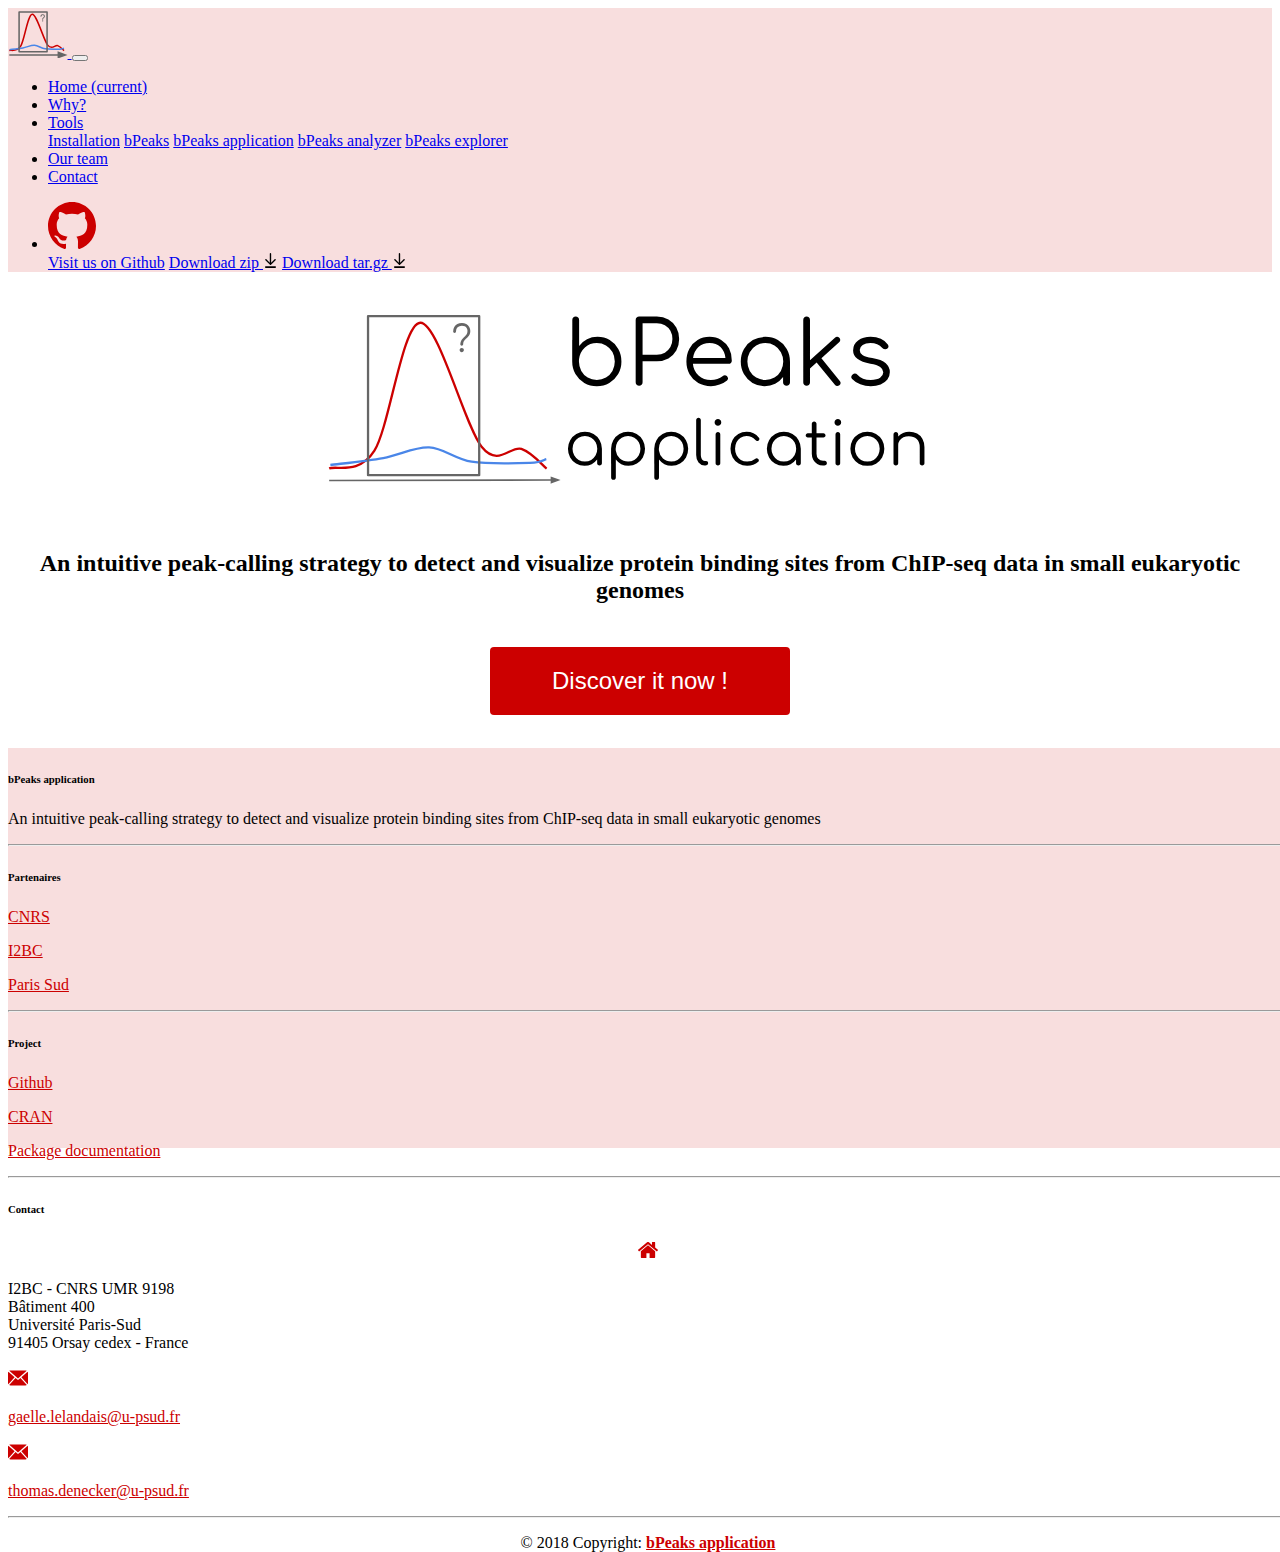
<file: docs/index.html>
<!DOCTYPE html>
<html>

<head>
  <title>bPeaks application</title>

  <link rel="stylesheet" href="https://maxcdn.bootstrapcdn.com/bootstrap/4.0.0-beta.2/css/bootstrap.min.css" integrity="sha384-PsH8R72JQ3SOdhVi3uxftmaW6Vc51MKb0q5P2rRUpPvrszuE4W1povHYgTpBfshb" crossorigin="anonymous">

  <script src="https://code.jquery.com/jquery-3.2.1.slim.min.js" integrity="sha384-KJ3o2DKtIkvYIK3UENzmM7KCkRr/rE9/Qpg6aAZGJwFDMVNA/GpGFF93hXpG5KkN" crossorigin="anonymous"></script>
  <script src="https://cdnjs.cloudflare.com/ajax/libs/popper.js/1.12.3/umd/popper.min.js" integrity="sha384-vFJXuSJphROIrBnz7yo7oB41mKfc8JzQZiCq4NCceLEaO4IHwicKwpJf9c9IpFgh" crossorigin="anonymous"></script>
  <script src="https://maxcdn.bootstrapcdn.com/bootstrap/4.0.0-beta.2/js/bootstrap.min.js" integrity="sha384-alpBpkh1PFOepccYVYDB4do5UnbKysX5WZXm3XxPqe5iKTfUKjNkCk9SaVuEZflJ" crossorigin="anonymous"></script>


  <link href="./assets/css/style.css" rel="stylesheet">
  <link href = "./assets/img/logo/bPeaks_logo_mini.png", rel ="icon", type="image/png")

</head>

<body>

  <!-- ========================================================================
    Navbar
  ========================================================================= -->
  <nav class="navbar navbar-expand-lg navbar-light P100px nav-color">
    <a class="navbar-brand" href="./index.html">
      <img src="./assets/img/logo/bPeaks_logo_mini.svg" class="d-inline-block align-top logo" alt="">
    </a>
    <button class="navbar-toggler" type="button" data-toggle="collapse" data-target="#navbarSupportedContent" aria-controls="navbarSupportedContent" aria-expanded="false" aria-label="Toggle navigation">
      <span class="navbar-toggler-icon"></span>
    </button>

    <div class="collapse navbar-collapse" id="navbarSupportedContent">
      <ul class="navbar-nav mr-auto">
        <li class="nav-item active">
          <a class="nav-link" href="./index.html">Home <span class="sr-only">(current)</span></a>
        </li>

        <li class="nav-item">
          <a class="nav-link" href="./why.html">Why?</a>
        </li>

        <li class="nav-item dropdown">
          <a class="nav-link dropdown-toggle" href="#" id="navbarDropdown" role="button" data-toggle="dropdown" aria-haspopup="true" aria-expanded="false">
            Tools
          </a>
          <div class="dropdown-menu" aria-labelledby="navbarDropdown">
            <a class="dropdown-item" href="Installation.html">Installation</a>
            <a class="dropdown-item" href="DocumentationbPeaks.html">bPeaks</a>
            <a class="dropdown-item" href="DocumentationbPeaksApplication.html">bPeaks application</a>
            <a class="dropdown-item" href="DocumentationbPeaksAnalyzer.html">bPeaks analyzer</a>
            <a class="dropdown-item" href="DocumentationbPeaksExplorer.html">bPeaks explorer</a>
          </div>
        </li>

        <li class="nav-item">
          <a class="nav-link" href="./team.html">Our team</a>
        </li>

        <li class="nav-item">
          <a class="nav-link" href="./contact.html">Contact</a>
        </li>

      </ul>
      <style media="screen">
        .right_dec {
          margin-right: 90px
        }
      </style>

      <ul class="navbar-nav navbar-right">
        <li class="nav-item dropdown">
          <a class="nav-link dropdown-toggle" href="#" id="navbarDropdown" role="button" data-toggle="dropdown" aria-haspopup="true" aria-expanded="false">
           <img src="./assets/img/header/Github-color.svg" alt="Github" class="git_head">
         </a>
          <div class="dropdown-menu dropdown-menu-right" aria-labelledby="navbarDropdown">
            <a class="dropdown-item" href="https://github.com/thomasdenecker/bPeaks-application">Visit us on Github</a>
            <a class="dropdown-item" href="https://github.com/thomasdenecker/bPeaks-application/archive/master.zip">Download zip   <img src="./assets/img/header/download.svg" alt="DL" class="DL"></a>
            <a class="dropdown-item" href="https://github.com/thomasdenecker/bPeaks-application/archive/master.tar.gz">Download tar.gz  <img src="./assets/img/header/download.svg" alt="DL" class="DL"></a>
          </div>
        </li>
      </ul>
    </div>
  </nav>

  <!-- ========================================================================
    CONTAIN
  ========================================================================= -->

  <section id="about" class="content-section text-center">
    <div class="container">
      <img src="./assets/img/logo/bPeaks_logo.svg" alt="Bpeaks logo" class="center logo_home">
      <br>
      <h2 class="center">An intuitive peak-calling strategy to detect and visualize protein binding sites from ChIP-seq data in small eukaryotic genomes</h1>
      <br>
      <div class="center">
        <a href="./why.html"><button class="button"><span>Discover it now !</span></button></a>
      </div>
      <br>
    </div>
  </section>

  <!-- ========================================================================
    Footer
  ========================================================================= -->

    <footer class="page-footer font-small pt-4 mt-4 footer">

      <div class="container text-center text-md-left">

        <div class="row text-center text-md-left mt-3 pb-3">

          <div class="col-md-3 col-lg-3 col-xl-3 mx-auto mt-3">
            <h6 class="text-uppercase mb-4 font-weight-bold">bPeaks application</h6>
            <p>An intuitive peak-calling strategy to detect and visualize protein binding sites from ChIP-seq data in small eukaryotic genomes</p>
          </div>

          <hr class="w-100 clearfix d-md-none">

          <div class="col-md-2 col-lg-2 col-xl-2 mx-auto mt-3">
            <h6 class="text-uppercase mb-4 font-weight-bold">Partenaires</h6>
            <p><a class="color_red" href="http://www.cnrs.fr/fr/page-daccueil">CNRS</a></p>
            <p><a class="color_red" href="https://www.i2bc.paris-saclay.fr/?lang=en">I2BC</a></p>
            <p><a class="color_red" href="http://www.cnrs.fr/index.html">Paris Sud</a></p>
          </div>

          <hr class="w-100 clearfix d-md-none">

          <div class="col-md-3 col-lg-2 col-xl-2 mx-auto mt-3">
            <h6 class="text-uppercase mb-4 font-weight-bold">Project</h6>
            <p><a class="color_red" href="https://github.com/thomasdenecker/bPeaks-application">Github</a></p>
            <p><a class="color_red" href="https://cran.r-project.org/web/packages/bPeaks/index.html">CRAN</a></p>
            <p><a class="color_red" href="https://cran.r-project.org/web/packages/bPeaks/bPeaks.pdf">Package documentation</a></p>
          </div>

          <hr class="w-100 clearfix d-md-none">

          <div class="mx-auto mt-3">
            <h6 class="text-uppercase mb-4 font-weight-bold">Contact</h6>
            <div class="row">
              <div class="col-lg-2 center">
                <img src="./assets/img/footer/home.svg" alt="mail" height="20px">
              </div>
              <div class="col-md-10">
                <p>I2BC - CNRS UMR 9198<br> Bâtiment 400 <br> Université Paris-Sud<br> 91405 Orsay cedex - France</p>
              </div>
            </div>

            <div class="row">
              <div class="col-sm-2">
                <img src="./assets/img/footer/mail.svg" alt="mail" height="20px">
              </div>
              <div class="col-sm-10">
                <p><a class="color_red" href="mailto:gaelle.lelandais@u-psud.fr">gaelle.lelandais@u-psud.fr</a> </p>
              </div>
            </div>

            <div class="row">
              <div class="col-lg-2">
                <img src="./assets/img/footer/mail.svg" alt="mail" height="20px">
              </div>
              <div class="col-lg-10">
                <p><a class="color_red" href="mailto:thomas.denecker@u-psud.fr">thomas.denecker@u-psud.fr</a> </p>
              </div>
            </div>

          </div>

        </div>
        <hr>
        <!--/.Copyright-->
        <p class="center">© 2018 Copyright: <a href="./index.html" class="color_red"><strong>bPeaks application</strong></a></p>
        <!--/.Copyright-->

      </div>
    </footer>


</body>

</html>
</file>
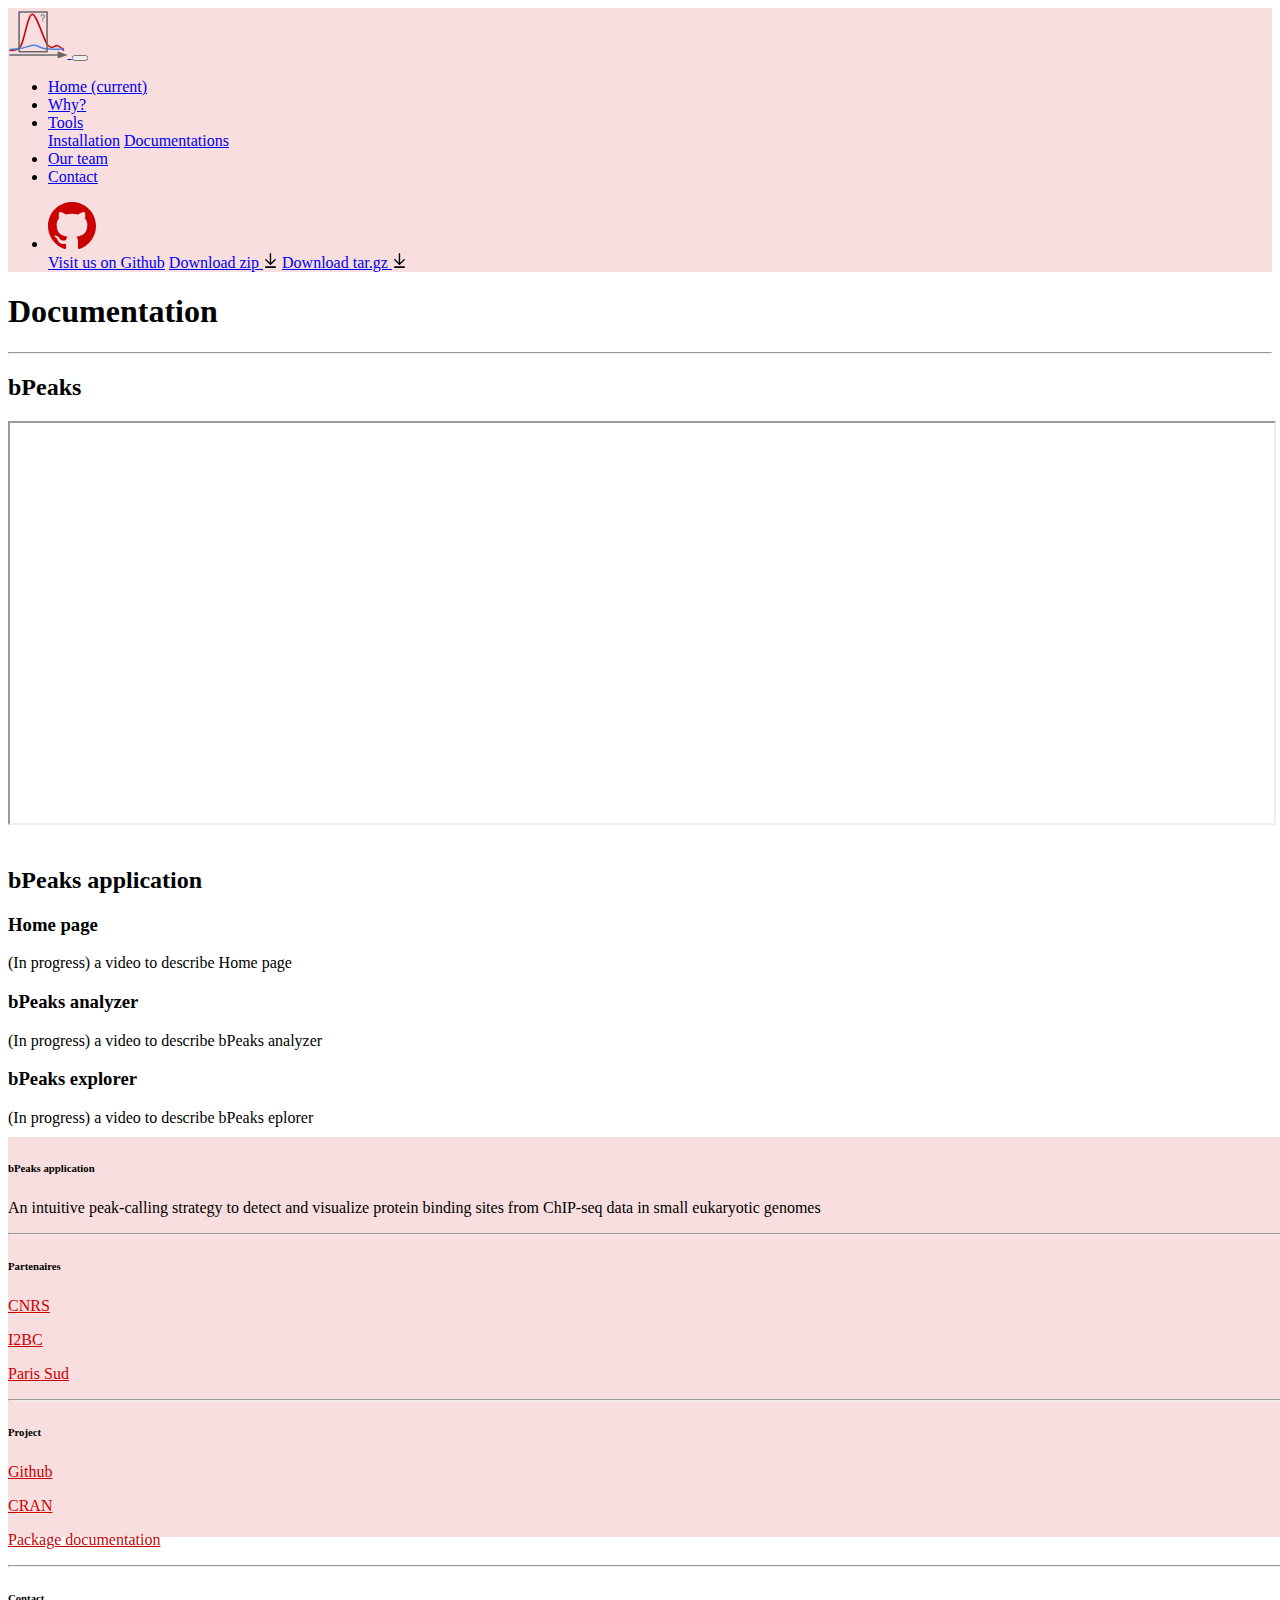
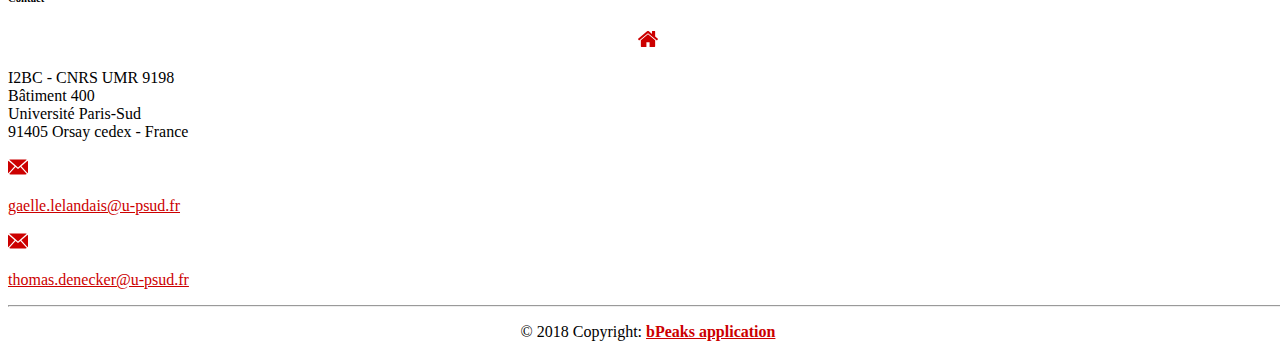
<file: docs/Documentation.html>
<!DOCTYPE html>
<html>

<head>
  <title>bPeaks application</title>

  <link rel="stylesheet" href="https://maxcdn.bootstrapcdn.com/bootstrap/4.0.0-beta.2/css/bootstrap.min.css" integrity="sha384-PsH8R72JQ3SOdhVi3uxftmaW6Vc51MKb0q5P2rRUpPvrszuE4W1povHYgTpBfshb" crossorigin="anonymous">

  <script src="https://code.jquery.com/jquery-3.2.1.slim.min.js" integrity="sha384-KJ3o2DKtIkvYIK3UENzmM7KCkRr/rE9/Qpg6aAZGJwFDMVNA/GpGFF93hXpG5KkN" crossorigin="anonymous"></script>
  <script src="https://cdnjs.cloudflare.com/ajax/libs/popper.js/1.12.3/umd/popper.min.js" integrity="sha384-vFJXuSJphROIrBnz7yo7oB41mKfc8JzQZiCq4NCceLEaO4IHwicKwpJf9c9IpFgh" crossorigin="anonymous"></script>
  <script src="https://maxcdn.bootstrapcdn.com/bootstrap/4.0.0-beta.2/js/bootstrap.min.js" integrity="sha384-alpBpkh1PFOepccYVYDB4do5UnbKysX5WZXm3XxPqe5iKTfUKjNkCk9SaVuEZflJ" crossorigin="anonymous"></script>


  <link href="./assets/css/style.css" rel="stylesheet">
  <link href = "./assets/img/logo/bPeaks_logo_mini.png", rel ="icon", type="image/png")

</head>

<body>

  <!-- ========================================================================
    Navbar
  ========================================================================= -->
  <nav class="navbar navbar-expand-lg navbar-light P100px nav-color">
    <a class="navbar-brand" href="./index.html">
      <img src="./assets/img/logo/bPeaks_logo_mini.svg" class="d-inline-block align-top logo" alt="">
    </a>
    <button class="navbar-toggler" type="button" data-toggle="collapse" data-target="#navbarSupportedContent" aria-controls="navbarSupportedContent" aria-expanded="false" aria-label="Toggle navigation">
      <span class="navbar-toggler-icon"></span>
    </button>

    <div class="collapse navbar-collapse" id="navbarSupportedContent">
      <ul class="navbar-nav mr-auto">
        <li class="nav-item active">
          <a class="nav-link" href="./index.html">Home <span class="sr-only">(current)</span></a>
        </li>

        <li class="nav-item">
          <a class="nav-link" href="./why.html">Why?</a>
        </li>

        <li class="nav-item dropdown">
          <a class="nav-link dropdown-toggle" href="#" id="navbarDropdown" role="button" data-toggle="dropdown" aria-haspopup="true" aria-expanded="false">
            Tools
          </a>
          <div class="dropdown-menu" aria-labelledby="navbarDropdown">
            <a class="dropdown-item" href="Installation.html">Installation</a>
            <a class="dropdown-item" href="Documentation.html">Documentations</a>
          </div>
        </li>

        <li class="nav-item">
          <a class="nav-link" href="./team.html">Our team</a>
        </li>

        <li class="nav-item">
          <a class="nav-link" href="./contact.html">Contact</a>
        </li>

      </ul>
      <style media="screen">
        .right_dec {
          margin-right: 90px
        }
      </style>

      <ul class="navbar-nav navbar-right">
        <li class="nav-item dropdown">
          <a class="nav-link dropdown-toggle" href="#" id="navbarDropdown" role="button" data-toggle="dropdown" aria-haspopup="true" aria-expanded="false">
           <img src="./assets/img/header/Github-color.svg" alt="Github" class="git_head">
         </a>
          <div class="dropdown-menu dropdown-menu-right" aria-labelledby="navbarDropdown">
            <a class="dropdown-item" href="https://github.com/thomasdenecker/bPeaks-application">Visit us on Github</a>
            <a class="dropdown-item" href="https://github.com/thomasdenecker/bPeaks-application/archive/master.zip">Download zip   <img src="./assets/img/header/download.svg" alt="DL" class="DL"></a>
            <a class="dropdown-item" href="https://github.com/thomasdenecker/bPeaks-application/archive/master.tar.gz">Download tar.gz  <img src="./assets/img/header/download.svg" alt="DL" class="DL"></a>
          </div>
        </li>
      </ul>
    </div>
  </nav>

  <!-- ========================================================================
    CONTAIN
  ========================================================================= -->


    <div class="container contain marge">
      <h1>Documentation</h1>
      <hr>
      <h2>bPeaks</h2>
      <iframe src="./assets/pdf/bPeaks_Tutorial.pdf#view=fit" width="100%" height="400px">
      This browser does not support PDFs. Please download the PDF to view it: <a href="./assets/pdf/bPeaks_Tutorial.pdf">Download PDF</a>
      </iframe>

      <br><br>

      <h2>bPeaks application</h2>
      <h3>Home page</h3>
      <p>(In progress) a video to describe Home page</p>
      <h3>bPeaks analyzer</h3>
      <p>(In progress) a video to describe bPeaks analyzer</p>
      <h3>bPeaks explorer</h3>
      <p>(In progress) a video to describe bPeaks eplorer</p>
    </div>


  <!-- ========================================================================
    Footer
  ========================================================================= -->

    <footer class="page-footer font-small pt-4 mt-4 footer">

      <div class="container text-center text-md-left">

        <div class="row text-center text-md-left mt-3 pb-3">

          <div class="col-md-3 col-lg-3 col-xl-3 mx-auto mt-3">
            <h6 class="text-uppercase mb-4 font-weight-bold">bPeaks application</h6>
            <p>An intuitive peak-calling strategy to detect and visualize protein binding sites from ChIP-seq data in small eukaryotic genomes</p>
          </div>

          <hr class="w-100 clearfix d-md-none">

          <div class="col-md-2 col-lg-2 col-xl-2 mx-auto mt-3">
            <h6 class="text-uppercase mb-4 font-weight-bold">Partenaires</h6>
            <p><a class="color_red" href="http://www.cnrs.fr/fr/page-daccueil">CNRS</a></p>
            <p><a class="color_red" href="https://www.i2bc.paris-saclay.fr/?lang=en">I2BC</a></p>
            <p><a class="color_red" href="http://www.cnrs.fr/index.html">Paris Sud</a></p>
          </div>

          <hr class="w-100 clearfix d-md-none">

          <div class="col-md-3 col-lg-2 col-xl-2 mx-auto mt-3">
            <h6 class="text-uppercase mb-4 font-weight-bold">Project</h6>
            <p><a class="color_red" href="https://github.com/thomasdenecker/bPeaks-application">Github</a></p>
            <p><a class="color_red" href="https://cran.r-project.org/web/packages/bPeaks/index.html">CRAN</a></p>
            <p><a class="color_red" href="https://cran.r-project.org/web/packages/bPeaks/bPeaks.pdf">Package documentation</a></p>
          </div>

          <hr class="w-100 clearfix d-md-none">

          <div class="mx-auto mt-3">
            <h6 class="text-uppercase mb-4 font-weight-bold">Contact</h6>
            <div class="row">
              <div class="col-lg-2 center">
                <img src="./assets/img/footer/home.svg" alt="mail" height="20px">
              </div>
              <div class="col-md-10">
                <p>I2BC - CNRS UMR 9198<br> Bâtiment 400 <br> Université Paris-Sud<br> 91405 Orsay cedex - France</p>
              </div>
            </div>

            <div class="row">
              <div class="col-sm-2">
                <img src="./assets/img/footer/mail.svg" alt="mail" height="20px">
              </div>
              <div class="col-sm-10">
                <p><a class="color_red" href="mailto:gaelle.lelandais@u-psud.fr">gaelle.lelandais@u-psud.fr</a> </p>
              </div>
            </div>

            <div class="row">
              <div class="col-lg-2">
                <img src="./assets/img/footer/mail.svg" alt="mail" height="20px">
              </div>
              <div class="col-lg-10">
                <p><a class="color_red" href="mailto:thomas.denecker@u-psud.fr">thomas.denecker@u-psud.fr</a> </p>
              </div>
            </div>

          </div>

        </div>
        <hr>
        <!--/.Copyright-->
        <p class="center">© 2018 Copyright: <a href="./index.html" class="color_red"><strong>bPeaks application</strong></a></p>
        <!--/.Copyright-->

      </div>
    </footer>


</body>

</html>
</file>
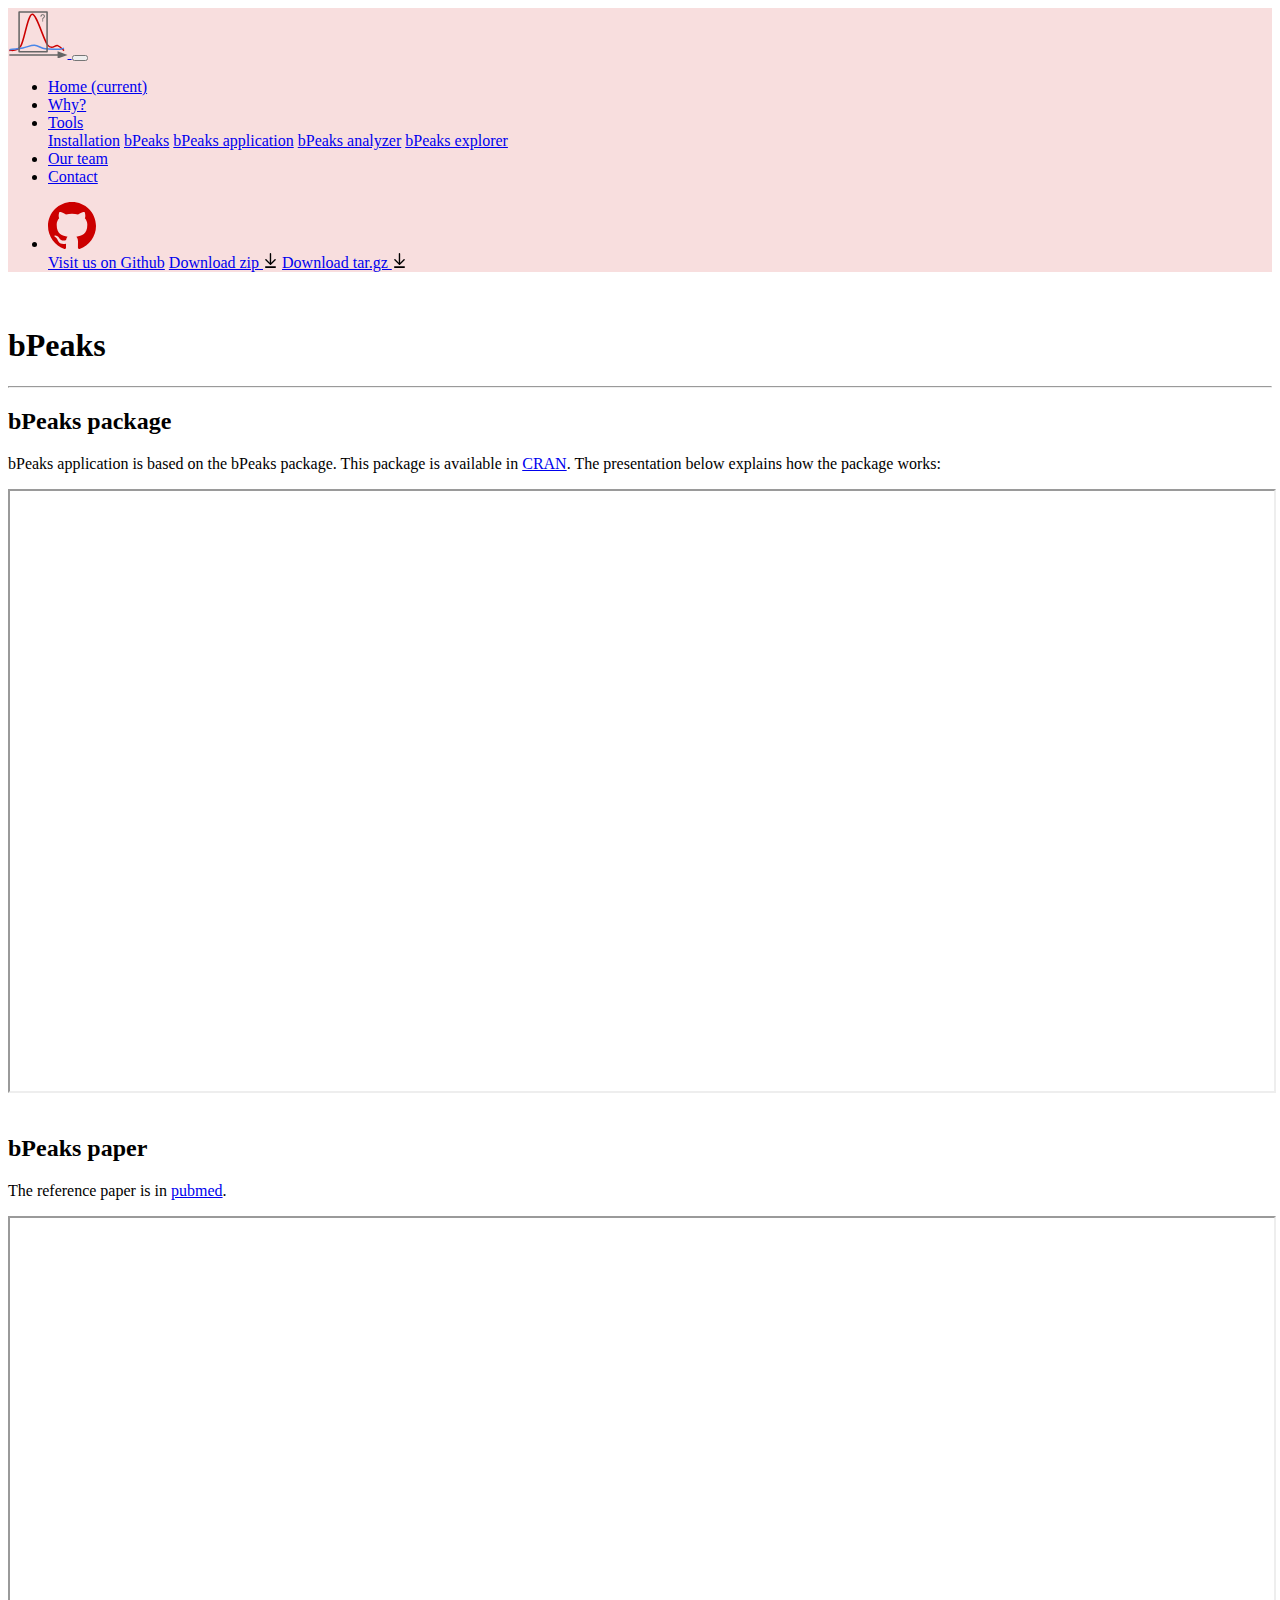
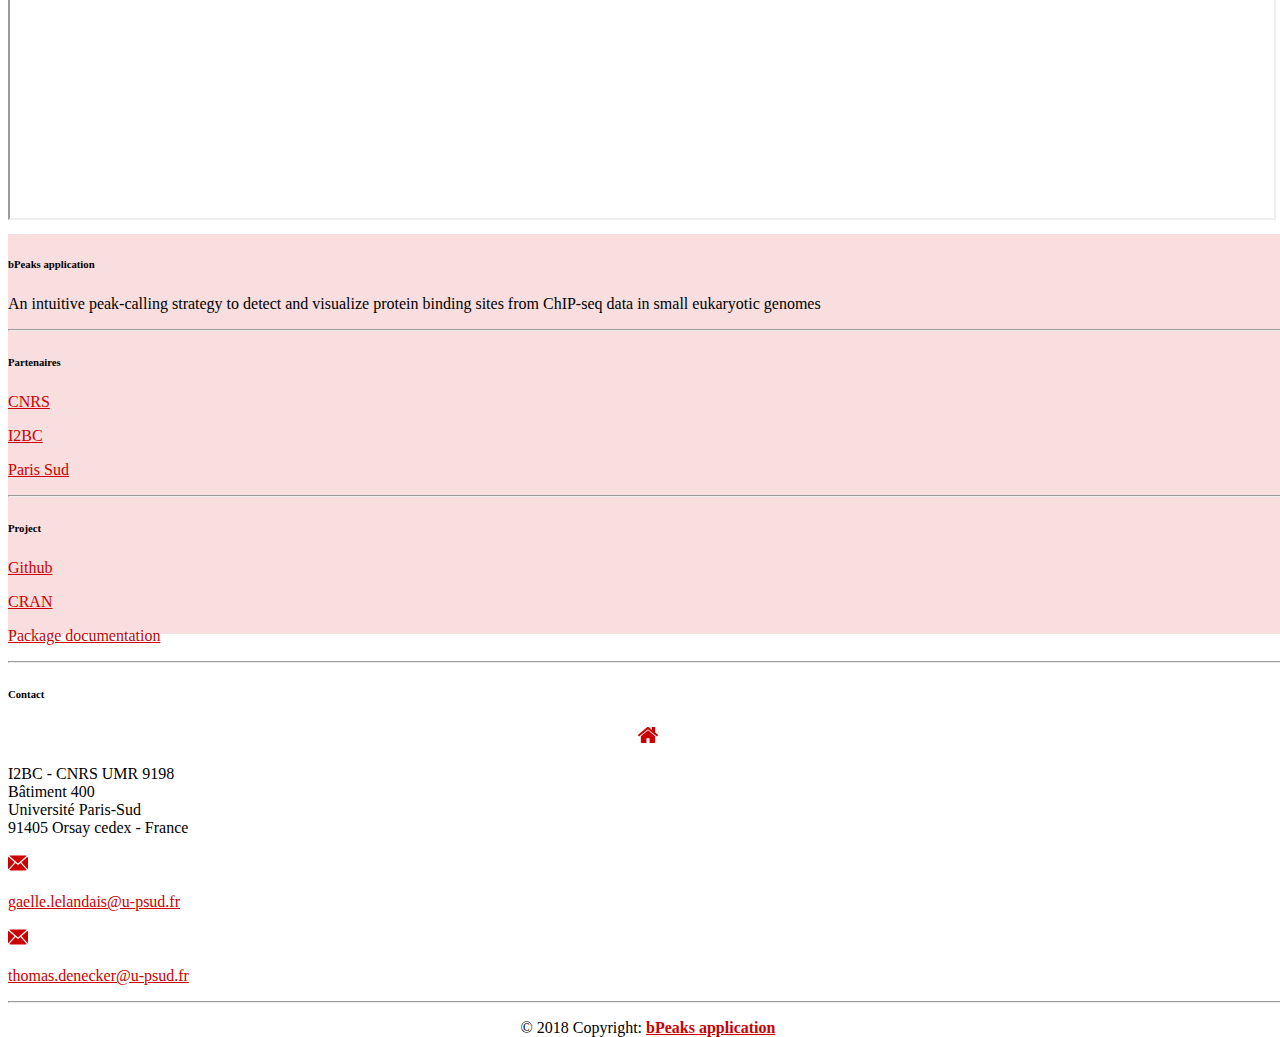
<file: docs/DocumentationbPeaks.html>
<!DOCTYPE html>
<html>

<head>
  <title>bPeaks application</title>

  <link rel="stylesheet" href="https://maxcdn.bootstrapcdn.com/bootstrap/4.0.0-beta.2/css/bootstrap.min.css" integrity="sha384-PsH8R72JQ3SOdhVi3uxftmaW6Vc51MKb0q5P2rRUpPvrszuE4W1povHYgTpBfshb" crossorigin="anonymous">

  <script src="https://code.jquery.com/jquery-3.2.1.slim.min.js" integrity="sha384-KJ3o2DKtIkvYIK3UENzmM7KCkRr/rE9/Qpg6aAZGJwFDMVNA/GpGFF93hXpG5KkN" crossorigin="anonymous"></script>
  <script src="https://cdnjs.cloudflare.com/ajax/libs/popper.js/1.12.3/umd/popper.min.js" integrity="sha384-vFJXuSJphROIrBnz7yo7oB41mKfc8JzQZiCq4NCceLEaO4IHwicKwpJf9c9IpFgh" crossorigin="anonymous"></script>
  <script src="https://maxcdn.bootstrapcdn.com/bootstrap/4.0.0-beta.2/js/bootstrap.min.js" integrity="sha384-alpBpkh1PFOepccYVYDB4do5UnbKysX5WZXm3XxPqe5iKTfUKjNkCk9SaVuEZflJ" crossorigin="anonymous"></script>


  <link href="./assets/css/style.css" rel="stylesheet">
  <link href="./assets/img/logo/bPeaks_logo_mini.png" , rel="icon" , type="image/png" ) </head>


  <body>

    <!-- ========================================================================
    Navbar
  ========================================================================= -->
    <nav class="navbar navbar-expand-lg navbar-light P100px nav-color">
      <a class="navbar-brand" href="./index.html">
      <img src="./assets/img/logo/bPeaks_logo_mini.svg" class="d-inline-block align-top logo" alt="">
    </a>
      <button class="navbar-toggler" type="button" data-toggle="collapse" data-target="#navbarSupportedContent" aria-controls="navbarSupportedContent" aria-expanded="false" aria-label="Toggle navigation">
      <span class="navbar-toggler-icon"></span>
    </button>

      <div class="collapse navbar-collapse" id="navbarSupportedContent">
        <ul class="navbar-nav mr-auto">
          <li class="nav-item active">
            <a class="nav-link" href="./index.html">Home <span class="sr-only">(current)</span></a>
          </li>

          <li class="nav-item">
            <a class="nav-link" href="./why.html">Why?</a>
          </li>

          <li class="nav-item dropdown">
            <a class="nav-link dropdown-toggle" href="#" id="navbarDropdown" role="button" data-toggle="dropdown" aria-haspopup="true" aria-expanded="false">
            Tools
          </a>
            <div class="dropdown-menu" aria-labelledby="navbarDropdown">
              <a class="dropdown-item" href="Installation.html">Installation</a>
              <a class="dropdown-item" href="DocumentationbPeaks.html">bPeaks</a>
              <a class="dropdown-item" href="DocumentationbPeaksApplication.html">bPeaks application</a>
              <a class="dropdown-item" href="DocumentationbPeaksAnalyzer.html">bPeaks analyzer</a>
              <a class="dropdown-item" href="DocumentationbPeaksExplorer.html">bPeaks explorer</a>
            </div>
          </li>

          <li class="nav-item">
            <a class="nav-link" href="./team.html">Our team</a>
          </li>

          <li class="nav-item">
            <a class="nav-link" href="./contact.html">Contact</a>
          </li>

        </ul>
        <style media="screen">
          .right_dec {
            margin-right: 90px
          }
        </style>

        <ul class="navbar-nav navbar-right">
          <li class="nav-item dropdown">
            <a class="nav-link dropdown-toggle" href="#" id="navbarDropdown" role="button" data-toggle="dropdown" aria-haspopup="true" aria-expanded="false">
           <img src="./assets/img/header/Github-color.svg" alt="Github" class="git_head">
         </a>
            <div class="dropdown-menu dropdown-menu-right" aria-labelledby="navbarDropdown">
              <a class="dropdown-item" href="https://github.com/thomasdenecker/bPeaks-application">Visit us on Github</a>
              <a class="dropdown-item" href="https://github.com/thomasdenecker/bPeaks-application/archive/master.zip">Download zip   <img src="./assets/img/header/download.svg" alt="DL" class="DL"></a>
              <a class="dropdown-item" href="https://github.com/thomasdenecker/bPeaks-application/archive/master.tar.gz">Download tar.gz  <img src="./assets/img/header/download.svg" alt="DL" class="DL"></a>
            </div>
          </li>
        </ul>
      </div>
    </nav>

    <!-- ========================================================================
    CONTAIN
  ========================================================================= -->

    <section class="content-section">
      <div class="container contain marge">
        <br>
        <h1>bPeaks </h1>
        <hr>
        <h2>bPeaks package</h2>
        <p>bPeaks application is based on the bPeaks package. This package is available in
          <a href="https://cran.r-project.org/web/packages/bPeaks/index.html">CRAN</a>. The presentation below explains how the package works: </p>

        <iframe src="./assets/pdf/bPeaks_Tutorial.pdf#view=fit" width="100%" height="600px">
      This browser does not support PDFs. Please download the PDF to view it: <a href="./assets/pdf/bPeaks_Tutorial.pdf">Download PDF</a>
      </iframe>

        <br><br>

        <h2>bPeaks paper</h2>
        <p>The reference paper is in <a href="https://www.ncbi.nlm.nih.gov/pubmed/25041923">pubmed</a>.</p>
        <iframe src="./assets/pdf/Merhej_et_al-2014-Yeast.pdf#view=fit" width="100%" height="600px">
          This browser does not support PDFs. Please download the PDF to view it: <a href="./assets/pdf/bPeaks_Tutorial.pdf">Download PDF</a>
        </iframe>

      </div>
    </section>

    <!-- ========================================================================
    Footer
  ========================================================================= -->

    <footer class="page-footer font-small pt-4 mt-4 footer">

      <div class="container text-center text-md-left">

        <div class="row text-center text-md-left mt-3 pb-3">

          <div class="col-md-3 col-lg-3 col-xl-3 mx-auto mt-3">
            <h6 class="text-uppercase mb-4 font-weight-bold">bPeaks application</h6>
            <p>An intuitive peak-calling strategy to detect and visualize protein binding sites from ChIP-seq data in small eukaryotic genomes</p>
          </div>

          <hr class="w-100 clearfix d-md-none">

          <div class="col-md-2 col-lg-2 col-xl-2 mx-auto mt-3">
            <h6 class="text-uppercase mb-4 font-weight-bold">Partenaires</h6>
            <p><a class="color_red" href="http://www.cnrs.fr/fr/page-daccueil">CNRS</a></p>
            <p><a class="color_red" href="https://www.i2bc.paris-saclay.fr/?lang=en">I2BC</a></p>
            <p><a class="color_red" href="http://www.cnrs.fr/index.html">Paris Sud</a></p>
          </div>

          <hr class="w-100 clearfix d-md-none">

          <div class="col-md-3 col-lg-2 col-xl-2 mx-auto mt-3">
            <h6 class="text-uppercase mb-4 font-weight-bold">Project</h6>
            <p><a class="color_red" href="https://github.com/thomasdenecker/bPeaks-application">Github</a></p>
            <p><a class="color_red" href="https://cran.r-project.org/web/packages/bPeaks/index.html">CRAN</a></p>
            <p><a class="color_red" href="https://cran.r-project.org/web/packages/bPeaks/bPeaks.pdf">Package documentation</a></p>
          </div>

          <hr class="w-100 clearfix d-md-none">

          <div class="mx-auto mt-3">
            <h6 class="text-uppercase mb-4 font-weight-bold">Contact</h6>
            <div class="row">
              <div class="col-lg-2 center">
                <img src="./assets/img/footer/home.svg" alt="mail" height="20px">
              </div>
              <div class="col-md-10">
                <p>I2BC - CNRS UMR 9198<br> Bâtiment 400 <br> Université Paris-Sud<br> 91405 Orsay cedex - France</p>
              </div>
            </div>

            <div class="row">
              <div class="col-sm-2">
                <img src="./assets/img/footer/mail.svg" alt="mail" height="20px">
              </div>
              <div class="col-sm-10">
                <p><a class="color_red" href="mailto:gaelle.lelandais@u-psud.fr">gaelle.lelandais@u-psud.fr</a> </p>
              </div>
            </div>

            <div class="row">
              <div class="col-lg-2">
                <img src="./assets/img/footer/mail.svg" alt="mail" height="20px">
              </div>
              <div class="col-lg-10">
                <p><a class="color_red" href="mailto:thomas.denecker@u-psud.fr">thomas.denecker@u-psud.fr</a> </p>
              </div>
            </div>

          </div>

        </div>
        <hr>
        <!--/.Copyright-->
        <p class="center">© 2018 Copyright: <a href="./index.html" class="color_red"><strong>bPeaks application</strong></a></p>
        <!--/.Copyright-->

      </div>
    </footer>


  </body>

</html>
</file>
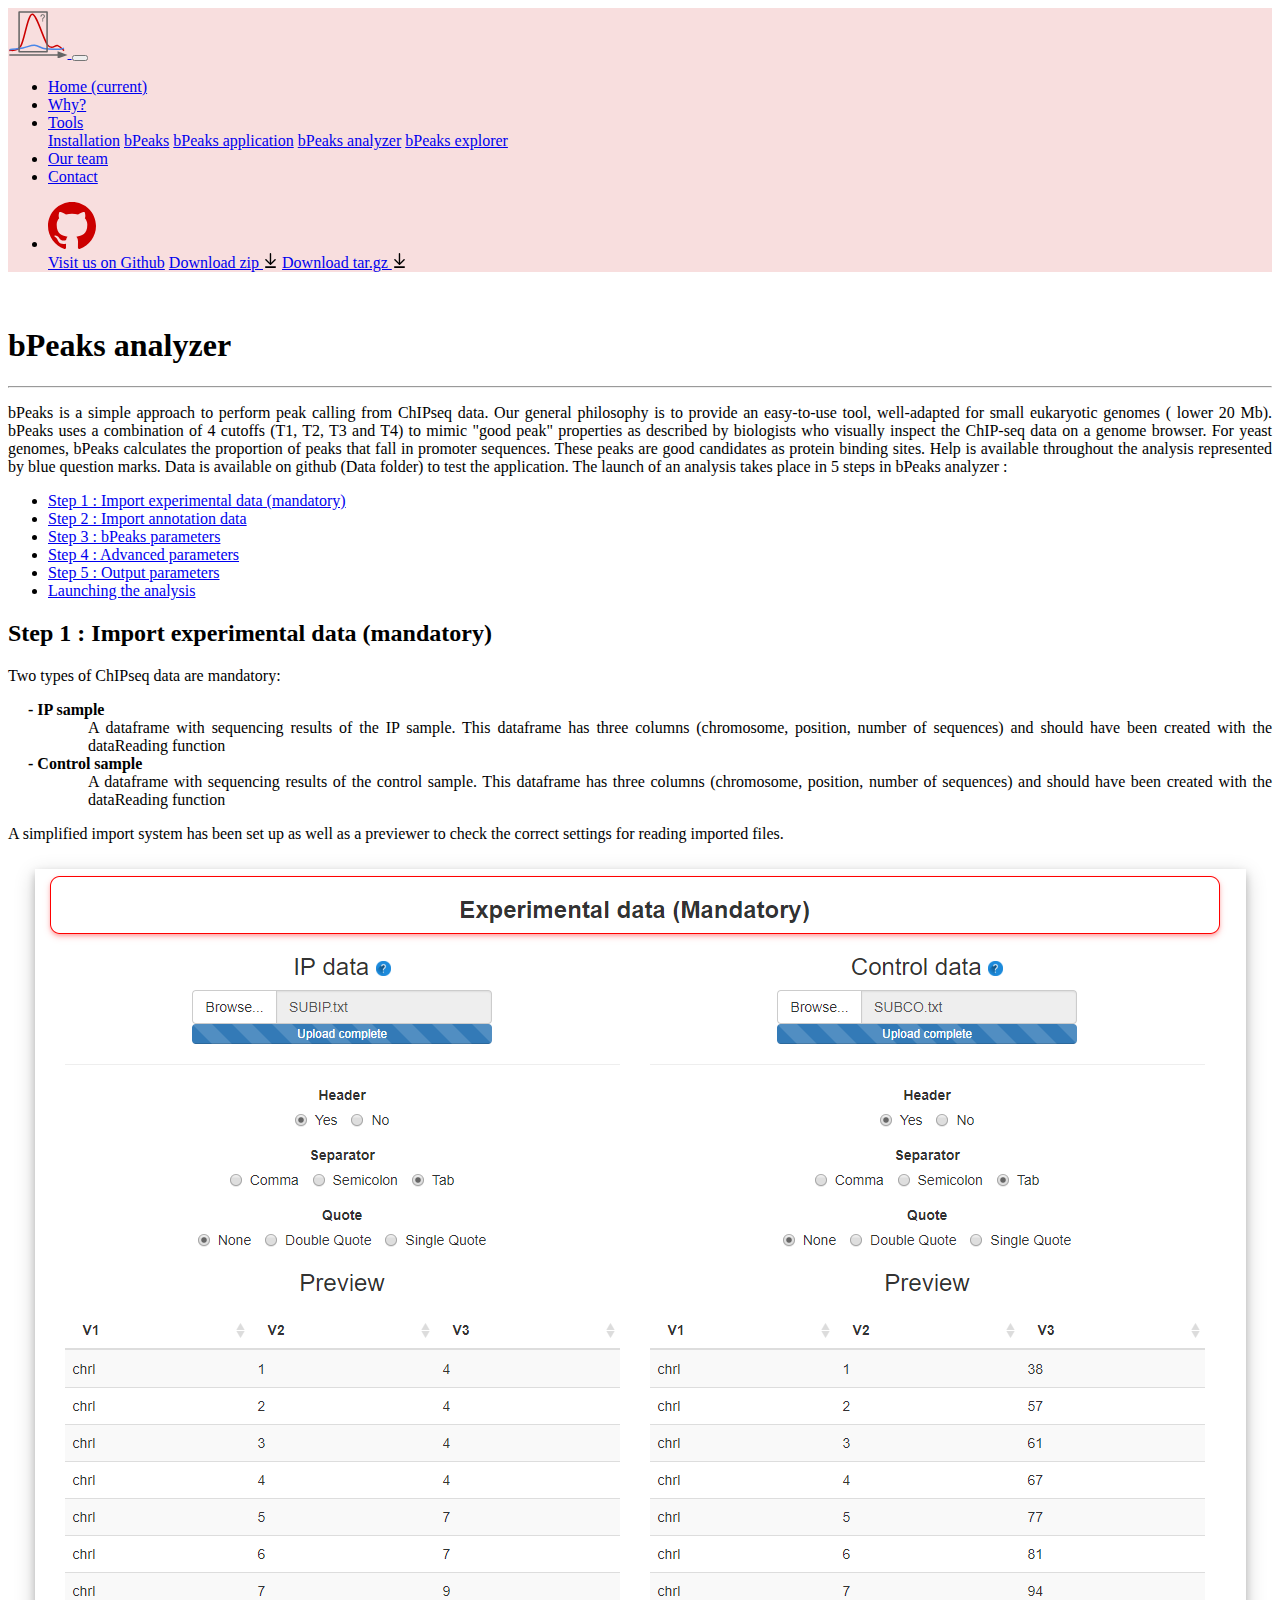
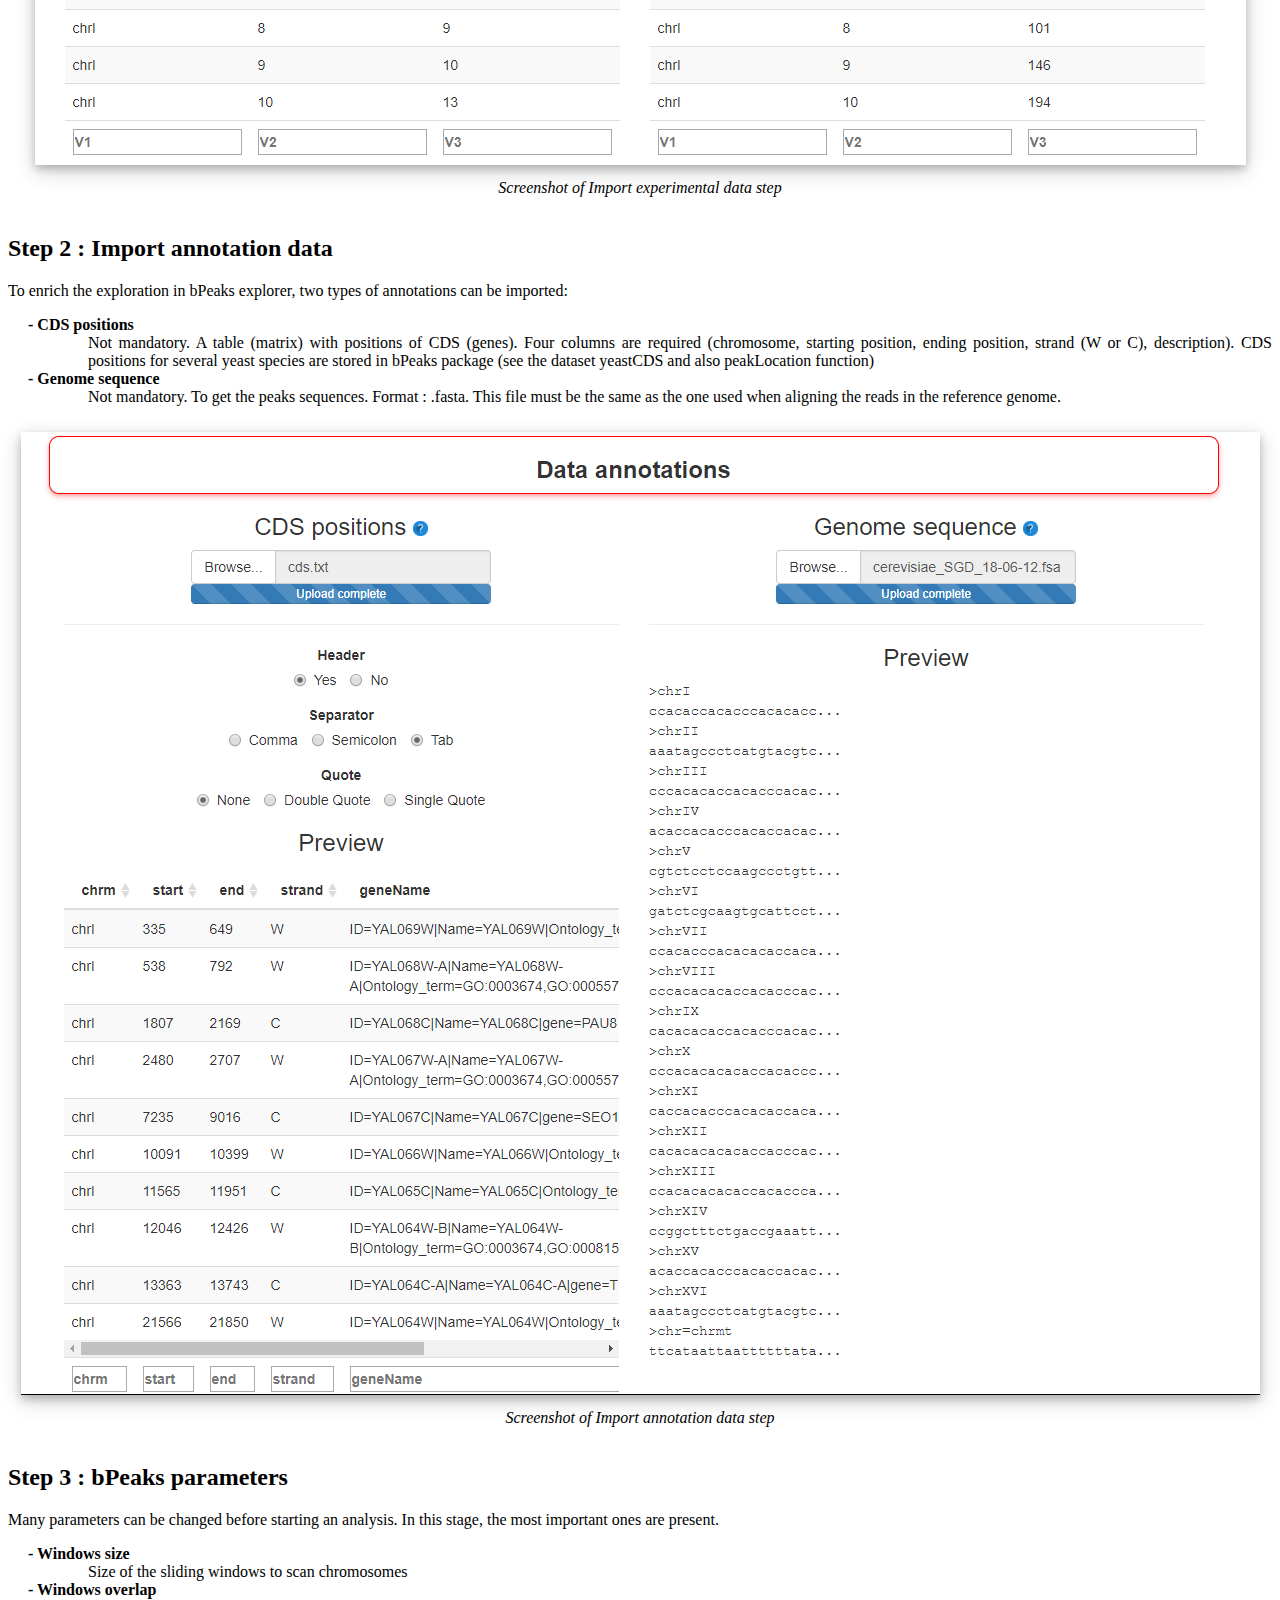
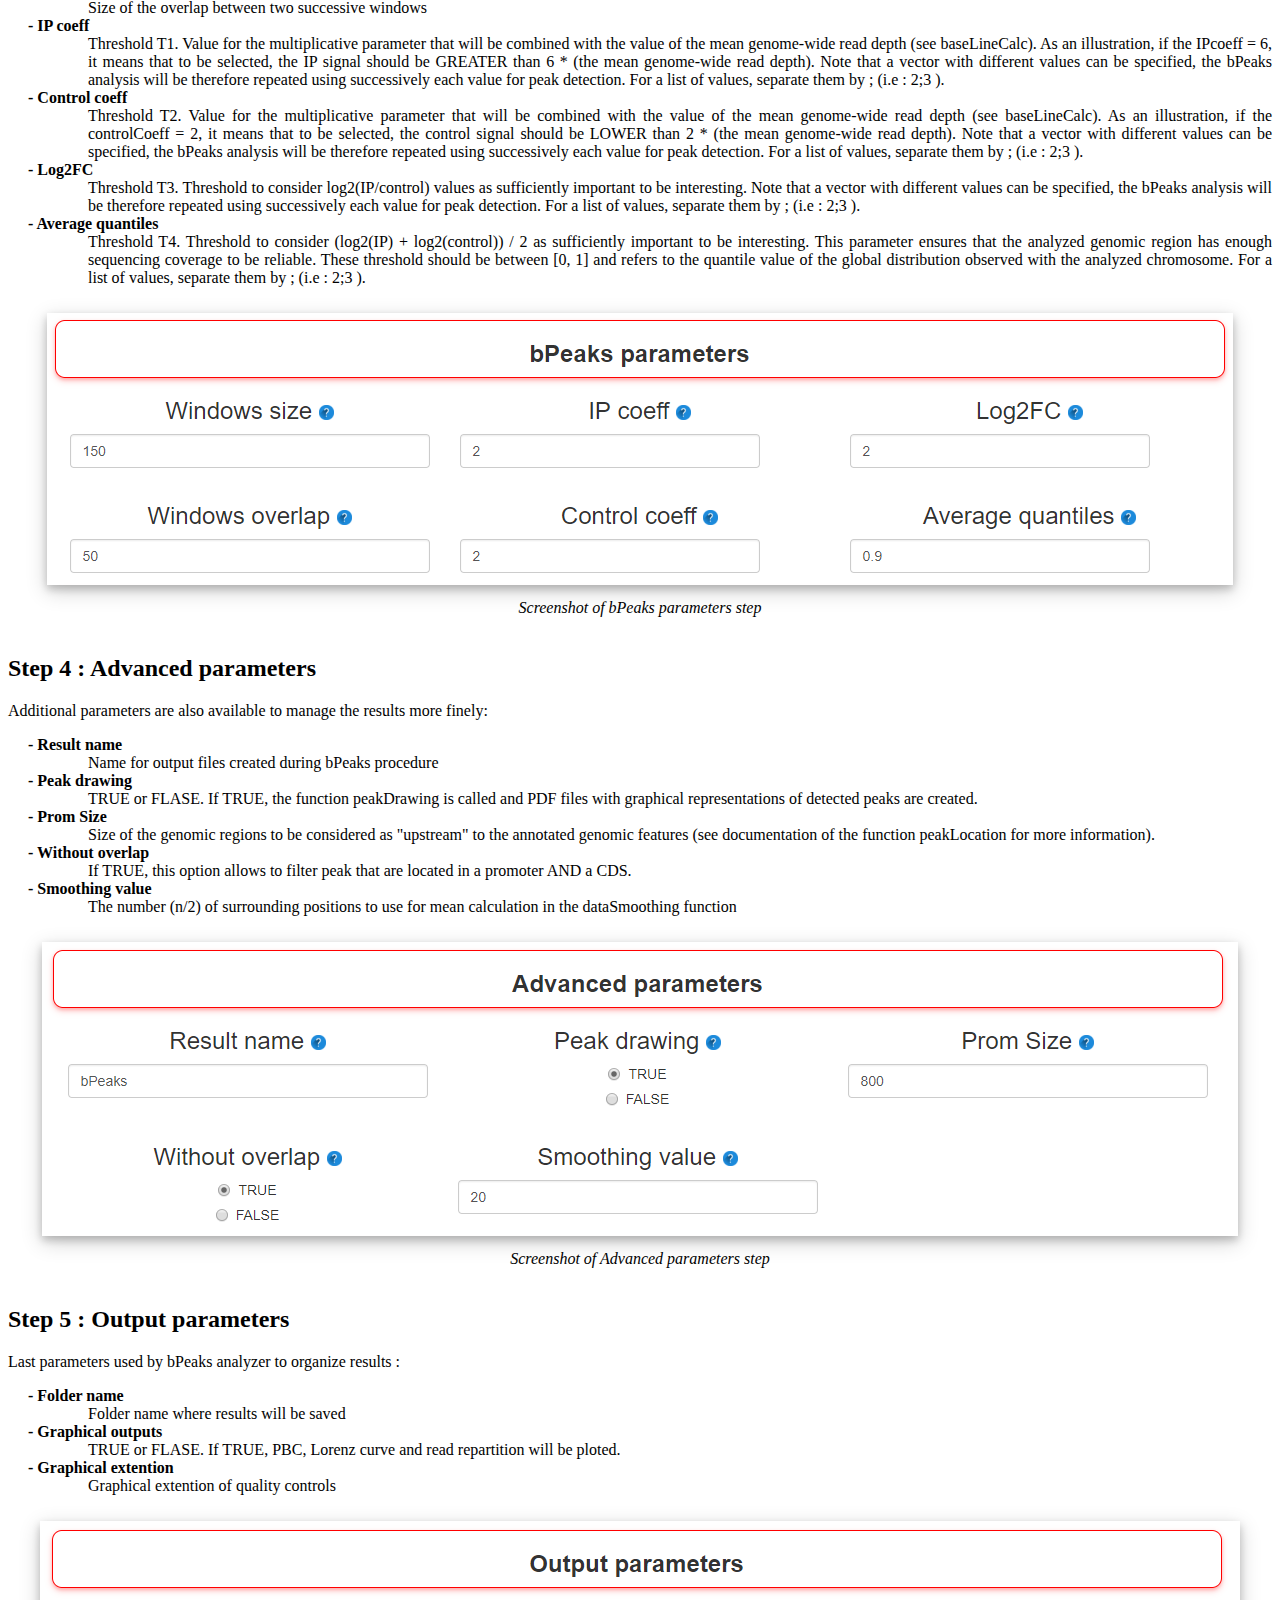
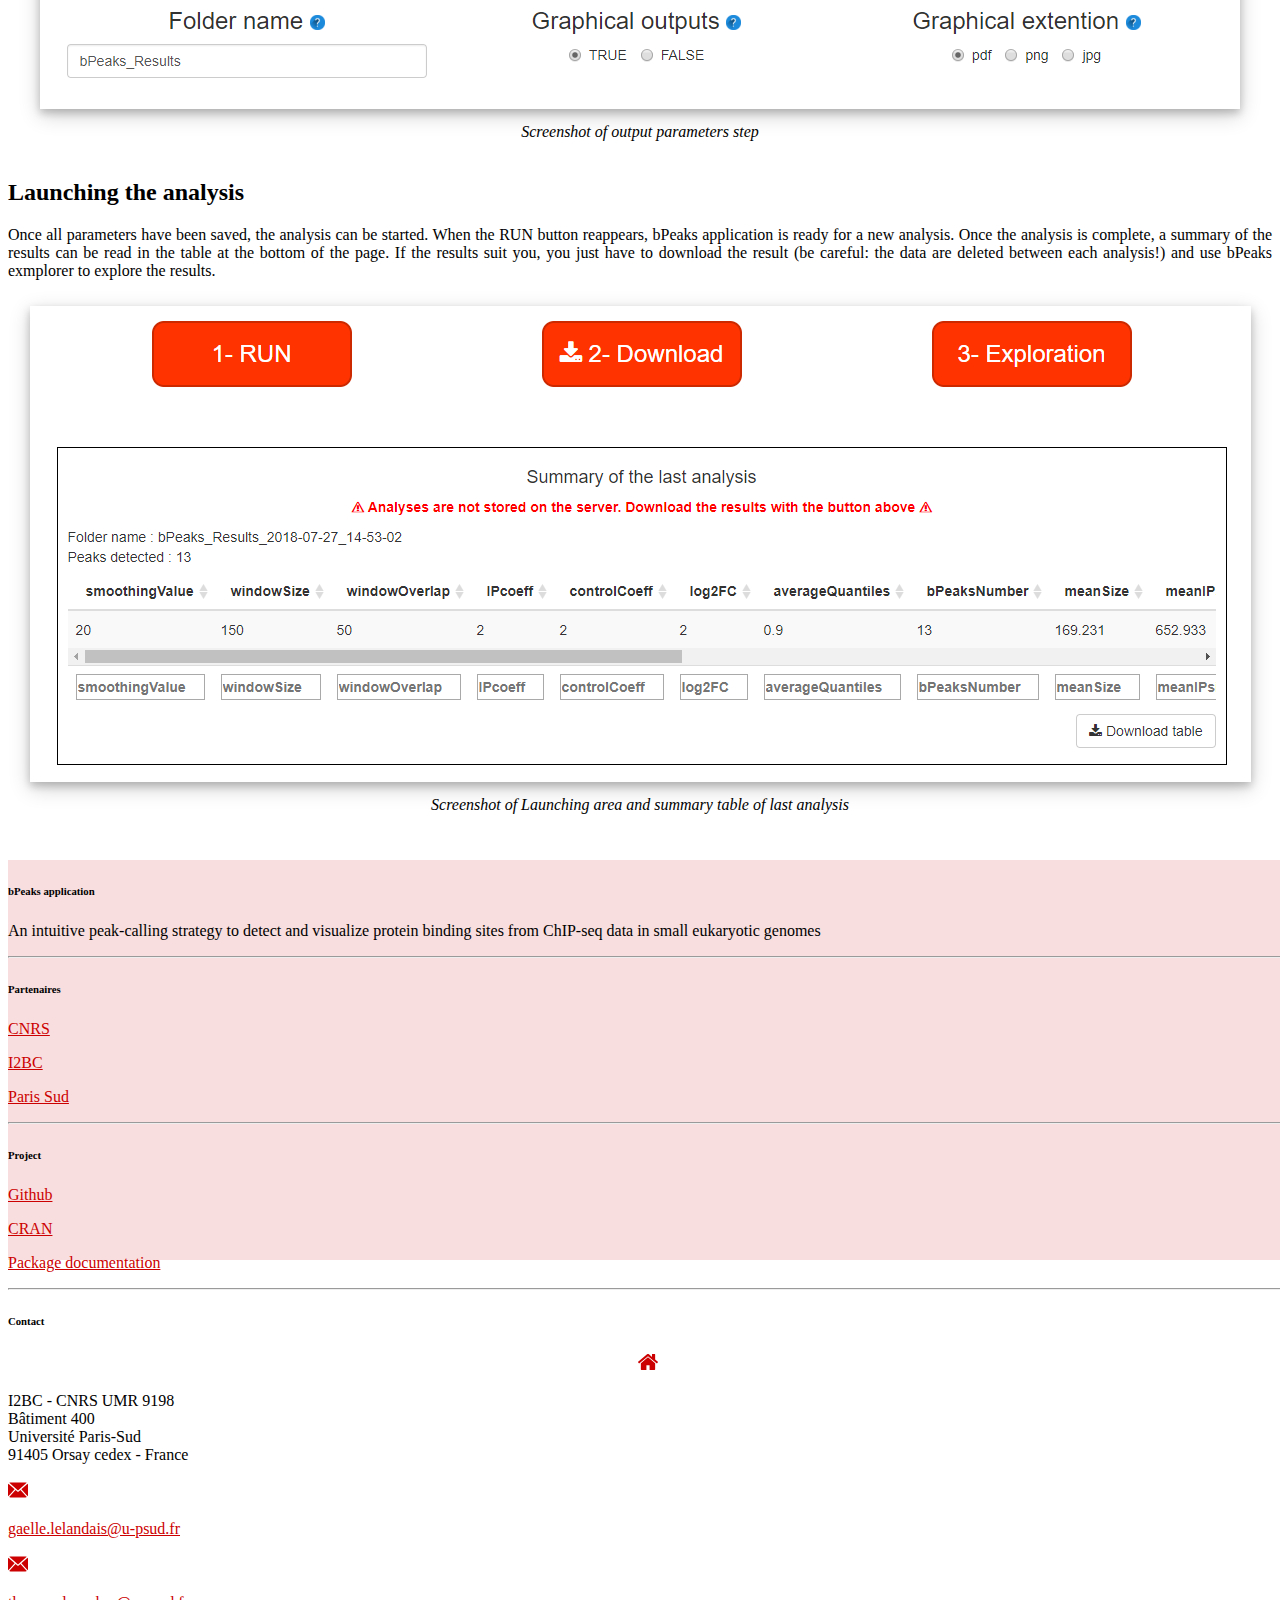
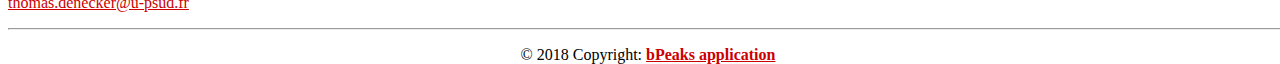
<file: docs/DocumentationbPeaksAnalyzer.html>
<!DOCTYPE html>
<html>

<head>
  <title>bPeaks application</title>

  <link rel="stylesheet" href="https://maxcdn.bootstrapcdn.com/bootstrap/4.0.0-beta.2/css/bootstrap.min.css" integrity="sha384-PsH8R72JQ3SOdhVi3uxftmaW6Vc51MKb0q5P2rRUpPvrszuE4W1povHYgTpBfshb" crossorigin="anonymous">

  <script src="https://code.jquery.com/jquery-3.2.1.slim.min.js" integrity="sha384-KJ3o2DKtIkvYIK3UENzmM7KCkRr/rE9/Qpg6aAZGJwFDMVNA/GpGFF93hXpG5KkN" crossorigin="anonymous"></script>
  <script src="https://cdnjs.cloudflare.com/ajax/libs/popper.js/1.12.3/umd/popper.min.js" integrity="sha384-vFJXuSJphROIrBnz7yo7oB41mKfc8JzQZiCq4NCceLEaO4IHwicKwpJf9c9IpFgh" crossorigin="anonymous"></script>
  <script src="https://maxcdn.bootstrapcdn.com/bootstrap/4.0.0-beta.2/js/bootstrap.min.js" integrity="sha384-alpBpkh1PFOepccYVYDB4do5UnbKysX5WZXm3XxPqe5iKTfUKjNkCk9SaVuEZflJ" crossorigin="anonymous"></script>


  <link href="./assets/css/style.css" rel="stylesheet">
  <link href="./assets/img/logo/bPeaks_logo_mini.png" , rel="icon" , type="image/png" ) </head>


  <body>

    <!-- ========================================================================
    Navbar
  ========================================================================= -->
    <nav class="navbar navbar-expand-lg navbar-light P100px nav-color">
      <a class="navbar-brand" href="./index.html">
      <img src="./assets/img/logo/bPeaks_logo_mini.svg" class="d-inline-block align-top logo" alt="">
    </a>
      <button class="navbar-toggler" type="button" data-toggle="collapse" data-target="#navbarSupportedContent" aria-controls="navbarSupportedContent" aria-expanded="false" aria-label="Toggle navigation">
      <span class="navbar-toggler-icon"></span>
    </button>

      <div class="collapse navbar-collapse" id="navbarSupportedContent">
        <ul class="navbar-nav mr-auto">
          <li class="nav-item active">
            <a class="nav-link" href="./index.html">Home <span class="sr-only">(current)</span></a>
          </li>

          <li class="nav-item">
            <a class="nav-link" href="./why.html">Why?</a>
          </li>

          <li class="nav-item dropdown">
            <a class="nav-link dropdown-toggle" href="#" id="navbarDropdown" role="button" data-toggle="dropdown" aria-haspopup="true" aria-expanded="false">
            Tools
          </a>
            <div class="dropdown-menu" aria-labelledby="navbarDropdown">
              <a class="dropdown-item" href="Installation.html">Installation</a>
              <a class="dropdown-item" href="DocumentationbPeaks.html">bPeaks</a>
              <a class="dropdown-item" href="DocumentationbPeaksApplication.html">bPeaks application</a>
              <a class="dropdown-item" href="DocumentationbPeaksAnalyzer.html">bPeaks analyzer</a>
              <a class="dropdown-item" href="DocumentationbPeaksExplorer.html">bPeaks explorer</a>
            </div>
          </li>

          <li class="nav-item">
            <a class="nav-link" href="./team.html">Our team</a>
          </li>

          <li class="nav-item">
            <a class="nav-link" href="./contact.html">Contact</a>
          </li>

        </ul>
        <style media="screen">
          .right_dec {
            margin-right: 90px
          }
        </style>

        <ul class="navbar-nav navbar-right">
          <li class="nav-item dropdown">
            <a class="nav-link dropdown-toggle" href="#" id="navbarDropdown" role="button" data-toggle="dropdown" aria-haspopup="true" aria-expanded="false">
           <img src="./assets/img/header/Github-color.svg" alt="Github" class="git_head">
         </a>
            <div class="dropdown-menu dropdown-menu-right" aria-labelledby="navbarDropdown">
              <a class="dropdown-item" href="https://github.com/thomasdenecker/bPeaks-application">Visit us on Github</a>
              <a class="dropdown-item" href="https://github.com/thomasdenecker/bPeaks-application/archive/master.zip">Download zip   <img src="./assets/img/header/download.svg" alt="DL" class="DL"></a>
              <a class="dropdown-item" href="https://github.com/thomasdenecker/bPeaks-application/archive/master.tar.gz">Download tar.gz  <img src="./assets/img/header/download.svg" alt="DL" class="DL"></a>
            </div>
          </li>
        </ul>
      </div>
    </nav>

    <!-- ========================================================================
    CONTAIN
  ========================================================================= -->

    <section class="content-section">
      <div class="container contain marge">
        <br>
        <h1>bPeaks analyzer</h1>
        <hr>

        <p>bPeaks is a simple approach to perform peak calling from ChIPseq data. Our general philosophy is to provide an easy-to-use tool, well-adapted for small eukaryotic genomes ( lower 20 Mb). bPeaks uses a combination of 4 cutoffs (T1, T2, T3 and T4)
          to mimic "good peak" properties as described by biologists who visually inspect the ChIP-seq data on a genome browser. For yeast genomes, bPeaks calculates the proportion of peaks that fall in promoter sequences. These peaks are good candidates
          as protein binding sites. Help is available throughout the analysis represented by blue question marks. Data is available on github (Data folder) to test the application. The launch of an analysis takes place in 5 steps in bPeaks analyzer :
        </p>

        <ul>
          <li><a href="#Step1">Step 1 : Import experimental data (mandatory)</a></li>
          <li><a href="#Step2">Step 2 : Import annotation data</a></li>
          <li><a href="#Step3">Step 3 : bPeaks parameters</a></li>
          <li><a href="#Step4">Step 4 : Advanced parameters</a></li>
          <li><a href="#Step5">Step 5 : Output parameters</a></li>
          <li><a href="#Run">Launching the analysis</a></li>
        </ul>

        <h2 id="Step1">Step 1 : Import experimental data (mandatory)</h2>
        <p>Two types of ChIPseq data are mandatory:</p>
        <dl>
          <dt>- IP sample </dt>
          <dd>A dataframe with sequencing results of the IP sample. This dataframe has three columns (chromosome, position, number of sequences) and should have been created with the dataReading function </dd>
          <dt>- Control sample</dt>
          <dd>A dataframe with sequencing results of the control sample. This dataframe has three columns (chromosome, position, number of sequences) and should have been created with the dataReading function</dd>
        </dl>

        A simplified import system has been set up as well as a previewer to check the correct settings for reading imported files.</p>

        <figure>
          <img src="./assets/img/Documentations/AnalyzerStep1.PNG" alt="Authentification">
          <figcaption>Screenshot of Import experimental data step</figcaption>
        </figure>

        <br>
        <h2 id="Step2">Step 2 : Import annotation data</h2>
        <p>To enrich the exploration in bPeaks explorer, two types of annotations can be imported:</p>
        <dl>
          <dt>- CDS positions</dt>
          <dd>Not mandatory. A table (matrix) with positions of CDS (genes). Four columns are required (chromosome, starting position, ending position, strand (W or C), description). CDS positions for several yeast species are stored in bPeaks package (see
            the dataset yeastCDS and also peakLocation function)</dd>
          <dt>- Genome sequence</dt>
          <dd>Not mandatory. To get the peaks sequences. Format : .fasta. This file must be the same as the one used when aligning the reads in the reference genome.</dd>
        </dl>

        <figure>
          <img src="./assets/img/Documentations/AnalyzerStep2.PNG" alt="Authentification">
          <figcaption>Screenshot of Import annotation data step</figcaption>
        </figure>


        <br>
        <h2 id="Step3">Step 3 : bPeaks parameters</h2>
        <p>Many parameters can be changed before starting an analysis. In this stage, the most important ones are present.</p>

        <dl>
          <dt>- Windows size</dt>
          <dd>Size of the sliding windows to scan chromosomes</dd>
          <dt>- Windows overlap</dt>
          <dd> Size of the overlap between two successive windows</dd>
          <dt>- IP coeff</dt>
          <dd>Threshold T1. Value for the multiplicative parameter that will be combined with the value of the mean genome-wide read depth (see baseLineCalc). As an illustration, if the IPcoeff = 6, it means that to be selected, the IP signal should be GREATER
            than 6 * (the mean genome-wide read depth). Note that a vector with different values can be specified, the bPeaks analysis will be therefore repeated using successively each value for peak detection. For a list of values, separate them by
            ; (i.e : 2;3 ).</dd>
          <dt>- Control coeff</dt>
          <dd>Threshold T2. Value for the multiplicative parameter that will be combined with the value of the mean genome-wide read depth (see baseLineCalc). As an illustration, if the controlCoeff = 2, it means that to be selected, the control signal should
            be LOWER than 2 * (the mean genome-wide read depth). Note that a vector with different values can be specified, the bPeaks analysis will be therefore repeated using successively each value for peak detection. For a list of values, separate
            them by ; (i.e : 2;3 ).</dd>
          <dt>- Log2FC</dt>
          <dd>Threshold T3. Threshold to consider log2(IP/control) values as sufficiently important to be interesting. Note that a vector with different values can be specified, the bPeaks analysis will be therefore repeated using successively each value
            for peak detection. For a list of values, separate them by ; (i.e : 2;3 ).</dd>
          <dt>- Average quantiles</dt>
          <dd>Threshold T4. Threshold to consider (log2(IP) + log2(control)) / 2 as sufficiently important to be interesting. This parameter ensures that the analyzed genomic region has enough sequencing coverage to be reliable. These threshold should be
            between [0, 1] and refers to the quantile value of the global distribution observed with the analyzed chromosome. For a list of values, separate them by ; (i.e : 2;3 ).</dd>
        </dl>
        <figure>
          <img src="./assets/img/Documentations/AnalyzerStep3.PNG" alt="Authentification">
          <figcaption>Screenshot of bPeaks parameters step</figcaption>
        </figure>

        <br>


        <h2 id="Step4">Step 4 : Advanced parameters</h2>
        <p>Additional parameters are also available to manage the results more finely: </p>
        <dl>
          <dt>- Result name</dt>
          <dd>Name for output files created during bPeaks procedure</dd>
          <dt>- Peak drawing</dt>
          <dd>TRUE or FLASE. If TRUE, the function peakDrawing is called and PDF files with graphical representations of detected peaks are created.</dd>
          <dt>- Prom Size</dt>
          <dd>Size of the genomic regions to be considered as "upstream" to the annotated genomic features (see documentation of the function peakLocation for more information).</dd>
          <dt>- Without overlap</dt>
          <dd>If TRUE, this option allows to filter peak that are located in a promoter AND a CDS.</dd>
          <dt>- Smoothing value</dt>
          <dd>The number (n/2) of surrounding positions to use for mean calculation in the dataSmoothing function</dd>
        </dl>

        <figure>
          <img src="./assets/img/Documentations/AnalyzerStep4.PNG" alt="Authentification">
          <figcaption>Screenshot of Advanced parameters step</figcaption>
        </figure>

        <br>
        <h2 id="Step5">Step 5 : Output parameters</h2>
        <p>Last parameters used by bPeaks analyzer to organize results : </p>
        <dl>
          <dt>- Folder name</dt>
          <dd>Folder name where results will be saved</dd>
          <dt>- Graphical outputs</dt>
          <dd>TRUE or FLASE. If TRUE, PBC, Lorenz curve and read repartition will be ploted.</dd>
          <dt>- Graphical extention</dt>
          <dd>Graphical extention of quality controls</dd>
        </dl>

        <figure>
          <img src="./assets/img/Documentations/AnalyzerStep5.PNG" alt="Authentification">
          <figcaption>Screenshot of output parameters step</figcaption>
        </figure>
        <br>


        <h2 id="Run">Launching the analysis</h2>
        <p>Once all parameters have been saved, the analysis can be started. When the RUN button reappears, bPeaks application is ready for a new analysis. Once the analysis is complete, a summary of the results can be read in the table at the bottom of
          the page. If the results suit you, you just have to download the result (be careful: the data are deleted between each analysis!) and use bPeaks exmplorer to explore the results.</p>

        <figure>
          <img src="./assets/img/Documentations/AnalyzerRun.PNG" alt="Authentification">
          <figcaption>Screenshot of Launching area and summary table of last analysis</figcaption>
        </figure>
        <br><br>
      </div>
    </section>

    <!-- ========================================================================
    Footer
  ========================================================================= -->

    <footer class="page-footer font-small pt-4 mt-4 footer">

      <div class="container text-center text-md-left">

        <div class="row text-center text-md-left mt-3 pb-3">

          <div class="col-md-3 col-lg-3 col-xl-3 mx-auto mt-3">
            <h6 class="text-uppercase mb-4 font-weight-bold">bPeaks application</h6>
            <p>An intuitive peak-calling strategy to detect and visualize protein binding sites from ChIP-seq data in small eukaryotic genomes</p>
          </div>

          <hr class="w-100 clearfix d-md-none">

          <div class="col-md-2 col-lg-2 col-xl-2 mx-auto mt-3">
            <h6 class="text-uppercase mb-4 font-weight-bold">Partenaires</h6>
            <p><a class="color_red" href="http://www.cnrs.fr/fr/page-daccueil">CNRS</a></p>
            <p><a class="color_red" href="https://www.i2bc.paris-saclay.fr/?lang=en">I2BC</a></p>
            <p><a class="color_red" href="http://www.cnrs.fr/index.html">Paris Sud</a></p>
          </div>

          <hr class="w-100 clearfix d-md-none">

          <div class="col-md-3 col-lg-2 col-xl-2 mx-auto mt-3">
            <h6 class="text-uppercase mb-4 font-weight-bold">Project</h6>
            <p><a class="color_red" href="https://github.com/thomasdenecker/bPeaks-application">Github</a></p>
            <p><a class="color_red" href="https://cran.r-project.org/web/packages/bPeaks/index.html">CRAN</a></p>
            <p><a class="color_red" href="https://cran.r-project.org/web/packages/bPeaks/bPeaks.pdf">Package documentation</a></p>
          </div>

          <hr class="w-100 clearfix d-md-none">

          <div class="mx-auto mt-3">
            <h6 class="text-uppercase mb-4 font-weight-bold">Contact</h6>
            <div class="row">
              <div class="col-lg-2 center">
                <img src="./assets/img/footer/home.svg" alt="mail" height="20px">
              </div>
              <div class="col-md-10">
                <p>I2BC - CNRS UMR 9198<br> Bâtiment 400 <br> Université Paris-Sud<br> 91405 Orsay cedex - France</p>
              </div>
            </div>

            <div class="row">
              <div class="col-sm-2">
                <img src="./assets/img/footer/mail.svg" alt="mail" height="20px">
              </div>
              <div class="col-sm-10">
                <p><a class="color_red" href="mailto:gaelle.lelandais@u-psud.fr">gaelle.lelandais@u-psud.fr</a> </p>
              </div>
            </div>

            <div class="row">
              <div class="col-lg-2">
                <img src="./assets/img/footer/mail.svg" alt="mail" height="20px">
              </div>
              <div class="col-lg-10">
                <p><a class="color_red" href="mailto:thomas.denecker@u-psud.fr">thomas.denecker@u-psud.fr</a> </p>
              </div>
            </div>

          </div>

        </div>
        <hr>
        <!--/.Copyright-->
        <p class="center">© 2018 Copyright: <a href="./index.html" class="color_red"><strong>bPeaks application</strong></a></p>
        <!--/.Copyright-->

      </div>
    </footer>


  </body>

</html>
</file>
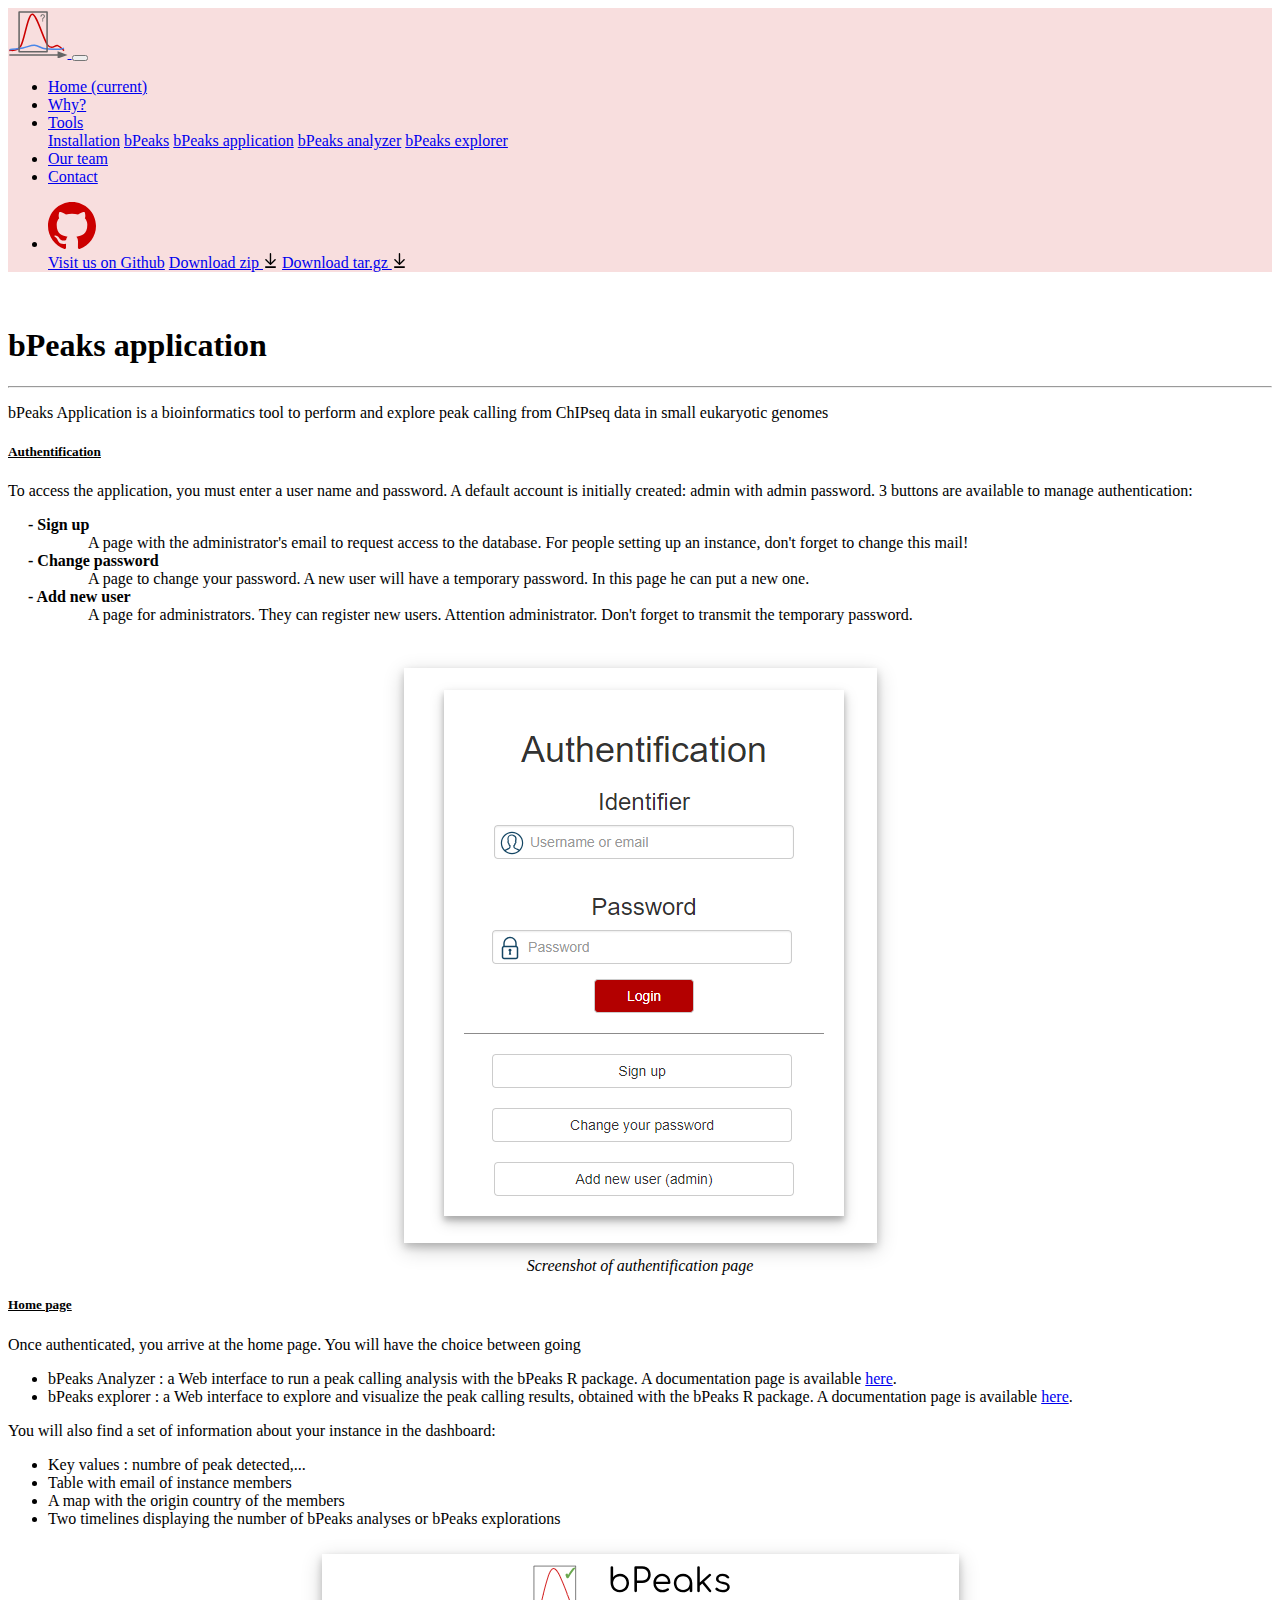
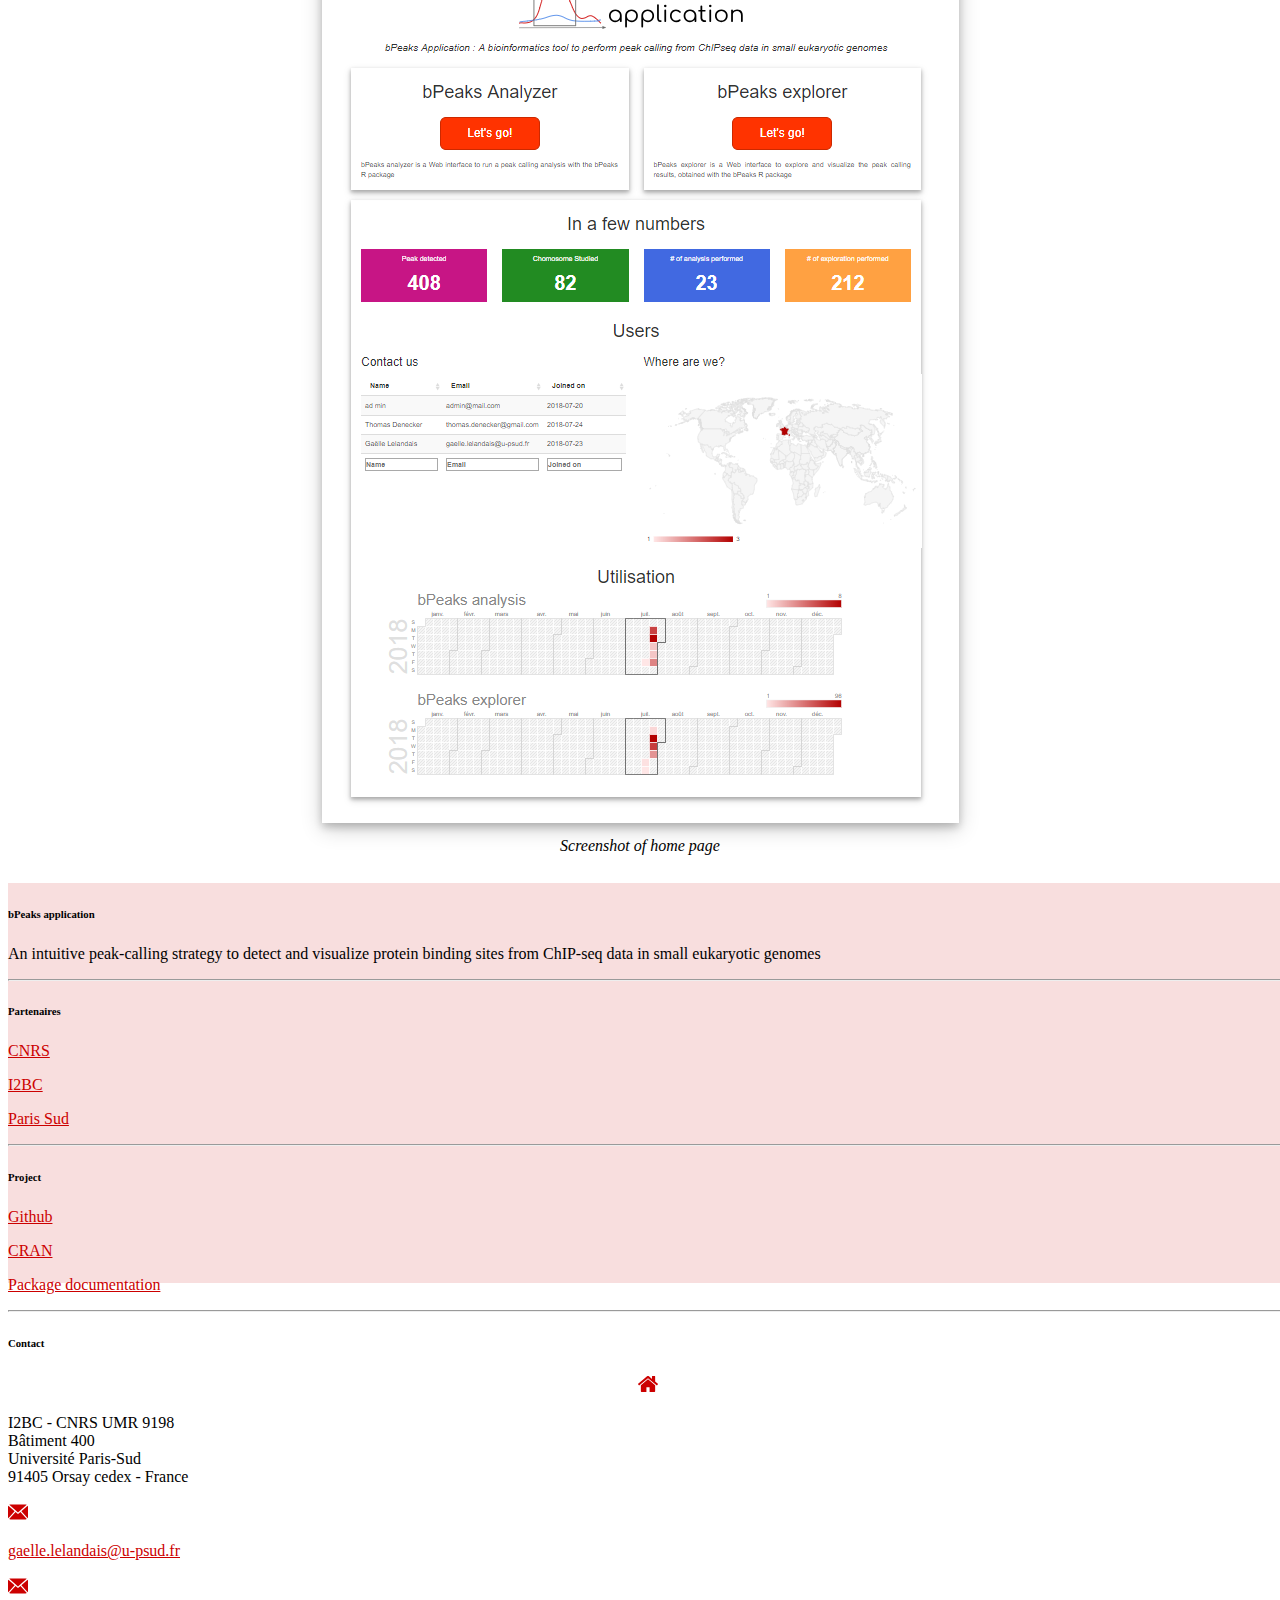
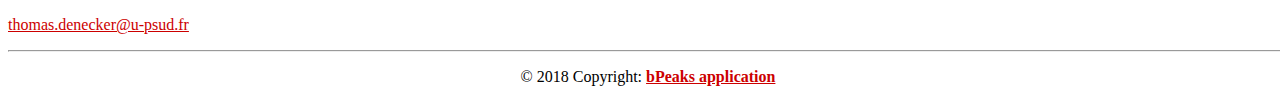
<file: docs/DocumentationbPeaksApplication.html>
<!DOCTYPE html>
<html>

<head>
  <title>bPeaks application</title>

  <link rel="stylesheet" href="https://maxcdn.bootstrapcdn.com/bootstrap/4.0.0-beta.2/css/bootstrap.min.css" integrity="sha384-PsH8R72JQ3SOdhVi3uxftmaW6Vc51MKb0q5P2rRUpPvrszuE4W1povHYgTpBfshb" crossorigin="anonymous">

  <script src="https://code.jquery.com/jquery-3.2.1.slim.min.js" integrity="sha384-KJ3o2DKtIkvYIK3UENzmM7KCkRr/rE9/Qpg6aAZGJwFDMVNA/GpGFF93hXpG5KkN" crossorigin="anonymous"></script>
  <script src="https://cdnjs.cloudflare.com/ajax/libs/popper.js/1.12.3/umd/popper.min.js" integrity="sha384-vFJXuSJphROIrBnz7yo7oB41mKfc8JzQZiCq4NCceLEaO4IHwicKwpJf9c9IpFgh" crossorigin="anonymous"></script>
  <script src="https://maxcdn.bootstrapcdn.com/bootstrap/4.0.0-beta.2/js/bootstrap.min.js" integrity="sha384-alpBpkh1PFOepccYVYDB4do5UnbKysX5WZXm3XxPqe5iKTfUKjNkCk9SaVuEZflJ" crossorigin="anonymous"></script>


  <link href="./assets/css/style.css" rel="stylesheet">
  <link href="./assets/img/logo/bPeaks_logo_mini.png" , rel="icon" , type="image/png" ) </head>


  <body>

    <!-- ========================================================================
    Navbar
  ========================================================================= -->
    <nav class="navbar navbar-expand-lg navbar-light P100px nav-color">
      <a class="navbar-brand" href="./index.html">
      <img src="./assets/img/logo/bPeaks_logo_mini.svg" class="d-inline-block align-top logo" alt="">
    </a>
      <button class="navbar-toggler" type="button" data-toggle="collapse" data-target="#navbarSupportedContent" aria-controls="navbarSupportedContent" aria-expanded="false" aria-label="Toggle navigation">
      <span class="navbar-toggler-icon"></span>
    </button>

      <div class="collapse navbar-collapse" id="navbarSupportedContent">
        <ul class="navbar-nav mr-auto">
          <li class="nav-item active">
            <a class="nav-link" href="./index.html">Home <span class="sr-only">(current)</span></a>
          </li>

          <li class="nav-item">
            <a class="nav-link" href="./why.html">Why?</a>
          </li>

          <li class="nav-item dropdown">
            <a class="nav-link dropdown-toggle" href="#" id="navbarDropdown" role="button" data-toggle="dropdown" aria-haspopup="true" aria-expanded="false">
            Tools
          </a>
            <div class="dropdown-menu" aria-labelledby="navbarDropdown">
              <a class="dropdown-item" href="Installation.html">Installation</a>
              <a class="dropdown-item" href="DocumentationbPeaks.html">bPeaks</a>
              <a class="dropdown-item" href="DocumentationbPeaksApplication.html">bPeaks application</a>
              <a class="dropdown-item" href="DocumentationbPeaksAnalyzer.html">bPeaks analyzer</a>
              <a class="dropdown-item" href="DocumentationbPeaksExplorer.html">bPeaks explorer</a>
            </div>
          </li>

          <li class="nav-item">
            <a class="nav-link" href="./team.html">Our team</a>
          </li>

          <li class="nav-item">
            <a class="nav-link" href="./contact.html">Contact</a>
          </li>

        </ul>
        <style media="screen">
          .right_dec {
            margin-right: 90px
          }
        </style>

        <ul class="navbar-nav navbar-right">
          <li class="nav-item dropdown">
            <a class="nav-link dropdown-toggle" href="#" id="navbarDropdown" role="button" data-toggle="dropdown" aria-haspopup="true" aria-expanded="false">
           <img src="./assets/img/header/Github-color.svg" alt="Github" class="git_head">
         </a>
            <div class="dropdown-menu dropdown-menu-right" aria-labelledby="navbarDropdown">
              <a class="dropdown-item" href="https://github.com/thomasdenecker/bPeaks-application">Visit us on Github</a>
              <a class="dropdown-item" href="https://github.com/thomasdenecker/bPeaks-application/archive/master.zip">Download zip   <img src="./assets/img/header/download.svg" alt="DL" class="DL"></a>
              <a class="dropdown-item" href="https://github.com/thomasdenecker/bPeaks-application/archive/master.tar.gz">Download tar.gz  <img src="./assets/img/header/download.svg" alt="DL" class="DL"></a>
            </div>
          </li>
        </ul>
      </div>
    </nav>

    <!-- ========================================================================
    CONTAIN
  ========================================================================= -->

    <section class="content-section">
      <div class="container contain marge">
        <br>
        <h1>bPeaks application </h1>
        <hr>

        <p> bPeaks Application is a bioinformatics tool to perform and explore peak calling from ChIPseq data in small eukaryotic genomes</p>

        <h5>Authentification </h5>
        <p>To access the application, you must enter a user name and password. A default account is initially created: admin with admin password. 3 buttons are available to manage authentication: </p>
        <dl>
          <dt>- Sign up</dt>
          <dd>A page with the administrator's email to request access to the database. For people setting up an instance, don't forget to change this mail!</dd>
          <dt>- Change password</dt>
          <dd>A page to change your password. A new user will have a temporary password. In this page he can put a new one.</dd>
          <dt>- Add new user</dt>
          <dd>A page for administrators. They can register new users. Attention administrator. Don't forget to transmit the temporary password. </dd>
        </dl>
        <br>

        <figure>
          <img src="./assets/img/Documentations/authentification.PNG" alt="Authentification">
          <figcaption>Screenshot of authentification page</figcaption>
        </figure>

        <h5>Home page </h5>
        <p>Once authenticated, you arrive at the home page. You will have the choice between going </p>
        <ul>
          <li>bPeaks Analyzer : a Web interface to run a peak calling analysis with the bPeaks R package. A documentation page is available <a href="DocumentationbPeaksAnalyzer.html">here</a>.</li>
          <li>bPeaks explorer : a Web interface to explore and visualize the peak calling results, obtained with the bPeaks R package. A documentation page is available <a href="DocumentationbPeaksExplorer.html">here</a>.</li>
        </ul>
        <p>You will also find a set of information about your instance in the dashboard: </p>
        <ul>
          <li>Key values : numbre of peak detected,...</li>
          <li>Table with email of instance members</li>
          <li>A map with the origin country of the members</li>
          <li>Two timelines displaying the number of bPeaks analyses or bPeaks explorations</li>
        </ul>

        <figure>
          <img src="./assets/img/Documentations/homepage.PNG" alt="Authentification">
          <figcaption>Screenshot of home page</figcaption>
        </figure>

        <br>

      </div>
    </section>

    <!-- ========================================================================
    Footer
  ========================================================================= -->

    <footer class="page-footer font-small pt-4 mt-4 footer">

      <div class="container text-center text-md-left">

        <div class="row text-center text-md-left mt-3 pb-3">

          <div class="col-md-3 col-lg-3 col-xl-3 mx-auto mt-3">
            <h6 class="text-uppercase mb-4 font-weight-bold">bPeaks application</h6>
            <p>An intuitive peak-calling strategy to detect and visualize protein binding sites from ChIP-seq data in small eukaryotic genomes</p>
          </div>

          <hr class="w-100 clearfix d-md-none">

          <div class="col-md-2 col-lg-2 col-xl-2 mx-auto mt-3">
            <h6 class="text-uppercase mb-4 font-weight-bold">Partenaires</h6>
            <p><a class="color_red" href="http://www.cnrs.fr/fr/page-daccueil">CNRS</a></p>
            <p><a class="color_red" href="https://www.i2bc.paris-saclay.fr/?lang=en">I2BC</a></p>
            <p><a class="color_red" href="http://www.cnrs.fr/index.html">Paris Sud</a></p>
          </div>

          <hr class="w-100 clearfix d-md-none">

          <div class="col-md-3 col-lg-2 col-xl-2 mx-auto mt-3">
            <h6 class="text-uppercase mb-4 font-weight-bold">Project</h6>
            <p><a class="color_red" href="https://github.com/thomasdenecker/bPeaks-application">Github</a></p>
            <p><a class="color_red" href="https://cran.r-project.org/web/packages/bPeaks/index.html">CRAN</a></p>
            <p><a class="color_red" href="https://cran.r-project.org/web/packages/bPeaks/bPeaks.pdf">Package documentation</a></p>
          </div>

          <hr class="w-100 clearfix d-md-none">

          <div class="mx-auto mt-3">
            <h6 class="text-uppercase mb-4 font-weight-bold">Contact</h6>
            <div class="row">
              <div class="col-lg-2 center">
                <img src="./assets/img/footer/home.svg" alt="mail" height="20px">
              </div>
              <div class="col-md-10">
                <p>I2BC - CNRS UMR 9198<br> Bâtiment 400 <br> Université Paris-Sud<br> 91405 Orsay cedex - France</p>
              </div>
            </div>

            <div class="row">
              <div class="col-sm-2">
                <img src="./assets/img/footer/mail.svg" alt="mail" height="20px">
              </div>
              <div class="col-sm-10">
                <p><a class="color_red" href="mailto:gaelle.lelandais@u-psud.fr">gaelle.lelandais@u-psud.fr</a> </p>
              </div>
            </div>

            <div class="row">
              <div class="col-lg-2">
                <img src="./assets/img/footer/mail.svg" alt="mail" height="20px">
              </div>
              <div class="col-lg-10">
                <p><a class="color_red" href="mailto:thomas.denecker@u-psud.fr">thomas.denecker@u-psud.fr</a> </p>
              </div>
            </div>

          </div>

        </div>
        <hr>
        <!--/.Copyright-->
        <p class="center">© 2018 Copyright: <a href="./index.html" class="color_red"><strong>bPeaks application</strong></a></p>
        <!--/.Copyright-->

      </div>
    </footer>


  </body>

</html>
</file>
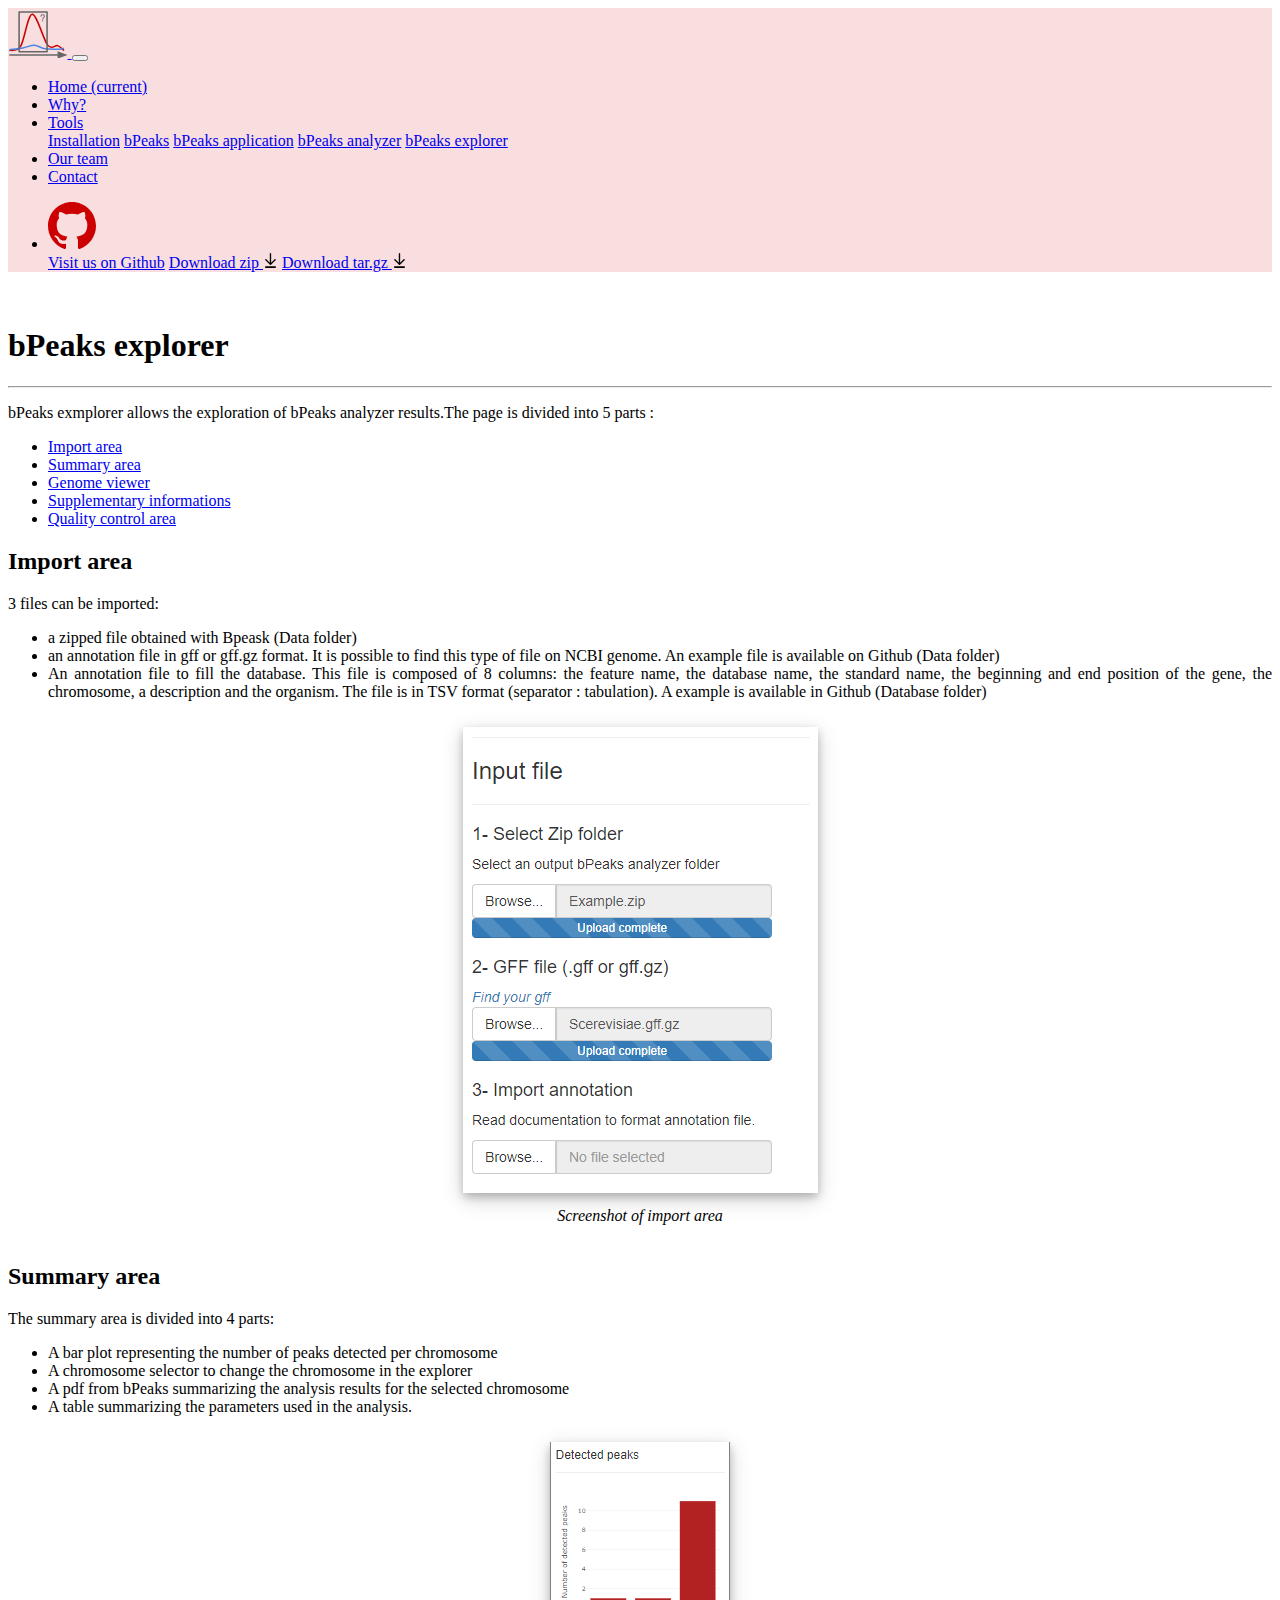
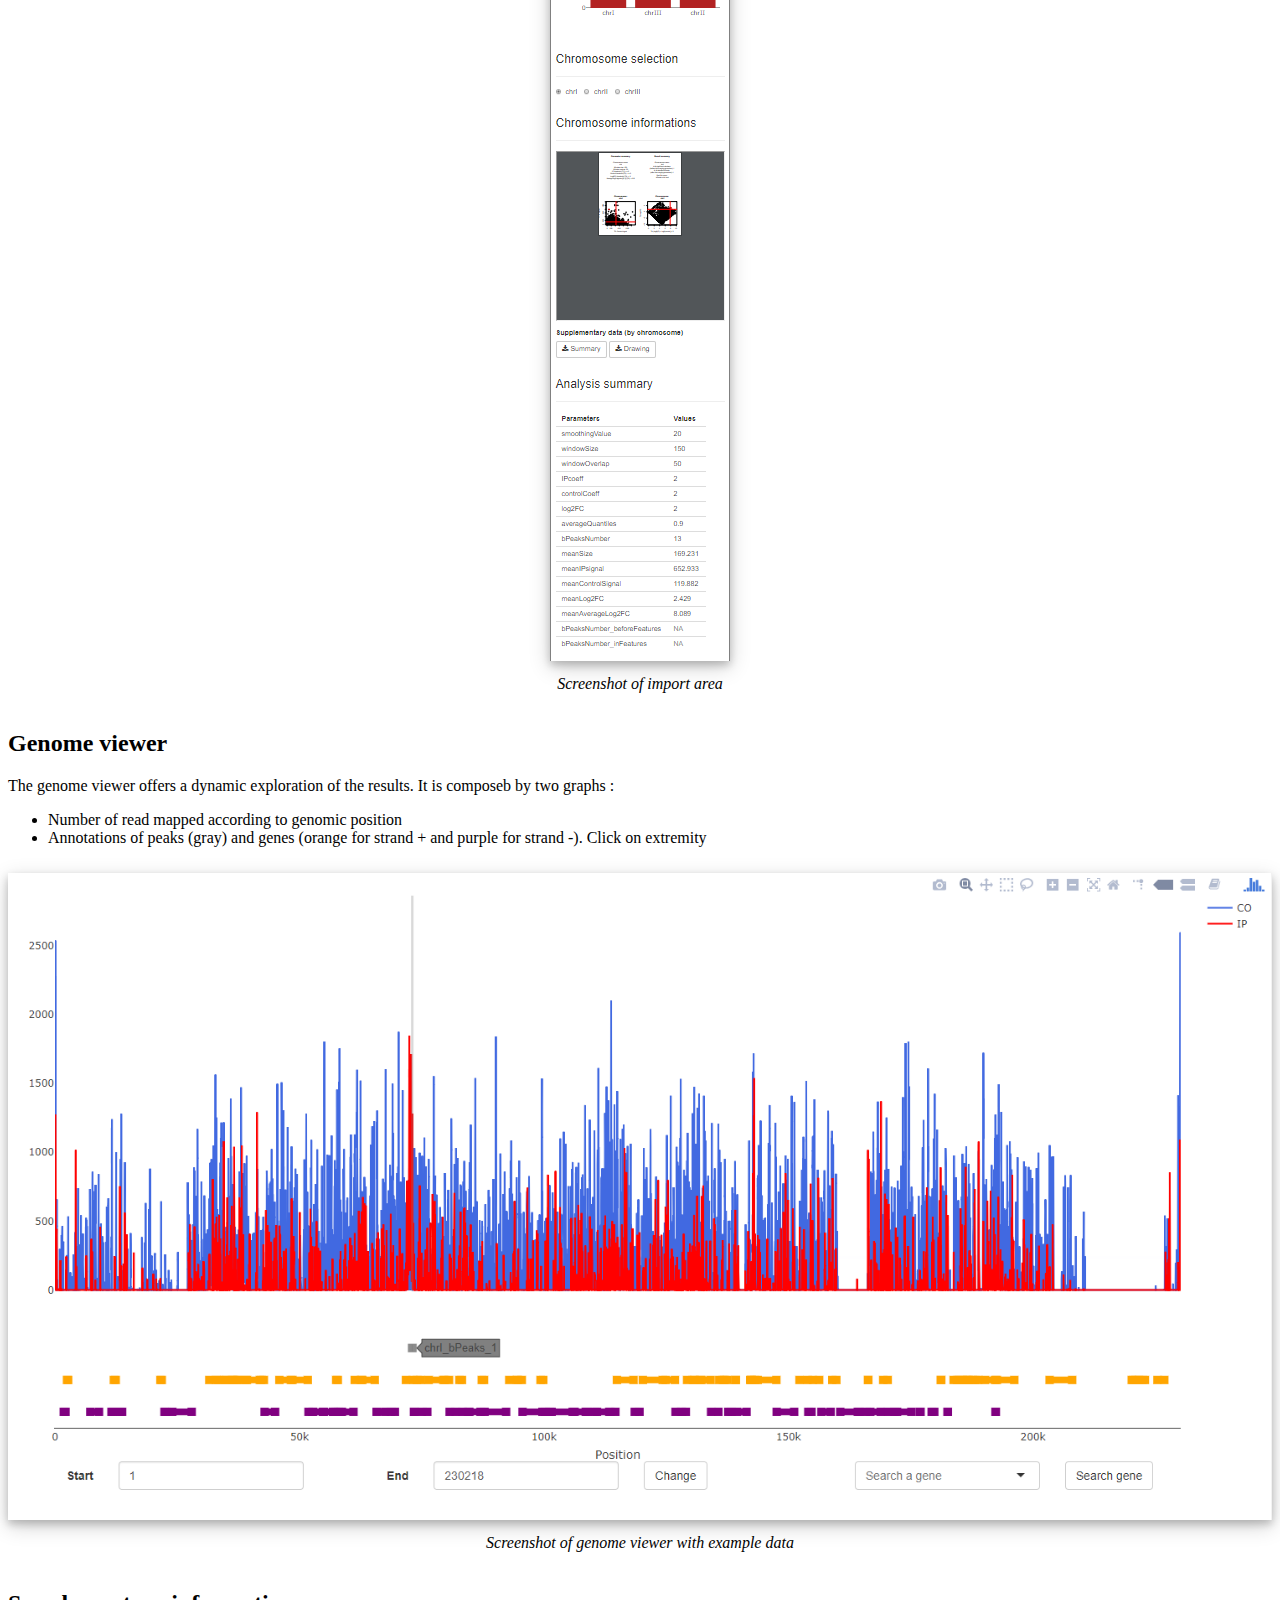
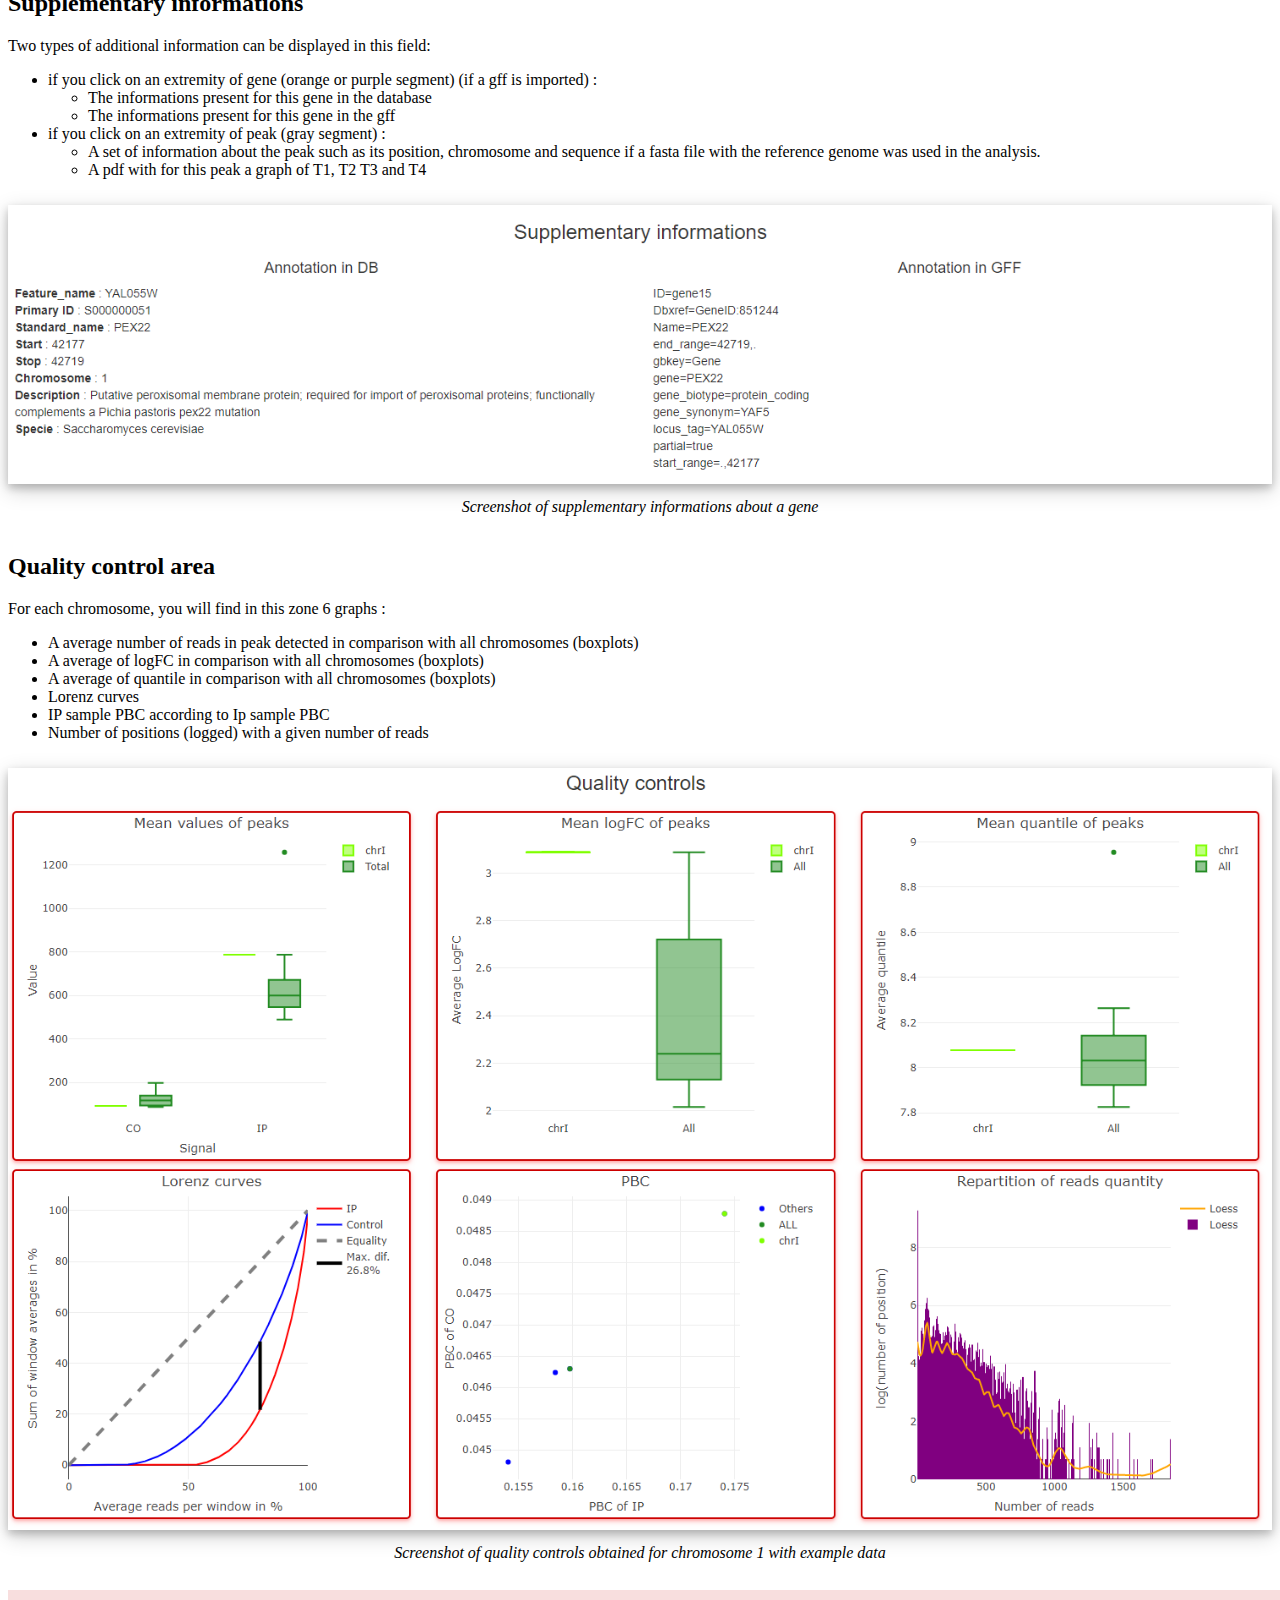
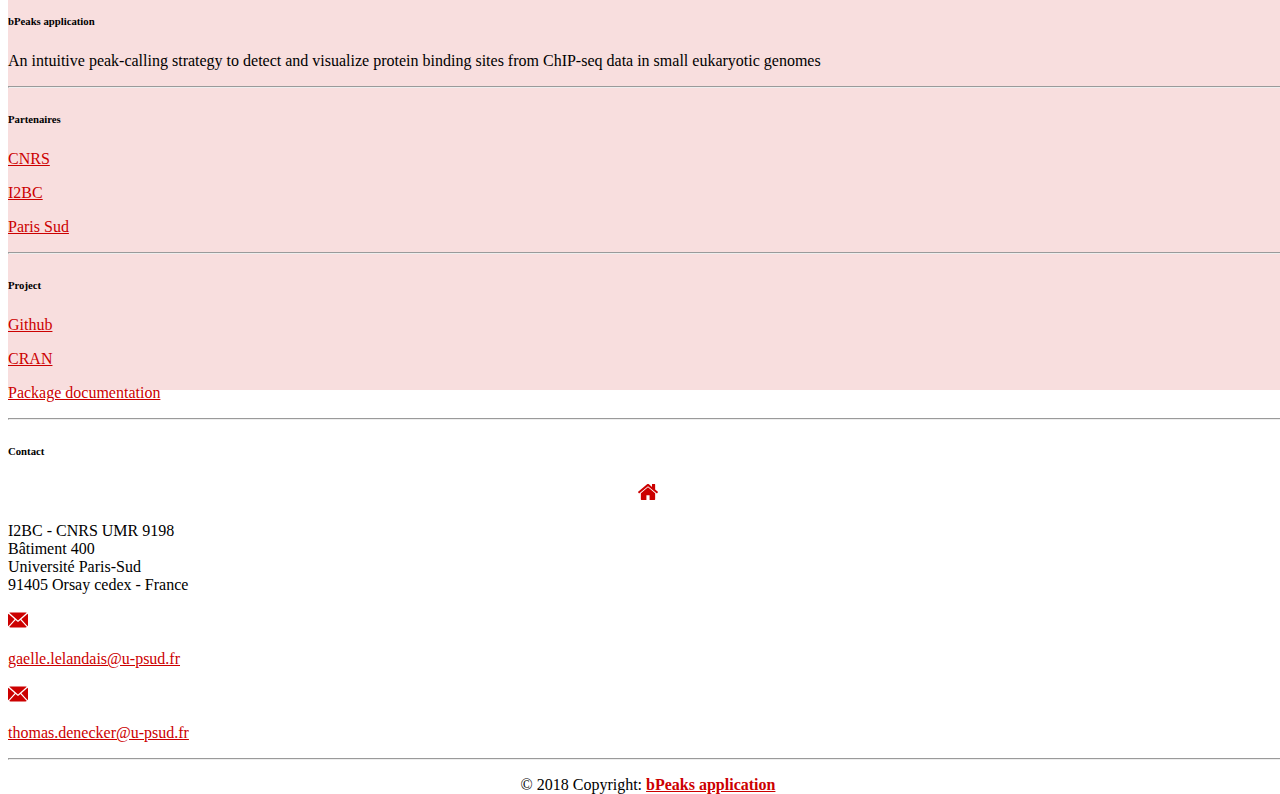
<file: docs/DocumentationbPeaksExplorer.html>
<!DOCTYPE html>
<html>

<head>
  <title>bPeaks application</title>

  <link rel="stylesheet" href="https://maxcdn.bootstrapcdn.com/bootstrap/4.0.0-beta.2/css/bootstrap.min.css" integrity="sha384-PsH8R72JQ3SOdhVi3uxftmaW6Vc51MKb0q5P2rRUpPvrszuE4W1povHYgTpBfshb" crossorigin="anonymous">

  <script src="https://code.jquery.com/jquery-3.2.1.slim.min.js" integrity="sha384-KJ3o2DKtIkvYIK3UENzmM7KCkRr/rE9/Qpg6aAZGJwFDMVNA/GpGFF93hXpG5KkN" crossorigin="anonymous"></script>
  <script src="https://cdnjs.cloudflare.com/ajax/libs/popper.js/1.12.3/umd/popper.min.js" integrity="sha384-vFJXuSJphROIrBnz7yo7oB41mKfc8JzQZiCq4NCceLEaO4IHwicKwpJf9c9IpFgh" crossorigin="anonymous"></script>
  <script src="https://maxcdn.bootstrapcdn.com/bootstrap/4.0.0-beta.2/js/bootstrap.min.js" integrity="sha384-alpBpkh1PFOepccYVYDB4do5UnbKysX5WZXm3XxPqe5iKTfUKjNkCk9SaVuEZflJ" crossorigin="anonymous"></script>


  <link href="./assets/css/style.css" rel="stylesheet">
  <link href="./assets/img/logo/bPeaks_logo_mini.png" , rel="icon" , type="image/png" ) </head>


  <body>

    <!-- ========================================================================
    Navbar
  ========================================================================= -->
    <nav class="navbar navbar-expand-lg navbar-light P100px nav-color">
      <a class="navbar-brand" href="./index.html">
      <img src="./assets/img/logo/bPeaks_logo_mini.svg" class="d-inline-block align-top logo" alt="">
    </a>
      <button class="navbar-toggler" type="button" data-toggle="collapse" data-target="#navbarSupportedContent" aria-controls="navbarSupportedContent" aria-expanded="false" aria-label="Toggle navigation">
      <span class="navbar-toggler-icon"></span>
    </button>

      <div class="collapse navbar-collapse" id="navbarSupportedContent">
        <ul class="navbar-nav mr-auto">
          <li class="nav-item active">
            <a class="nav-link" href="./index.html">Home <span class="sr-only">(current)</span></a>
          </li>

          <li class="nav-item">
            <a class="nav-link" href="./why.html">Why?</a>
          </li>

          <li class="nav-item dropdown">
            <a class="nav-link dropdown-toggle" href="#" id="navbarDropdown" role="button" data-toggle="dropdown" aria-haspopup="true" aria-expanded="false">
            Tools
          </a>
            <div class="dropdown-menu" aria-labelledby="navbarDropdown">
              <a class="dropdown-item" href="Installation.html">Installation</a>
              <a class="dropdown-item" href="DocumentationbPeaks.html">bPeaks</a>
              <a class="dropdown-item" href="DocumentationbPeaksApplication.html">bPeaks application</a>
              <a class="dropdown-item" href="DocumentationbPeaksAnalyzer.html">bPeaks analyzer</a>
              <a class="dropdown-item" href="DocumentationbPeaksExplorer.html">bPeaks explorer</a>
            </div>
          </li>

          <li class="nav-item">
            <a class="nav-link" href="./team.html">Our team</a>
          </li>

          <li class="nav-item">
            <a class="nav-link" href="./contact.html">Contact</a>
          </li>

        </ul>
        <style media="screen">
          .right_dec {
            margin-right: 90px
          }
        </style>

        <ul class="navbar-nav navbar-right">
          <li class="nav-item dropdown">
            <a class="nav-link dropdown-toggle" href="#" id="navbarDropdown" role="button" data-toggle="dropdown" aria-haspopup="true" aria-expanded="false">
           <img src="./assets/img/header/Github-color.svg" alt="Github" class="git_head">
         </a>
            <div class="dropdown-menu dropdown-menu-right" aria-labelledby="navbarDropdown">
              <a class="dropdown-item" href="https://github.com/thomasdenecker/bPeaks-application">Visit us on Github</a>
              <a class="dropdown-item" href="https://github.com/thomasdenecker/bPeaks-application/archive/master.zip">Download zip   <img src="./assets/img/header/download.svg" alt="DL" class="DL"></a>
              <a class="dropdown-item" href="https://github.com/thomasdenecker/bPeaks-application/archive/master.tar.gz">Download tar.gz  <img src="./assets/img/header/download.svg" alt="DL" class="DL"></a>
            </div>
          </li>
        </ul>
      </div>
    </nav>

    <!-- ========================================================================
    CONTAIN
  ========================================================================= -->

    <section class="content-section">
      <div class="container contain marge">
        <br>
        <h1>bPeaks explorer </h1>
        <hr>
        <p>bPeaks exmplorer allows the exploration of bPeaks analyzer results.The page is divided into 5 parts : </p>
        <ul>
          <li><a href="#Import">Import area</a></li>
          <li><a href="#Summary">Summary area</a></li>
          <li><a href="#GV">Genome viewer</a></li>
          <li><a href="#SI">Supplementary informations</a></li>
          <li><a href="#QC">Quality control area</a></li>
        </ul>

        <h2 id="Import">Import area</h2> 3 files can be imported:
        <ul>
          <li>a zipped file obtained with Bpeask (Data folder)</li>
          <li>an annotation file in gff or gff.gz format. It is possible to find this type of file on NCBI genome. An example file is available on Github (Data folder) </li>
          <li>An annotation file to fill the database. This file is composed of 8 columns: the feature name, the database name, the standard name, the beginning and end position of the gene, the chromosome, a description and the organism. The file is in TSV
            format (separator : tabulation). A example is available in Github (Database folder)</li>
        </ul>

        <figure>
          <img src="./assets/img/Documentations/ExplorerInput.PNG" alt="Explorer input">
          <figcaption>Screenshot of import area</figcaption>
        </figure>
        <br>

        <h2 id="Summary">Summary area</h2> The summary area is divided into 4 parts:

        <ul>
          <li>A bar plot representing the number of peaks detected per chromosome</li>
          <li>A chromosome selector to change the chromosome in the explorer</li>
          <li>A pdf from bPeaks summarizing the analysis results for the selected chromosome</li>
          <li>A table summarizing the parameters used in the analysis.</li>
        </ul>

        <figure>
          <img src="./assets/img/Documentations/ExplorerSummary.PNG" alt="Explorer summary">
          <figcaption>Screenshot of import area</figcaption>
        </figure>
        <br>
        <h2 id="GV">Genome viewer</h2> The genome viewer offers a dynamic exploration of the results. It is composeb by two graphs :
        <ul>
          <li>Number of read mapped according to genomic position</li>
          <li>Annotations of peaks (gray) and genes (orange for strand + and purple for strand -). Click on extremity </li>
        </ul>

        <figure>
          <img src="./assets/img/Documentations/ExplorerGV.PNG" alt="Explorer Genome viewer" width="100%">
          <figcaption>Screenshot of genome viewer with example data</figcaption>
        </figure>

        <br>
        <h2 id="SI">Supplementary informations</h2>

        <p>Two types of additional information can be displayed in this field:</p>
        <ul>
          <li> if you click on an extremity of gene (orange or purple segment) (if a gff is imported) :
            <ul>
              <li>The informations present for this gene in the database</li>
              <li>The informations present for this gene in the gff</li>
            </ul>
          </li>
          <li>if you click on an extremity of peak (gray segment) :
            <ul>
              <li>A set of information about the peak such as its position, chromosome and sequence if a fasta file with the reference genome was used in the analysis.</li>
              <li>A pdf with for this peak a graph of T1, T2 T3 and T4</li>
            </ul>
          </li>
        </ul>

        <figure>
          <img src="./assets/img/Documentations/ExplorerSI.PNG" alt="Explorer Supplementary data" width="100%">
          <figcaption>Screenshot of supplementary informations about a gene</figcaption>
        </figure>
        <br>
        <h2 id="QC">Quality control area</h2>
        <p>For each chromosome, you will find in this zone 6 graphs :</p>
        <ul>
          <li>A average number of reads in peak detected in comparison with all chromosomes (boxplots) </li>
          <li>A average of logFC in comparison with all chromosomes (boxplots)</li>
          <li>A average of quantile in comparison with all chromosomes (boxplots)</li>
          <li>Lorenz curves</li>
          <li>IP sample PBC according to Ip sample PBC</li>
          <li>Number of positions (logged) with a given number of reads</li>
        </ul>

        <figure>
          <img src="./assets/img/Documentations/ExplorerQC.PNG" alt="Explorer quality control" width="100%">
          <figcaption>Screenshot of quality controls obtained for chromosome 1 with example data</figcaption>
        </figure>
        <br>

      </div>
    </section>

    <!-- ========================================================================
    Footer
  ========================================================================= -->

    <footer class="page-footer font-small pt-4 mt-4 footer">

      <div class="container text-center text-md-left">

        <div class="row text-center text-md-left mt-3 pb-3">

          <div class="col-md-3 col-lg-3 col-xl-3 mx-auto mt-3">
            <h6 class="text-uppercase mb-4 font-weight-bold">bPeaks application</h6>
            <p>An intuitive peak-calling strategy to detect and visualize protein binding sites from ChIP-seq data in small eukaryotic genomes</p>
          </div>

          <hr class="w-100 clearfix d-md-none">

          <div class="col-md-2 col-lg-2 col-xl-2 mx-auto mt-3">
            <h6 class="text-uppercase mb-4 font-weight-bold">Partenaires</h6>
            <p><a class="color_red" href="http://www.cnrs.fr/fr/page-daccueil">CNRS</a></p>
            <p><a class="color_red" href="https://www.i2bc.paris-saclay.fr/?lang=en">I2BC</a></p>
            <p><a class="color_red" href="http://www.cnrs.fr/index.html">Paris Sud</a></p>
          </div>

          <hr class="w-100 clearfix d-md-none">

          <div class="col-md-3 col-lg-2 col-xl-2 mx-auto mt-3">
            <h6 class="text-uppercase mb-4 font-weight-bold">Project</h6>
            <p><a class="color_red" href="https://github.com/thomasdenecker/bPeaks-application">Github</a></p>
            <p><a class="color_red" href="https://cran.r-project.org/web/packages/bPeaks/index.html">CRAN</a></p>
            <p><a class="color_red" href="https://cran.r-project.org/web/packages/bPeaks/bPeaks.pdf">Package documentation</a></p>
          </div>

          <hr class="w-100 clearfix d-md-none">

          <div class="mx-auto mt-3">
            <h6 class="text-uppercase mb-4 font-weight-bold">Contact</h6>
            <div class="row">
              <div class="col-lg-2 center">
                <img src="./assets/img/footer/home.svg" alt="mail" height="20px">
              </div>
              <div class="col-md-10">
                <p>I2BC - CNRS UMR 9198<br> Bâtiment 400 <br> Université Paris-Sud<br> 91405 Orsay cedex - France</p>
              </div>
            </div>

            <div class="row">
              <div class="col-sm-2">
                <img src="./assets/img/footer/mail.svg" alt="mail" height="20px">
              </div>
              <div class="col-sm-10">
                <p><a class="color_red" href="mailto:gaelle.lelandais@u-psud.fr">gaelle.lelandais@u-psud.fr</a> </p>
              </div>
            </div>

            <div class="row">
              <div class="col-lg-2">
                <img src="./assets/img/footer/mail.svg" alt="mail" height="20px">
              </div>
              <div class="col-lg-10">
                <p><a class="color_red" href="mailto:thomas.denecker@u-psud.fr">thomas.denecker@u-psud.fr</a> </p>
              </div>
            </div>

          </div>

        </div>
        <hr>
        <!--/.Copyright-->
        <p class="center">© 2018 Copyright: <a href="./index.html" class="color_red"><strong>bPeaks application</strong></a></p>
        <!--/.Copyright-->

      </div>
    </footer>


  </body>

</html>
</file>
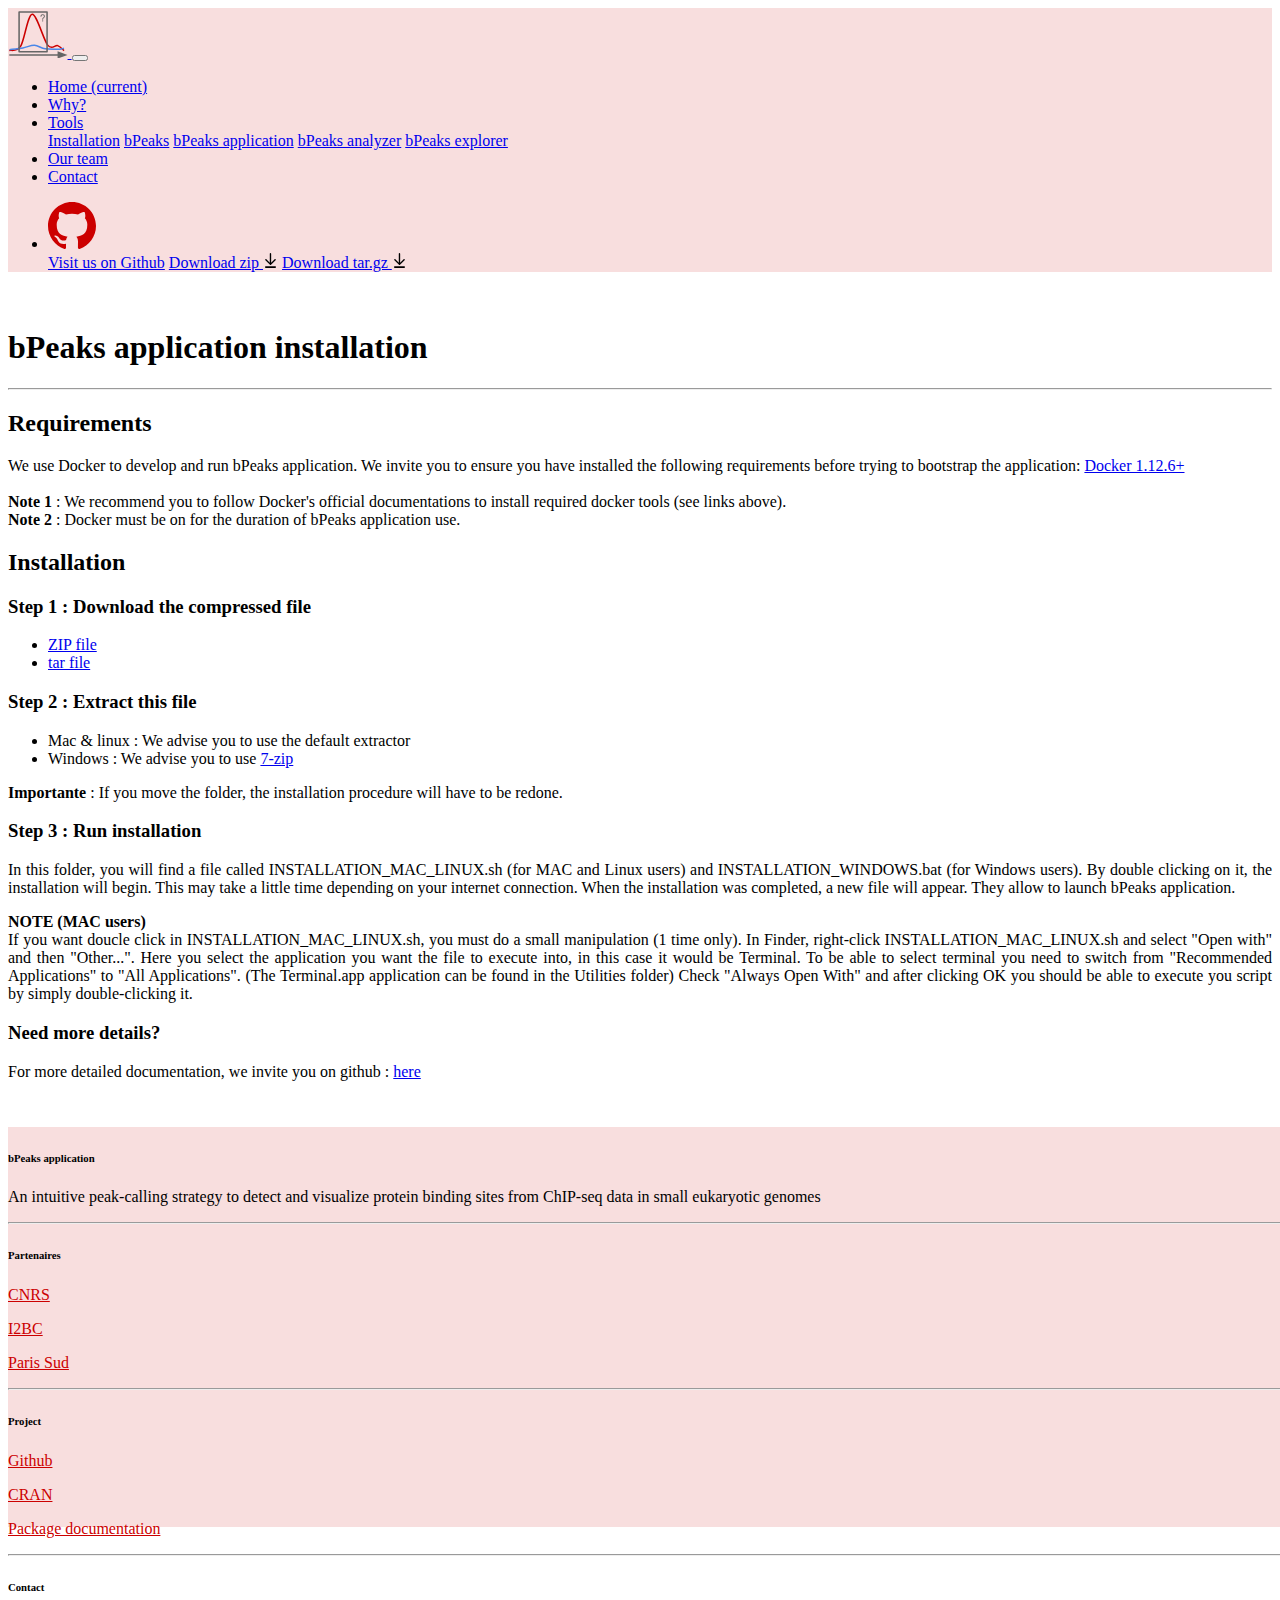
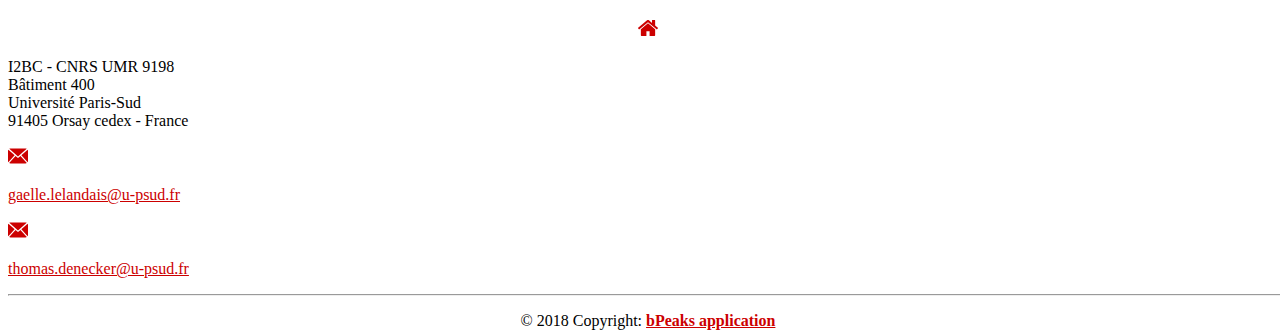
<file: docs/Installation.html>
<!DOCTYPE html>
<html>

<head>
  <title>bPeaks application</title>

  <link rel="stylesheet" href="https://maxcdn.bootstrapcdn.com/bootstrap/4.0.0-beta.2/css/bootstrap.min.css" integrity="sha384-PsH8R72JQ3SOdhVi3uxftmaW6Vc51MKb0q5P2rRUpPvrszuE4W1povHYgTpBfshb" crossorigin="anonymous">

  <script src="https://code.jquery.com/jquery-3.2.1.slim.min.js" integrity="sha384-KJ3o2DKtIkvYIK3UENzmM7KCkRr/rE9/Qpg6aAZGJwFDMVNA/GpGFF93hXpG5KkN" crossorigin="anonymous"></script>
  <script src="https://cdnjs.cloudflare.com/ajax/libs/popper.js/1.12.3/umd/popper.min.js" integrity="sha384-vFJXuSJphROIrBnz7yo7oB41mKfc8JzQZiCq4NCceLEaO4IHwicKwpJf9c9IpFgh" crossorigin="anonymous"></script>
  <script src="https://maxcdn.bootstrapcdn.com/bootstrap/4.0.0-beta.2/js/bootstrap.min.js" integrity="sha384-alpBpkh1PFOepccYVYDB4do5UnbKysX5WZXm3XxPqe5iKTfUKjNkCk9SaVuEZflJ" crossorigin="anonymous"></script>


  <link href="./assets/css/style.css" rel="stylesheet">
  <link href = "./assets/img/logo/bPeaks_logo_mini.png", rel ="icon", type="image/png")

</head>

<body>

  <!-- ========================================================================
    Navbar
  ========================================================================= -->
  <nav class="navbar navbar-expand-lg navbar-light P100px nav-color">
    <a class="navbar-brand" href="./index.html">
      <img src="./assets/img/logo/bPeaks_logo_mini.svg" class="d-inline-block align-top logo" alt="">
    </a>
    <button class="navbar-toggler" type="button" data-toggle="collapse" data-target="#navbarSupportedContent" aria-controls="navbarSupportedContent" aria-expanded="false" aria-label="Toggle navigation">
      <span class="navbar-toggler-icon"></span>
    </button>

    <div class="collapse navbar-collapse" id="navbarSupportedContent">
      <ul class="navbar-nav mr-auto">
        <li class="nav-item active">
          <a class="nav-link" href="./index.html">Home <span class="sr-only">(current)</span></a>
        </li>

        <li class="nav-item">
          <a class="nav-link" href="./why.html">Why?</a>
        </li>

        <li class="nav-item dropdown">
          <a class="nav-link dropdown-toggle" href="#" id="navbarDropdown" role="button" data-toggle="dropdown" aria-haspopup="true" aria-expanded="false">
            Tools
          </a>
          <div class="dropdown-menu" aria-labelledby="navbarDropdown">
            <a class="dropdown-item" href="Installation.html">Installation</a>
            <a class="dropdown-item" href="DocumentationbPeaks.html">bPeaks</a>
            <a class="dropdown-item" href="DocumentationbPeaksApplication.html">bPeaks application</a>
            <a class="dropdown-item" href="DocumentationbPeaksAnalyzer.html">bPeaks analyzer</a>
            <a class="dropdown-item" href="DocumentationbPeaksExplorer.html">bPeaks explorer</a>
          </div>
        </li>

        <li class="nav-item">
          <a class="nav-link" href="./team.html">Our team</a>
        </li>

        <li class="nav-item">
          <a class="nav-link" href="./contact.html">Contact</a>
        </li>

      </ul>
      <style media="screen">
        .right_dec {
          margin-right: 90px
        }
      </style>

      <ul class="navbar-nav navbar-right">
        <li class="nav-item dropdown">
          <a class="nav-link dropdown-toggle" href="#" id="navbarDropdown" role="button" data-toggle="dropdown" aria-haspopup="true" aria-expanded="false">
           <img src="./assets/img/header/Github-color.svg" alt="Github" class="git_head">
         </a>
          <div class="dropdown-menu dropdown-menu-right" aria-labelledby="navbarDropdown">
            <a class="dropdown-item" href="https://github.com/thomasdenecker/bPeaks-application">Visit us on Github</a>
            <a class="dropdown-item" href="https://github.com/thomasdenecker/bPeaks-application/archive/master.zip">Download zip   <img src="./assets/img/header/download.svg" alt="DL" class="DL"></a>
            <a class="dropdown-item" href="https://github.com/thomasdenecker/bPeaks-application/archive/master.tar.gz">Download tar.gz  <img src="./assets/img/header/download.svg" alt="DL" class="DL"></a>
          </div>
        </li>
      </ul>
    </div>
  </nav>

  <!-- ========================================================================
    CONTAIN
  ========================================================================= -->

  <section class="content-section">
    <div class="container space-container contain marge">

      <h1>bPeaks application installation </h1>
      <hr>
      <h2>Requirements</h2>
      <p>
        We use Docker to develop and run bPeaks application. We invite you to ensure you have installed the following
        requirements before trying to bootstrap the application: <a href="https://docs.docker.com/install/">Docker 1.12.6+</a><br><br>

        <b>Note 1</b> : We recommend you to follow Docker's official documentations to install required docker tools (see links above). <br>

        <b>Note 2</b> : Docker must be on for the duration of bPeaks application use.
      </p>

      <h2>Installation</h2>
      <h3>Step 1 : Download the compressed file </h3>
      <ul>
        <li><a href="https://github.com/thomasdenecker/bPeaks-application/archive/master.zip">ZIP file</a></li>
        <li><a href="https://github.com/thomasdenecker/bPeaks-application/archive/master.zip">tar file</a></li>
      </ul>

      <h3>Step 2 : Extract this file </h3>
      <ul>
        <li>Mac & linux : We advise you to use the default extractor</li>
        <li>Windows : We advise you to use <a href="https://www.7-zip.org/">7-zip</a></li>
      </ul>

      <p><b>Importante</b> :  If you move the folder, the installation procedure will have to be redone.</p>

      <h3>Step 3 : Run installation </h3>
      <p>In this folder, you will find a file called INSTALLATION_MAC_LINUX.sh (for MAC and Linux users) and INSTALLATION_WINDOWS.bat (for Windows users).
        By double clicking on it, the installation will begin. This may take a little time depending on your internet connection.
        When the installation was completed, a new file will appear. They allow to launch bPeaks application.
      </p>
      <p>
      <b>NOTE (MAC users)</b><br>

      If you want doucle click in INSTALLATION_MAC_LINUX.sh, you must do a small manipulation (1 time only). In Finder, right-click INSTALLATION_MAC_LINUX.sh and select "Open with" and then "Other...".

      Here you select the application you want the file to execute into, in this case it would be Terminal. To be able to select terminal you need to switch from "Recommended Applications" to "All Applications". (The Terminal.app application can be found in the Utilities folder)

      Check "Always Open With" and after clicking OK you should be able to execute you script by simply double-clicking it.
    </p>

    <h3>Need more details? </h3>

    <p>For more detailed documentation, we invite you on github : <a href="https://github.com/thomasdenecker/bPeaks-application/blob/master/README.md">here</a> </p>
    </div>
  </section>

<!-- ========================================================================
  Footer
========================================================================= -->

  <footer class="page-footer font-small pt-4 mt-4 footer">

    <div class="container text-center text-md-left">

      <div class="row text-center text-md-left mt-3 pb-3">

        <div class="col-md-3 col-lg-3 col-xl-3 mx-auto mt-3">
          <h6 class="text-uppercase mb-4 font-weight-bold">bPeaks application</h6>
          <p>An intuitive peak-calling strategy to detect and visualize protein binding sites from ChIP-seq data in small eukaryotic genomes</p>
        </div>

        <hr class="w-100 clearfix d-md-none">

        <div class="col-md-2 col-lg-2 col-xl-2 mx-auto mt-3">
          <h6 class="text-uppercase mb-4 font-weight-bold">Partenaires</h6>
          <p><a class="color_red" href="http://www.cnrs.fr/fr/page-daccueil">CNRS</a></p>
          <p><a class="color_red" href="https://www.i2bc.paris-saclay.fr/?lang=en">I2BC</a></p>
          <p><a class="color_red" href="http://www.cnrs.fr/index.html">Paris Sud</a></p>
        </div>

        <hr class="w-100 clearfix d-md-none">

        <div class="col-md-3 col-lg-2 col-xl-2 mx-auto mt-3">
          <h6 class="text-uppercase mb-4 font-weight-bold">Project</h6>
          <p><a class="color_red" href="https://github.com/thomasdenecker/bPeaks-application">Github</a></p>
          <p><a class="color_red" href="https://cran.r-project.org/web/packages/bPeaks/index.html">CRAN</a></p>
          <p><a class="color_red" href="https://cran.r-project.org/web/packages/bPeaks/bPeaks.pdf">Package documentation</a></p>
        </div>

        <hr class="w-100 clearfix d-md-none">

        <div class="mx-auto mt-3">
          <h6 class="text-uppercase mb-4 font-weight-bold">Contact</h6>
          <div class="row">
            <div class="col-lg-2 center">
              <img src="./assets/img/footer/home.svg" alt="mail" height="20px">
            </div>
            <div class="col-md-10">
              <p>I2BC - CNRS UMR 9198<br> Bâtiment 400 <br> Université Paris-Sud<br> 91405 Orsay cedex - France</p>
            </div>
          </div>

          <div class="row">
            <div class="col-sm-2">
              <img src="./assets/img/footer/mail.svg" alt="mail" height="20px">
            </div>
            <div class="col-sm-10">
              <p><a class="color_red" href="mailto:gaelle.lelandais@u-psud.fr">gaelle.lelandais@u-psud.fr</a> </p>
            </div>
          </div>

          <div class="row">
            <div class="col-lg-2">
              <img src="./assets/img/footer/mail.svg" alt="mail" height="20px">
            </div>
            <div class="col-lg-10">
              <p><a class="color_red" href="mailto:thomas.denecker@u-psud.fr">thomas.denecker@u-psud.fr</a> </p>
            </div>
          </div>

        </div>

      </div>
      <hr>
      <!--/.Copyright-->
      <p class="center">© 2018 Copyright: <a href="./index.html" class="color_red"><strong>bPeaks application</strong></a></p>
      <!--/.Copyright-->

    </div>
  </footer>


</body>

</html>
</file>
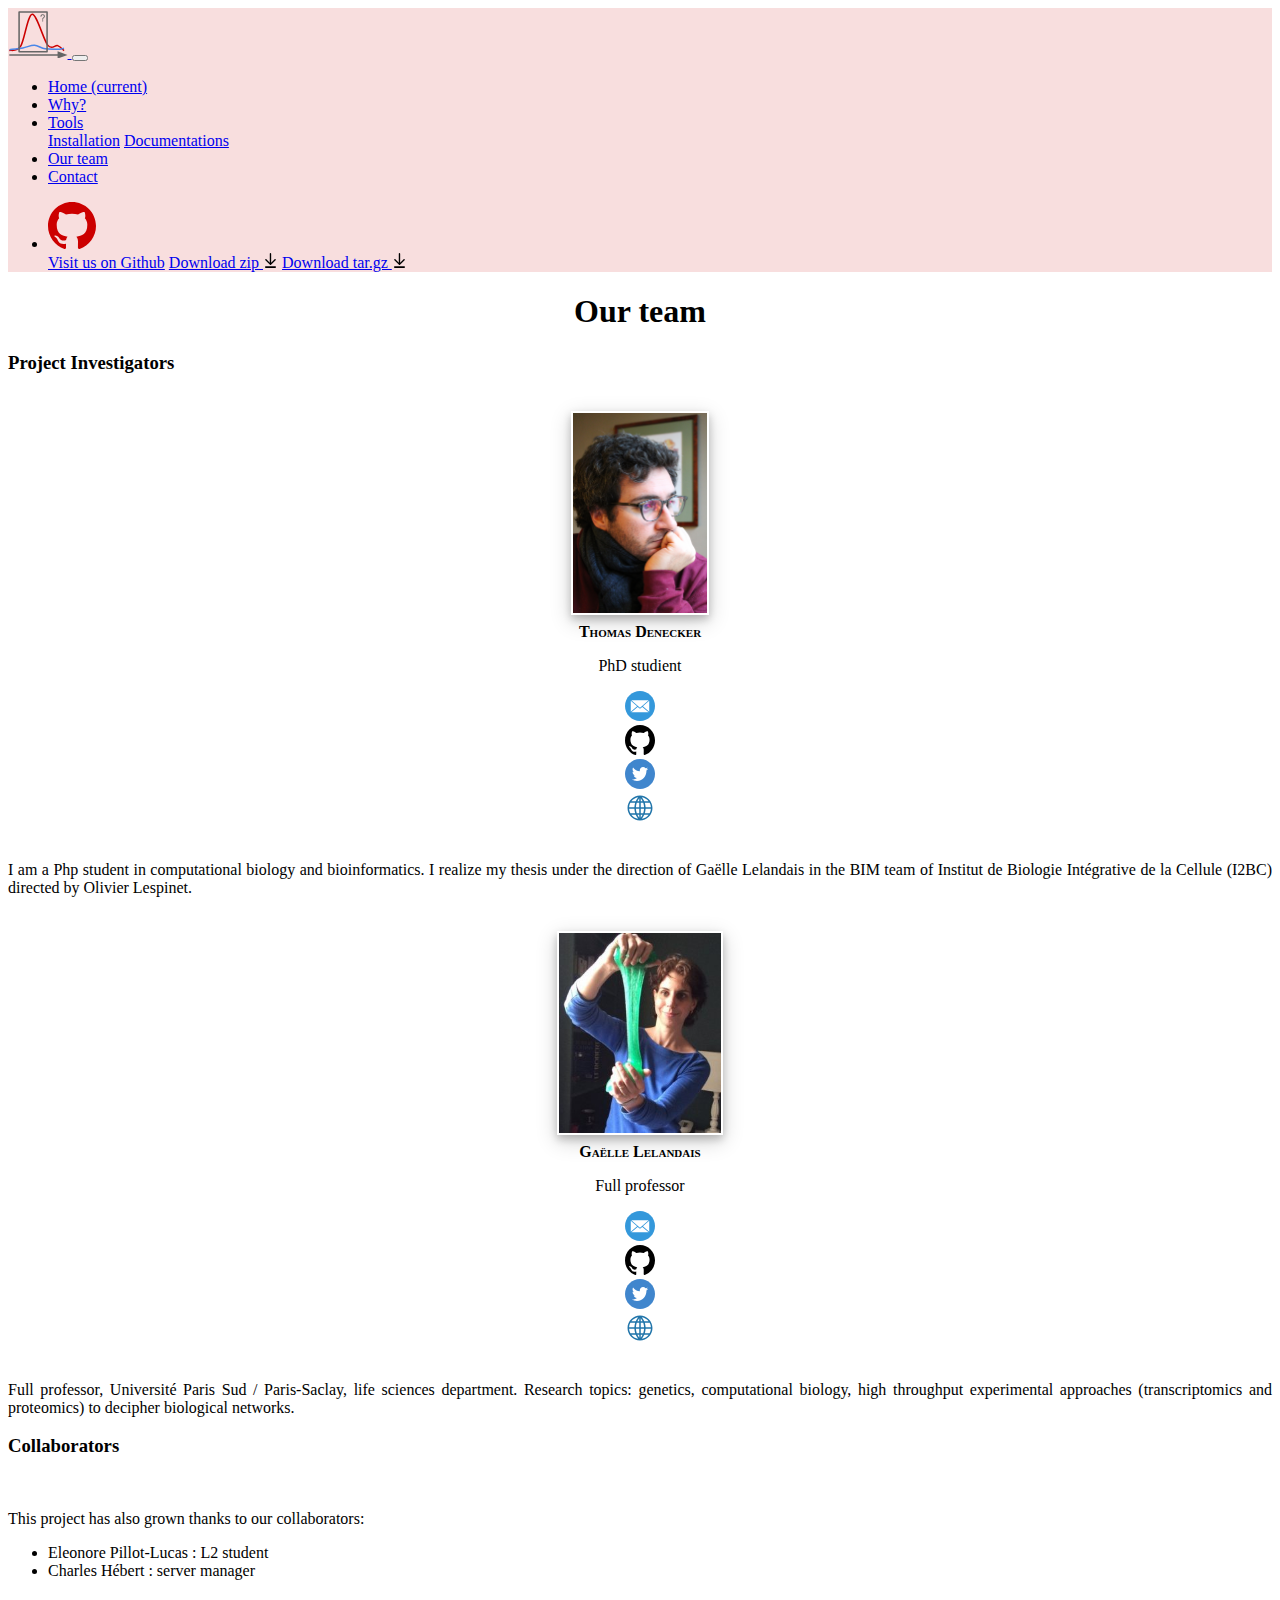
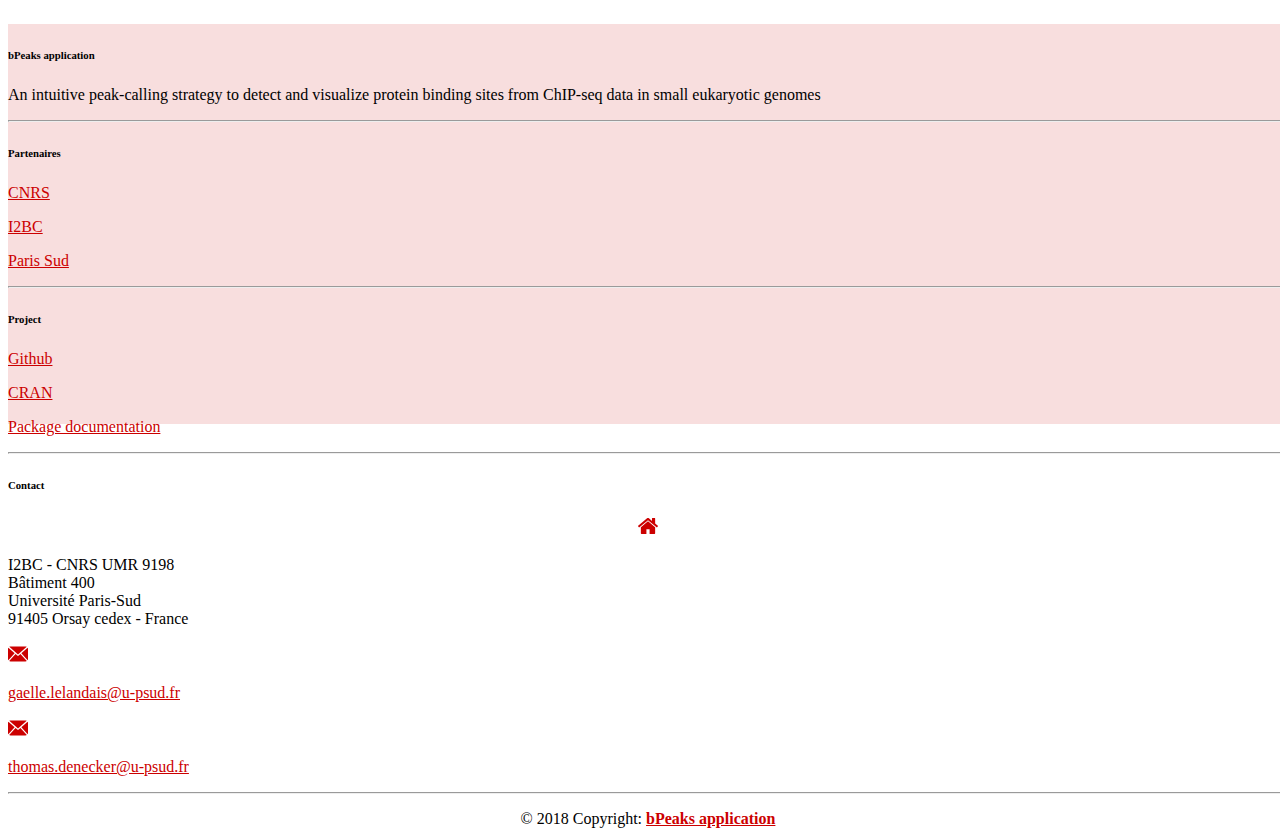
<file: docs/team.html>
<!DOCTYPE html>
<html>

<head>
  <title>bPeaks application</title>

  <link rel="stylesheet" href="https://maxcdn.bootstrapcdn.com/bootstrap/4.0.0-beta.2/css/bootstrap.min.css" integrity="sha384-PsH8R72JQ3SOdhVi3uxftmaW6Vc51MKb0q5P2rRUpPvrszuE4W1povHYgTpBfshb" crossorigin="anonymous">

  <script src="https://code.jquery.com/jquery-3.2.1.slim.min.js" integrity="sha384-KJ3o2DKtIkvYIK3UENzmM7KCkRr/rE9/Qpg6aAZGJwFDMVNA/GpGFF93hXpG5KkN" crossorigin="anonymous"></script>
  <script src="https://cdnjs.cloudflare.com/ajax/libs/popper.js/1.12.3/umd/popper.min.js" integrity="sha384-vFJXuSJphROIrBnz7yo7oB41mKfc8JzQZiCq4NCceLEaO4IHwicKwpJf9c9IpFgh" crossorigin="anonymous"></script>
  <script src="https://maxcdn.bootstrapcdn.com/bootstrap/4.0.0-beta.2/js/bootstrap.min.js" integrity="sha384-alpBpkh1PFOepccYVYDB4do5UnbKysX5WZXm3XxPqe5iKTfUKjNkCk9SaVuEZflJ" crossorigin="anonymous"></script>


  <link href="./assets/css/style.css" rel="stylesheet">
  <link href="./assets/img/logo/bPeaks_logo_mini.png" , rel="icon" , type="image/png" ) </head>

  <body>

    <!-- ========================================================================
    Navbar
  ========================================================================= -->
    <nav class="navbar navbar-expand-lg navbar-light P100px nav-color">
      <a class="navbar-brand" href="./index.html">
      <img src="./assets/img/logo/bPeaks_logo_mini.svg" class="d-inline-block align-top logo" alt="">
    </a>
      <button class="navbar-toggler" type="button" data-toggle="collapse" data-target="#navbarSupportedContent" aria-controls="navbarSupportedContent" aria-expanded="false" aria-label="Toggle navigation">
      <span class="navbar-toggler-icon"></span>
    </button>

      <div class="collapse navbar-collapse" id="navbarSupportedContent">
        <ul class="navbar-nav mr-auto">
          <li class="nav-item active">
            <a class="nav-link" href="./index.html">Home <span class="sr-only">(current)</span></a>
          </li>

          <li class="nav-item">
            <a class="nav-link" href="./why.html">Why?</a>
          </li>

          <li class="nav-item dropdown">
            <a class="nav-link dropdown-toggle" href="#" id="navbarDropdown" role="button" data-toggle="dropdown" aria-haspopup="true" aria-expanded="false">
            Tools
          </a>
            <div class="dropdown-menu" aria-labelledby="navbarDropdown">
              <a class="dropdown-item" href="Installation.html">Installation</a>
              <a class="dropdown-item" href="Documentation.html">Documentations</a>
            </div>
          </li>

          <li class="nav-item">
            <a class="nav-link" href="./team.html">Our team</a>
          </li>

          <li class="nav-item">
            <a class="nav-link" href="./contact.html">Contact</a>
          </li>

        </ul>
        <style media="screen">
          .right_dec {
            margin-right: 90px
          }
        </style>

        <ul class="navbar-nav navbar-right">
          <li class="nav-item dropdown">
            <a class="nav-link dropdown-toggle" href="#" id="navbarDropdown" role="button" data-toggle="dropdown" aria-haspopup="true" aria-expanded="false">
           <img src="./assets/img/header/Github-color.svg" alt="Github" class="git_head">
         </a>
            <div class="dropdown-menu dropdown-menu-right" aria-labelledby="navbarDropdown">
              <a class="dropdown-item" href="https://github.com/thomasdenecker/bPeaks-application">Visit us on Github</a>
              <a class="dropdown-item" href="https://github.com/thomasdenecker/bPeaks-application/archive/master.zip">Download zip   <img src="./assets/img/header/download.svg" alt="DL" class="DL"></a>
              <a class="dropdown-item" href="https://github.com/thomasdenecker/bPeaks-application/archive/master.tar.gz">Download tar.gz  <img src="./assets/img/header/download.svg" alt="DL" class="DL"></a>
            </div>
          </li>
        </ul>
      </div>
    </nav>


    <!-- ========================================================================
    CONTAIN
  ========================================================================= -->

    <div class="container contain marge">
      <div class="mt-3">
        <h1 class="center">Our team</h1>
      </div>
      <h3>Project Investigators</h3> <br>

      <div class="container">
        <div class="row">
          <!-- Vignette -->
          <div class="col-lg-6 bottom">
            <img src="./assets/img/Team/TD.JPG" alt="TD" class="team center" />
            <p class="center name">Thomas Denecker</p>
            <p class="center">PhD studient</p>

            <div class="row center">
              <div class="col-lg-3">
                <a href="mailto:thomas.denecker@u-psud.fr" target="_blank"><img src="./assets/img/socials/mail.svg" alt="Twitter" class="socials_team"></a>
              </div>
              <div class="col-lg-3">
                <a href="https://github.com/gaellelelandais" target="_blank"><img src="./assets/img/socials/Github-black.svg" alt="Github" class="socials_team"></a>
              </div>
              <div class="col-lg-3">
                <a href="https://twitter.com/glelandais" target="_blank"><img src="./assets/img/socials/twitter.svg" alt="Twitter" class="socials_team"></a>
              </div>
              <div class="col-lg-3">
                <a href="http://thomas.denecker.free.fr/" target="_blank"><img src="./assets/img/socials/web.svg" alt="Web_site" class="socials_team"></a>
              </div>
            </div>
            <br>

            <p> I am a Php student in computational biology and bioinformatics. I realize my thesis under the direction of Gaëlle Lelandais in the BIM team of Institut de Biologie Intégrative de la Cellule (I2BC) directed by Olivier Lespinet.
            </p>
            <br>
          </div>

          <!-- Vignette -->
          <div class="col-lg-6 bottom">
            <img src="./assets/img/Team/GL.jpg" alt="GL" class="team center" />
            <p class="center name">Gaëlle Lelandais</p>
            <p class="center">Full professor</p>
            <div class="row center">
              <div class="col-lg-3">
                <a href="mailto:gaelle.lelandais@u-psud.fr" target="_blank"><img src="./assets/img/socials/mail.svg" alt="Twitter" class="socials_team"></a>
              </div>
              <div class="col-lg-3">
                <a href="https://github.com/thomasdenecker" target="_blank"><img src="./assets/img/socials/Github-black.svg" alt="Github" class="socials_team"></a>
              </div>
              <div class="col-lg-3">
                <a href="https://twitter.com/DeneckerThomas" target="_blank"><img src="./assets/img/socials/twitter.svg" alt="Twitter" class="socials_team"></a>
              </div>
              <div class="col-lg-3">
                <a href="http://gaelle.lelandais.info/" target="_blank"><img src="./assets/img/socials/web.svg" alt="Web_site" class="socials_team"></a>
              </div>
            </div>
            <br>
            <p>
              Full professor, Université Paris Sud / Paris-Saclay, life sciences department. Research topics: genetics, computational biology, high throughput experimental approaches (transcriptomics and proteomics) to decipher biological networks.
            </p>
          </div>


        </div>

        <h3>Collaborators</h3><br>
        <p>This project has also grown thanks to our collaborators: </p>
        <ul>
          <li>Eleonore Pillot-Lucas : L2 student</li>
          <li>Charles Hébert : server manager</li>
        </ul>
        <br>
      </div>
    </div>

    <!-- ========================================================================
          Footer
        ========================================================================= -->

    <footer class="page-footer font-small pt-4 mt-4 footer">

      <div class="container text-center text-md-left">

        <div class="row text-center text-md-left mt-3 pb-3">

          <div class="col-md-3 col-lg-3 col-xl-3 mx-auto mt-3">
            <h6 class="text-uppercase mb-4 font-weight-bold">bPeaks application</h6>
            <p>An intuitive peak-calling strategy to detect and visualize protein binding sites from ChIP-seq data in small eukaryotic genomes</p>
          </div>

          <hr class="w-100 clearfix d-md-none">

          <div class="col-md-2 col-lg-2 col-xl-2 mx-auto mt-3">
            <h6 class="text-uppercase mb-4 font-weight-bold">Partenaires</h6>
            <p><a class="color_red" href="http://www.cnrs.fr/fr/page-daccueil">CNRS</a></p>
            <p><a class="color_red" href="https://www.i2bc.paris-saclay.fr/?lang=en">I2BC</a></p>
            <p><a class="color_red" href="http://www.cnrs.fr/index.html">Paris Sud</a></p>
          </div>

          <hr class="w-100 clearfix d-md-none">

          <div class="col-md-3 col-lg-2 col-xl-2 mx-auto mt-3">
            <h6 class="text-uppercase mb-4 font-weight-bold">Project</h6>
            <p><a class="color_red" href="https://github.com/thomasdenecker/bPeaks-application">Github</a></p>
            <p><a class="color_red" href="https://cran.r-project.org/web/packages/bPeaks/index.html">CRAN</a></p>
            <p><a class="color_red" href="https://cran.r-project.org/web/packages/bPeaks/bPeaks.pdf">Package documentation</a></p>
          </div>

          <hr class="w-100 clearfix d-md-none">

          <div class="mx-auto mt-3">
            <h6 class="text-uppercase mb-4 font-weight-bold">Contact</h6>
            <div class="row">
              <div class="col-lg-2 center">
                <img src="./assets/img/footer/home.svg" alt="mail" height="20px">
              </div>
              <div class="col-md-10">
                <p>I2BC - CNRS UMR 9198<br> Bâtiment 400 <br> Université Paris-Sud<br> 91405 Orsay cedex - France</p>
              </div>
            </div>

            <div class="row">
              <div class="col-sm-2">
                <img src="./assets/img/footer/mail.svg" alt="mail" height="20px">
              </div>
              <div class="col-sm-10">
                <p><a class="color_red" href="mailto:gaelle.lelandais@u-psud.fr">gaelle.lelandais@u-psud.fr</a> </p>
              </div>
            </div>

            <div class="row">
              <div class="col-lg-2">
                <img src="./assets/img/footer/mail.svg" alt="mail" height="20px">
              </div>
              <div class="col-lg-10">
                <p><a class="color_red" href="mailto:thomas.denecker@u-psud.fr">thomas.denecker@u-psud.fr</a> </p>
              </div>
            </div>

          </div>

        </div>
        <hr>
        <!--/.Copyright-->
        <p class="center">© 2018 Copyright: <a href="./index.html" class="color_red"><strong>bPeaks application</strong></a></p>
        <!--/.Copyright-->

      </div>
    </footer>


  </body>

</html>
</file>
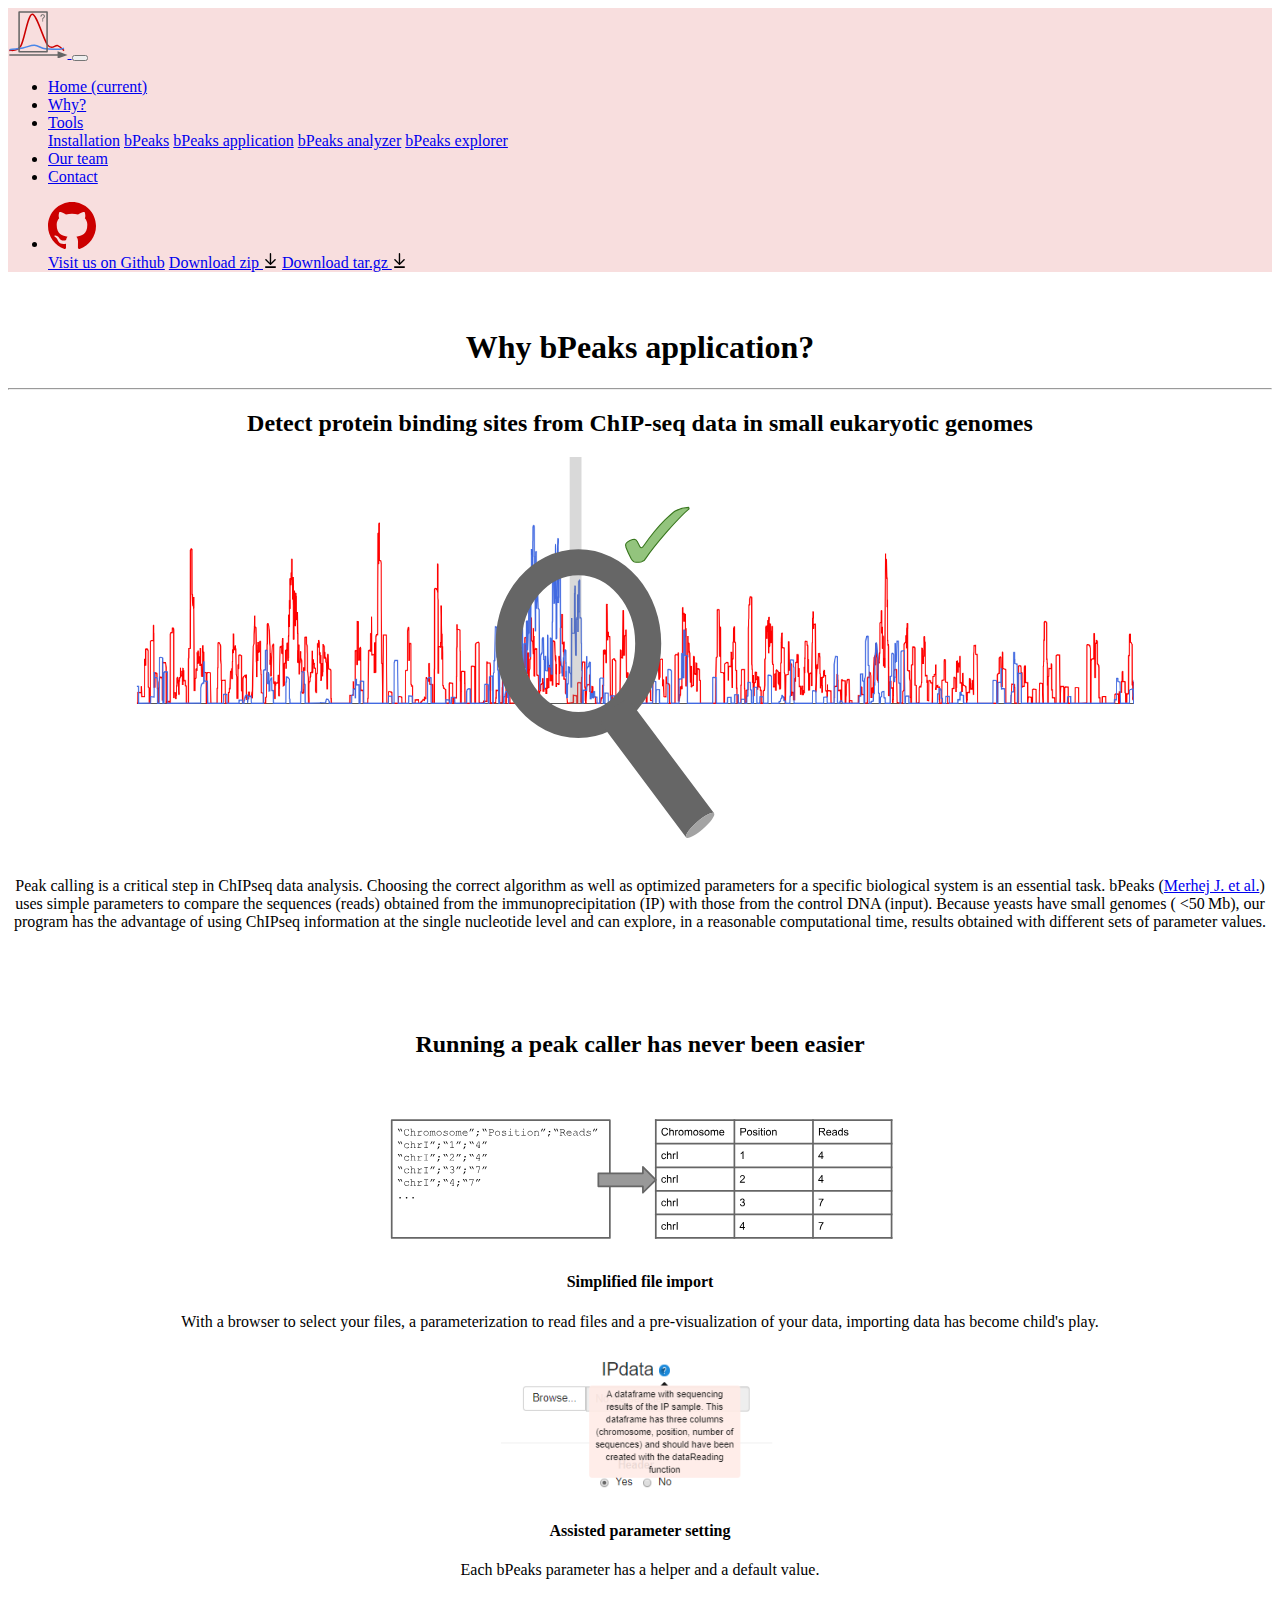
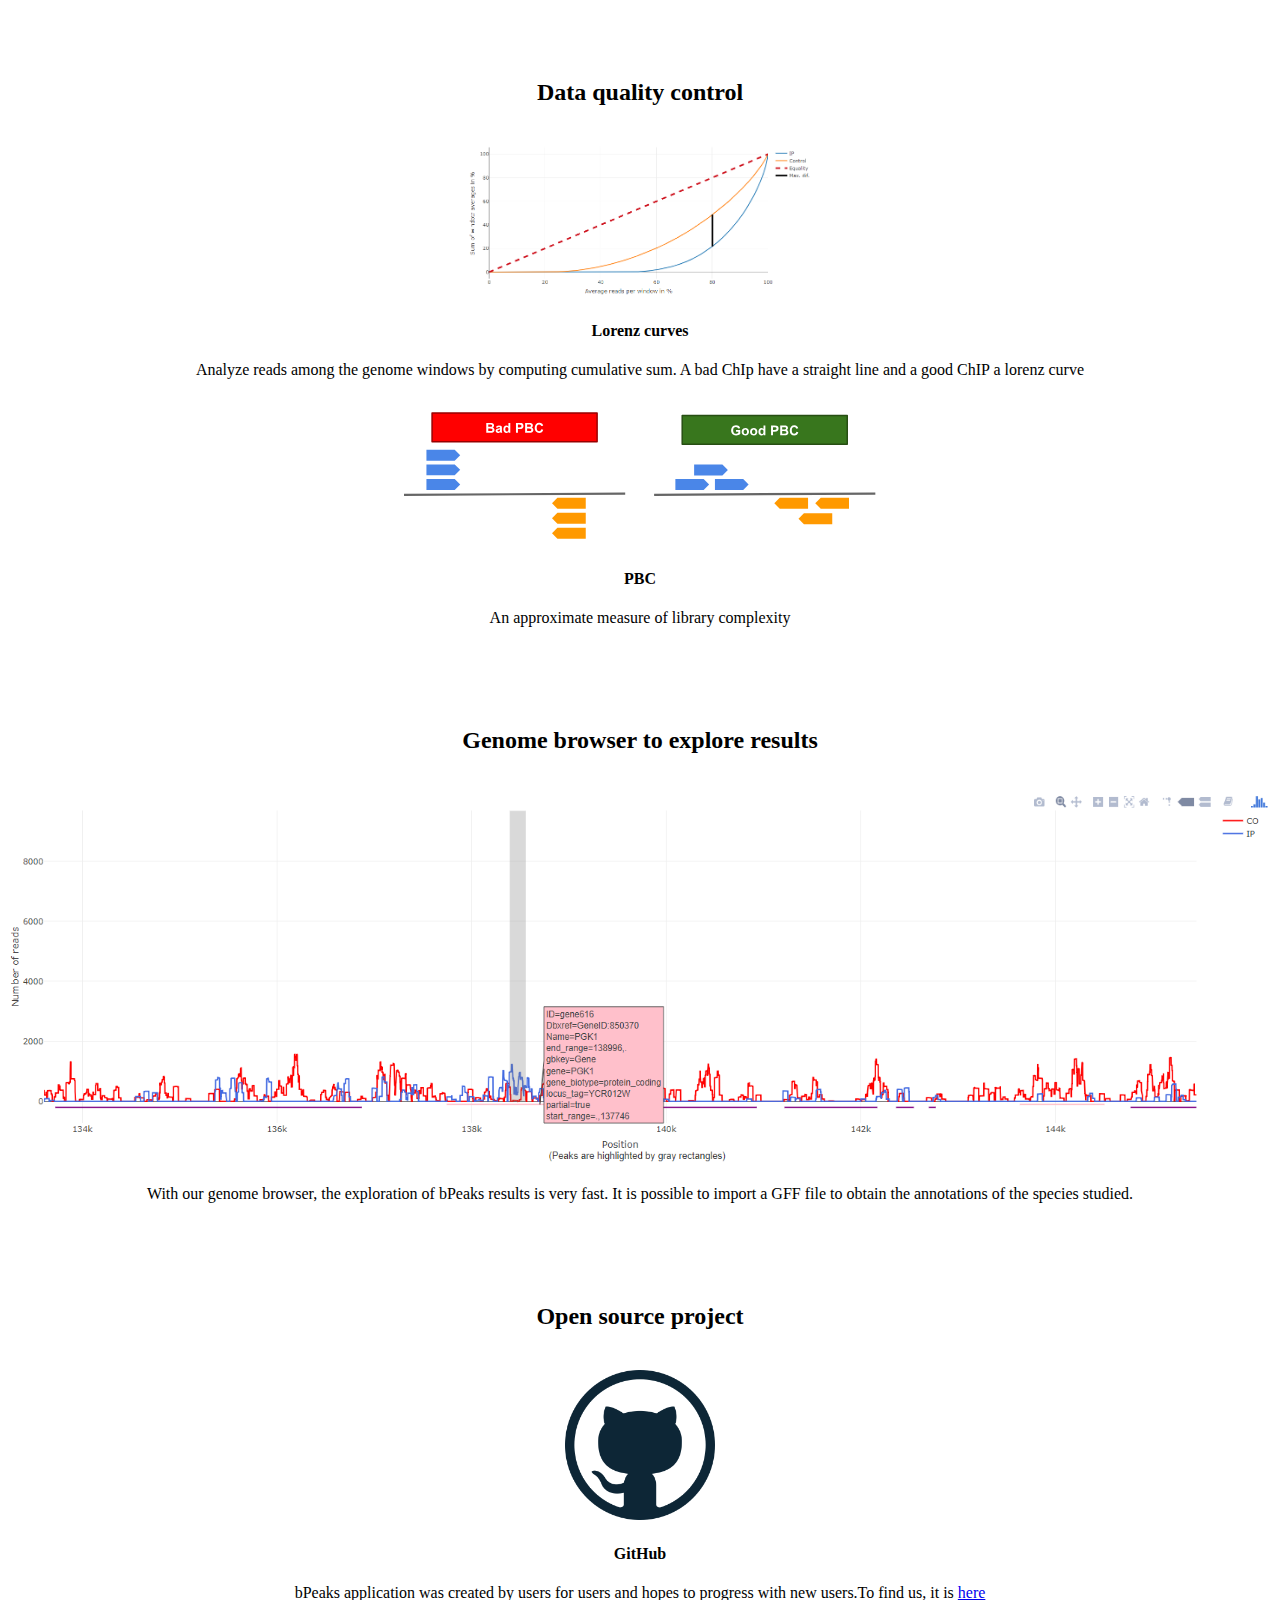
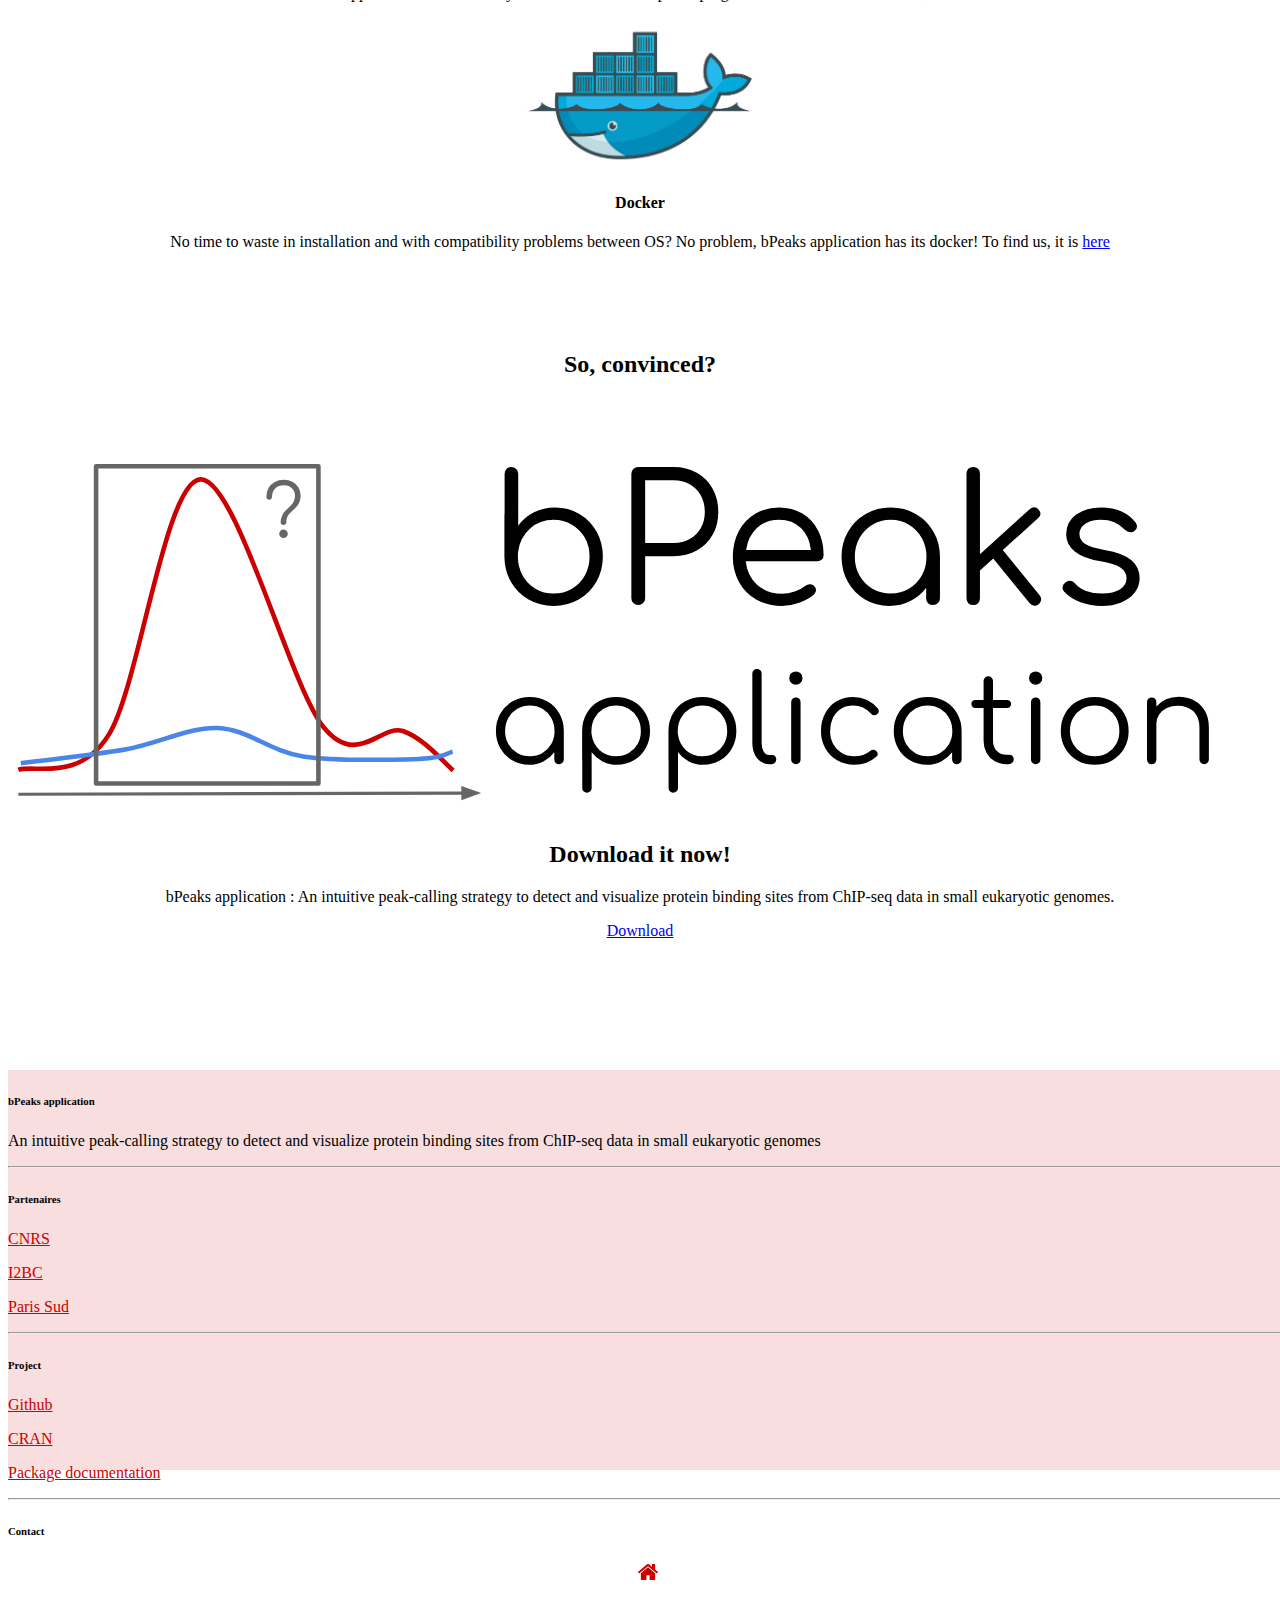
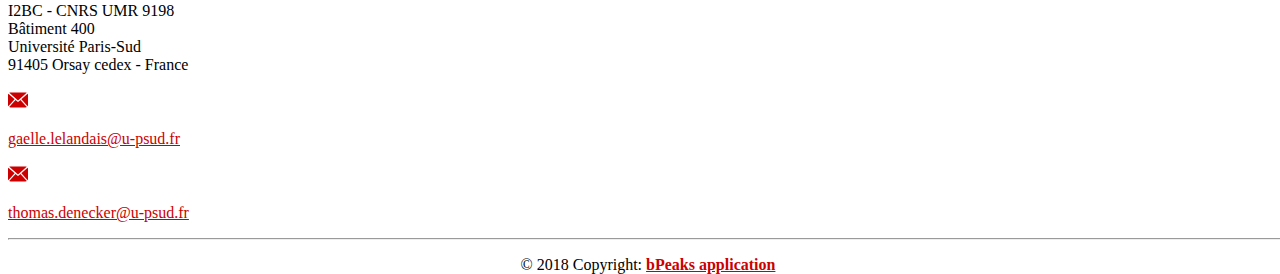
<file: docs/why.html>
<!DOCTYPE html>
<html>

<head>
  <title>bPeaks application</title>

  <link rel="stylesheet" href="https://maxcdn.bootstrapcdn.com/bootstrap/4.0.0-beta.2/css/bootstrap.min.css" integrity="sha384-PsH8R72JQ3SOdhVi3uxftmaW6Vc51MKb0q5P2rRUpPvrszuE4W1povHYgTpBfshb" crossorigin="anonymous">

  <script src="https://code.jquery.com/jquery-3.2.1.slim.min.js" integrity="sha384-KJ3o2DKtIkvYIK3UENzmM7KCkRr/rE9/Qpg6aAZGJwFDMVNA/GpGFF93hXpG5KkN" crossorigin="anonymous"></script>
  <script src="https://cdnjs.cloudflare.com/ajax/libs/popper.js/1.12.3/umd/popper.min.js" integrity="sha384-vFJXuSJphROIrBnz7yo7oB41mKfc8JzQZiCq4NCceLEaO4IHwicKwpJf9c9IpFgh" crossorigin="anonymous"></script>
  <script src="https://maxcdn.bootstrapcdn.com/bootstrap/4.0.0-beta.2/js/bootstrap.min.js" integrity="sha384-alpBpkh1PFOepccYVYDB4do5UnbKysX5WZXm3XxPqe5iKTfUKjNkCk9SaVuEZflJ" crossorigin="anonymous"></script>


  <link href="./assets/css/style.css" rel="stylesheet">
  <link href = "./assets/img/logo/bPeaks_logo_mini.png", rel ="icon", type="image/png")

</head>

<body>

  <!-- ========================================================================
    Navbar
  ========================================================================= -->
  <nav class="navbar navbar-expand-lg navbar-light P100px nav-color">
    <a class="navbar-brand" href="./index.html">
      <img src="./assets/img/logo/bPeaks_logo_mini.svg" class="d-inline-block align-top logo" alt="">
    </a>
    <button class="navbar-toggler" type="button" data-toggle="collapse" data-target="#navbarSupportedContent" aria-controls="navbarSupportedContent" aria-expanded="false" aria-label="Toggle navigation">
      <span class="navbar-toggler-icon"></span>
    </button>

    <div class="collapse navbar-collapse" id="navbarSupportedContent">
      <ul class="navbar-nav mr-auto">
        <li class="nav-item active">
          <a class="nav-link" href="./index.html">Home <span class="sr-only">(current)</span></a>
        </li>

        <li class="nav-item">
          <a class="nav-link" href="./why.html">Why?</a>
        </li>

        <li class="nav-item dropdown">
          <a class="nav-link dropdown-toggle" href="#" id="navbarDropdown" role="button" data-toggle="dropdown" aria-haspopup="true" aria-expanded="false">
            Tools
          </a>
          <div class="dropdown-menu" aria-labelledby="navbarDropdown">
            <a class="dropdown-item" href="Installation.html">Installation</a>
            <a class="dropdown-item" href="DocumentationbPeaks.html">bPeaks</a>
            <a class="dropdown-item" href="DocumentationbPeaksApplication.html">bPeaks application</a>
            <a class="dropdown-item" href="DocumentationbPeaksAnalyzer.html">bPeaks analyzer</a>
            <a class="dropdown-item" href="DocumentationbPeaksExplorer.html">bPeaks explorer</a>
          </div>
        </li>

        <li class="nav-item">
          <a class="nav-link" href="./team.html">Our team</a>
        </li>

        <li class="nav-item">
          <a class="nav-link" href="./contact.html">Contact</a>
        </li>

      </ul>
      <style media="screen">
        .right_dec {
          margin-right: 90px
        }
      </style>

      <ul class="navbar-nav navbar-right">
        <li class="nav-item dropdown">
          <a class="nav-link dropdown-toggle" href="#" id="navbarDropdown" role="button" data-toggle="dropdown" aria-haspopup="true" aria-expanded="false">
           <img src="./assets/img/header/Github-color.svg" alt="Github" class="git_head">
         </a>
          <div class="dropdown-menu dropdown-menu-right" aria-labelledby="navbarDropdown">
            <a class="dropdown-item" href="https://github.com/thomasdenecker/bPeaks-application">Visit us on Github</a>
            <a class="dropdown-item" href="https://github.com/thomasdenecker/bPeaks-application/archive/master.zip">Download zip   <img src="./assets/img/header/download.svg" alt="DL" class="DL"></a>
            <a class="dropdown-item" href="https://github.com/thomasdenecker/bPeaks-application/archive/master.tar.gz">Download tar.gz  <img src="./assets/img/header/download.svg" alt="DL" class="DL"></a>
          </div>
        </li>
      </ul>
    </div>
  </nav>

  <!-- ========================================================================
    CONTAIN
  ========================================================================= -->

  <div class="container contain marge space-container center">
    <h1>Why bPeaks application?</h1>
    <hr>
    <h2>Detect protein binding sites from ChIP-seq data in small eukaryotic genomes </h2>
    <div class="why-div">
          <img src="./assets/img/Why/why_Header.svg" alt="lorenz" width="80%">
          <br>
          <p>Peak calling is a critical step in ChIPseq data analysis. Choosing the correct algorithm as well as optimized parameters for a specific biological system is an essential task.
             bPeaks (<a href="https://doi.org/10.1002/yea.3031">Merhej J. et al.</a>) uses simple parameters to compare the sequences (reads) obtained
          from the immunoprecipitation (IP) with those from the control DNA (input). Because yeasts have small genomes ( <50 Mb), our program has the advantage of using ChIPseq information
          at the single nucleotide level and can explore, in a reasonable computational time, results obtained with different sets of parameter values.</p>
    </div>

        <h2 class="why">Running a peak caller has never been easier</h2>
        <div class="why-div">
          <div class="row">
            <div class="col-md-6">
              <img src="./assets/img/Why/ImportData.svg" alt="ID" height="150px">
              <br>
              <h4>Simplified file import</h4>
              <p>With a browser to select your files, a parameterization to read files and a pre-visualization of your data, importing data has become child's play. </p>
            </div>
            <div class="col-md-6">
              <img src="./assets/img/Why/help.PNG" alt="HELP" height="150px">
              <br>
              <h4>Assisted parameter setting</h4>
              <p>Each bPeaks parameter has a helper and a default value. </p>
            </div>
          </div>
        </div>

        <h2 class="why">Data quality control</h2>

        <div class="why-div">
          <div class="row">
            <div class="col-md-6">
              <img src="./assets/img/Why/lorenzCurve.PNG" alt="lorenz" height="150px">
              <br>
              <h4>Lorenz curves</h4>
              <p>Analyze reads among the genome windows by computing cumulative sum. A bad ChIp have a straight line and a good ChIP a lorenz curve </p>
            </div>
            <div class="col-md-6">
              <img src="./assets/img/Why/PBC.svg" alt="PBC" height="150px">
              <br>
              <h4>PBC</h4>
              <p>An approximate measure of library complexity</p>
            </div>
          </div>
        </div>

        <h2 class="why">Genome browser to explore results</h2>
        <div class="why-div">
              <img src="./assets/img/Why/GenomeBrowser.PNG" alt="Genome browser" width="100%">
              <br>
              <p>With our genome browser, the exploration of bPeaks results is very fast. It is possible to import a GFF file to obtain the annotations of the species studied.   </p>
        </div>


        <h2 class="why">Open source project</h2>
        <div class="why-div">
          <div class="row">
            <div class="col-md-6">
              <img src="./assets/img/Why/github.png" alt="GitHub" height="150px">
              <br>
              <h4>GitHub</h4>
              <p>bPeaks application was created by users for users and hopes to progress with new users.To find us, it is <a href="https://github.com/thomasdenecker/bPeaks-application">here</a></p>
            </div>
            <div class="col-md-6">
              <img src="./assets/img/Why/docker.jpg" alt="Docker" height="150px">
              <br>
              <h4>Docker</h4>
              <p>No time to waste in installation and with compatibility problems between OS? No problem, bPeaks application has its docker! To find us, it is <a href="https://hub.docker.com/r/tdenecker/bpeaks_docker/">here</a></p>
            </div>
          </div>
        </div>

        <h2 class="why">So, convinced?</h2>
        <div class="why-div">
          <div class="row">
            <div class="col-md-6">
              <img src="./assets/img/logo/bPeaks_logo.svg" alt="bPeaks application" width="100%">
            </div>
          <div class="col-md-6">
            <h2>Download it now!</h2>
            <p>bPeaks application : An intuitive peak-calling strategy to detect and visualize protein binding sites from ChIP-seq data in small eukaryotic genomes.</p>
            <a class="btn btn-danger" href="https://github.com/thomasdenecker/bPeaks-application/archive/master.zip" role="button">Download</a>
          </div>
        </div>
  </div>

  </div>


  <!-- ========================================================================
        Footer
      ========================================================================= -->

  <footer class="page-footer font-small pt-4 mt-4 footer">

    <div class="container text-center text-md-left">

      <div class="row text-center text-md-left mt-3 pb-3">

        <div class="col-md-3 col-lg-3 col-xl-3 mx-auto mt-3">
          <h6 class="text-uppercase mb-4 font-weight-bold">bPeaks application</h6>
          <p>An intuitive peak-calling strategy to detect and visualize protein binding sites from ChIP-seq data in small eukaryotic genomes</p>
        </div>

        <hr class="w-100 clearfix d-md-none">

        <div class="col-md-2 col-lg-2 col-xl-2 mx-auto mt-3">
          <h6 class="text-uppercase mb-4 font-weight-bold">Partenaires</h6>
          <p><a class="color_red" href="http://www.cnrs.fr/fr/page-daccueil">CNRS</a></p>
          <p><a class="color_red" href="https://www.i2bc.paris-saclay.fr/?lang=en">I2BC</a></p>
          <p><a class="color_red" href="http://www.cnrs.fr/index.html">Paris Sud</a></p>
        </div>

        <hr class="w-100 clearfix d-md-none">

        <div class="col-md-3 col-lg-2 col-xl-2 mx-auto mt-3">
          <h6 class="text-uppercase mb-4 font-weight-bold">Project</h6>
          <p><a class="color_red" href="https://github.com/thomasdenecker/bPeaks-application">Github</a></p>
          <p><a class="color_red" href="https://cran.r-project.org/web/packages/bPeaks/index.html">CRAN</a></p>
          <p><a class="color_red" href="https://cran.r-project.org/web/packages/bPeaks/bPeaks.pdf">Package documentation</a></p>
        </div>

        <hr class="w-100 clearfix d-md-none">

        <div class="mx-auto mt-3">
          <h6 class="text-uppercase mb-4 font-weight-bold">Contact</h6>
          <div class="row">
            <div class="col-lg-2 center">
              <img src="./assets/img/footer/home.svg" alt="mail" height="20px">
            </div>
            <div class="col-md-10">
              <p>I2BC - CNRS UMR 9198<br> Bâtiment 400 <br> Université Paris-Sud<br> 91405 Orsay cedex - France</p>
            </div>
          </div>

          <div class="row">
            <div class="col-sm-2">
              <img src="./assets/img/footer/mail.svg" alt="mail" height="20px">
            </div>
            <div class="col-sm-10">
              <p><a class="color_red" href="mailto:gaelle.lelandais@u-psud.fr">gaelle.lelandais@u-psud.fr</a> </p>
            </div>
          </div>

          <div class="row">
            <div class="col-lg-2">
              <img src="./assets/img/footer/mail.svg" alt="mail" height="20px">
            </div>
            <div class="col-lg-10">
              <p><a class="color_red" href="mailto:thomas.denecker@u-psud.fr">thomas.denecker@u-psud.fr</a> </p>
            </div>
          </div>

        </div>

      </div>
      <hr>
      <!--/.Copyright-->
      <p class="center">© 2018 Copyright: <a href="./index.html" class="color_red"><strong>bPeaks application</strong></a></p>
      <!--/.Copyright-->

    </div>
  </footer>


</body>

</html>
</file>
<file: docs/assets/css/style.css>
/* /////////////////////////////////////////////////////////////////////////////
Bpeaks-application style
///////////////////////////////////////////////////////////////////////////// */

/*html, body{
 margin: 0px;
 padding: 0px;
 outline: 0px;
 height: 100%;
 min-height: 675px;
}
*/

html {
  position: relative;
  min-height: 100%;
}

body {
  /* Margin bottom by footer height */
  text-align: justify;
  margin-bottom: 410px;
}

#map {
  height: 100%;
}

.marge {
  height: 100% margin-bottom: 400px;
}

/* -----------------------------------------------------------------------------
General
----------------------------------------------------------------------------- */

.nav-color {
  background-color: #F8DEDE;
}

.space-container {
  padding: 20px 0px;
}

.center {
  text-align: center;
}

.marginauto {
  margin: auto;
}

.footer {
  position: absolute;
  bottom: 0;
  width: 100%;
  /* Set the fixed height of the footer here */
  height: 400px;
  background-color: #F8DEDE;
}

@media (max-width: 767px) {
  .footer {
    height: 1100px;
  }
  .contain {
    margin-bottom: 1100px;
  }
}

/* -----------------------------------------------------------------------------
Header
----------------------------------------------------------------------------- */

img.DL {
  height: 15px;
}

/* -----------------------------------------------------------------------------
Home logo
----------------------------------------------------------------------------- */

img.logo_home {
  margin-top: 20px;
  margin-bottom: 20px;
  height: 200px;
}

img.logo {
  height: 50px
}

/* -----------------------------------------------------------------------------
Home button
----------------------------------------------------------------------------- */

.button {
  border-radius: 4px;
  background-color: rgb(204, 0, 0);
  border: none;
  color: #FFFFFF;
  text-align: center;
  font-size: 24px;
  padding: 20px;
  width: 300px;
  transition: all 0.5s;
  cursor: pointer;
  margin: 5px;
}

.button span {
  cursor: pointer;
  display: inline-block;
  position: relative;
  transition: 0.5s;
}

.button span:after {
  content: '\00bb';
  position: absolute;
  opacity: 0;
  top: 0;
  right: -20px;
  transition: 0.5s;
}

.button:hover span {
  padding-right: 25px;
}

.button:hover span:after {
  opacity: 1;
  right: 0;
}

/* -----------------------------------------------------------------------------
Team
----------------------------------------------------------------------------- */

img.team {
  height: 200px;
  box-shadow: 0 4px 8px 0 rgba(0, 0, 0, 0.2), 0 6px 20px 0 rgba(0, 0, 0, 0.19);
  border: solid 2px white;
}

p.name {
  font-variant: small-caps;
  font-weight: bold;
  margin-top: 8px;
  margin-bottom: 0px;
}

p.summary {
  text-align: justify;
  color: #BDBDBD;
}

img.socials_team {
  height: 30px;
}

img.center {
  display: block;
  margin-left: auto;
  margin-right: auto;
}

/* -----------------------------------------------------------------------------
Documentation
----------------------------------------------------------------------------- */

dt {
  font-weight: bold;
}

dd {
  padding-left: 20px
}

dl {
  padding-left: 20px
}

h5 {
  text-decoration: underline;
}

figure {
  text-align: center;
  margin: 0 auto;
  font-style: italic;
}

figcaption {
  text-align: center;
  margin: 0 auto;
}

figure img {
  box-shadow: 0 4px 8px 0 rgba(0, 0, 0, 0.2), 0 6px 20px 0 rgba(0, 0, 0, 0.19);
  margin: 10px 0px;
}

/* -----------------------------------------------------------------------------
Why
----------------------------------------------------------------------------- */

.why-div {
  margin-top: 20px;
  margin-bottom: 100px;
}

h2.why {
  margin-bottom: 40px;
}

/* -----------------------------------------------------------------------------
Footer
----------------------------------------------------------------------------- */

.color_red {
  color: rgb(204, 0, 0);
}
</file>
